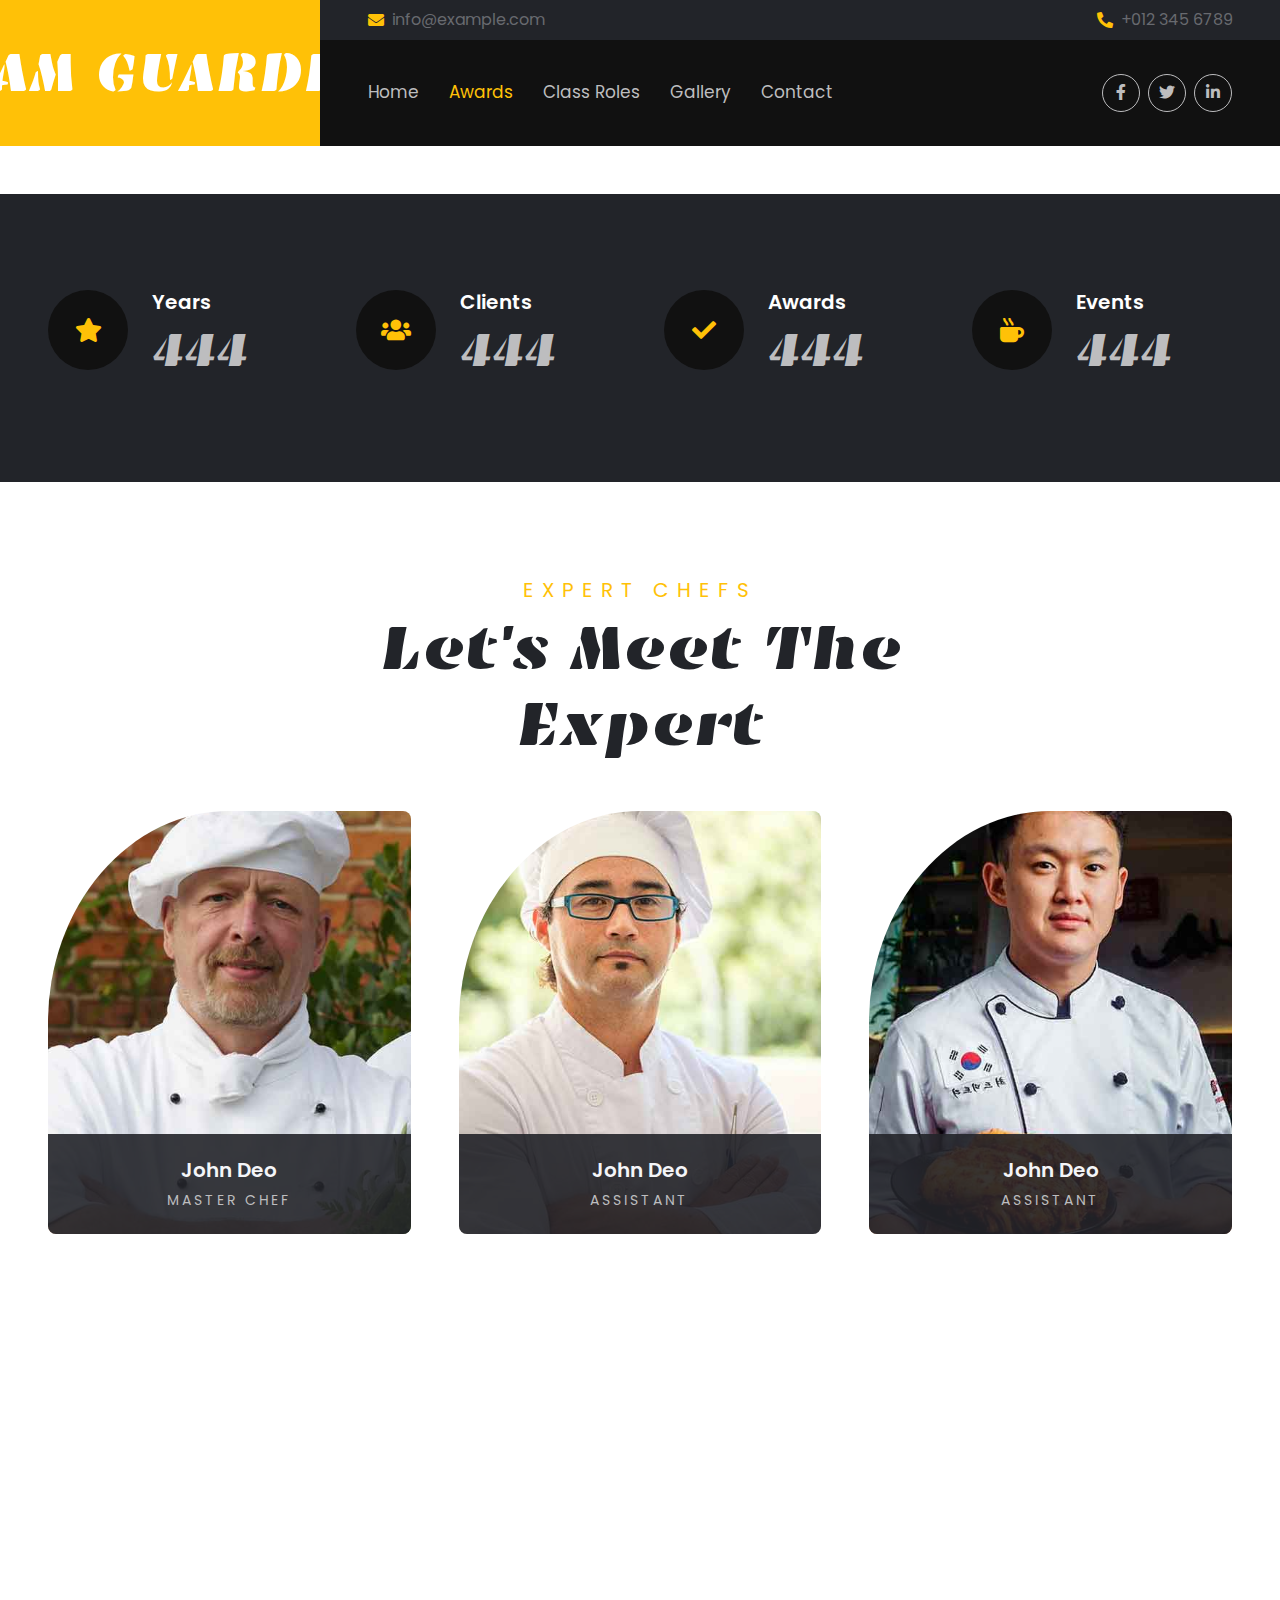
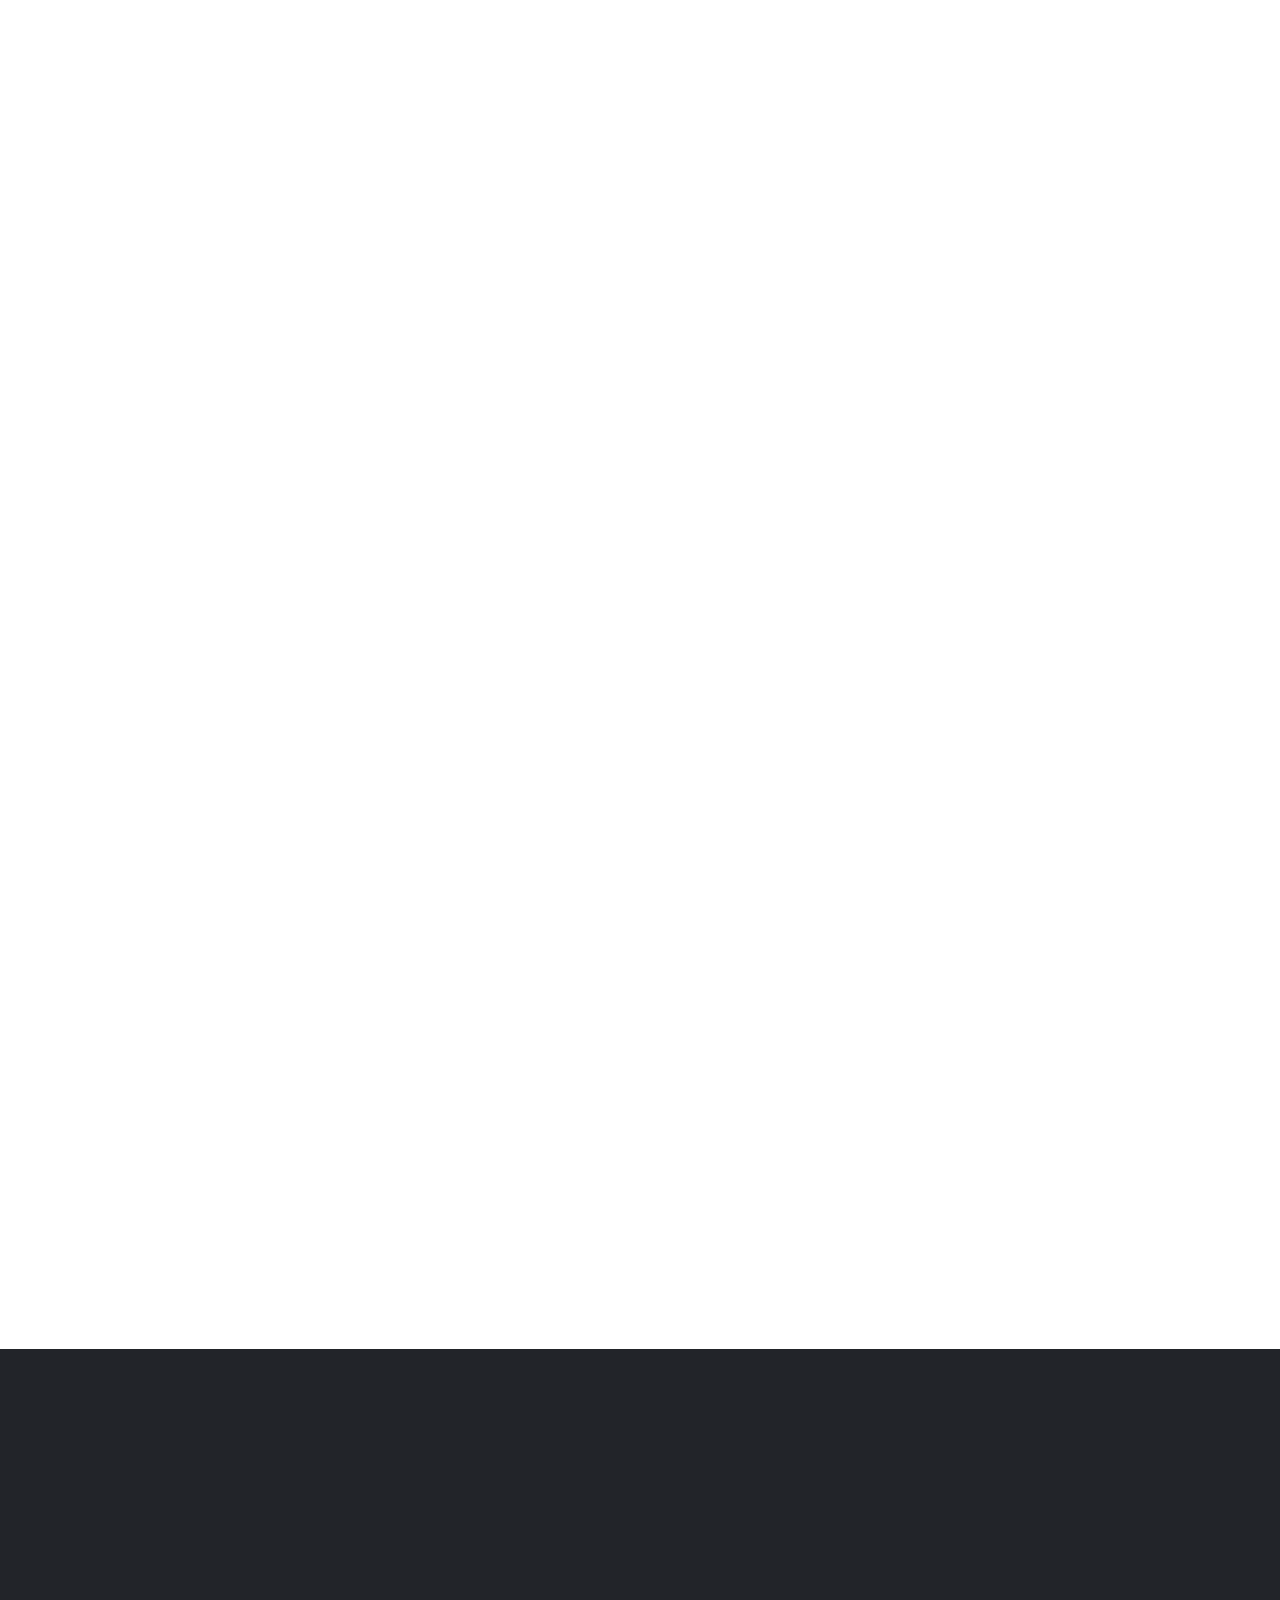
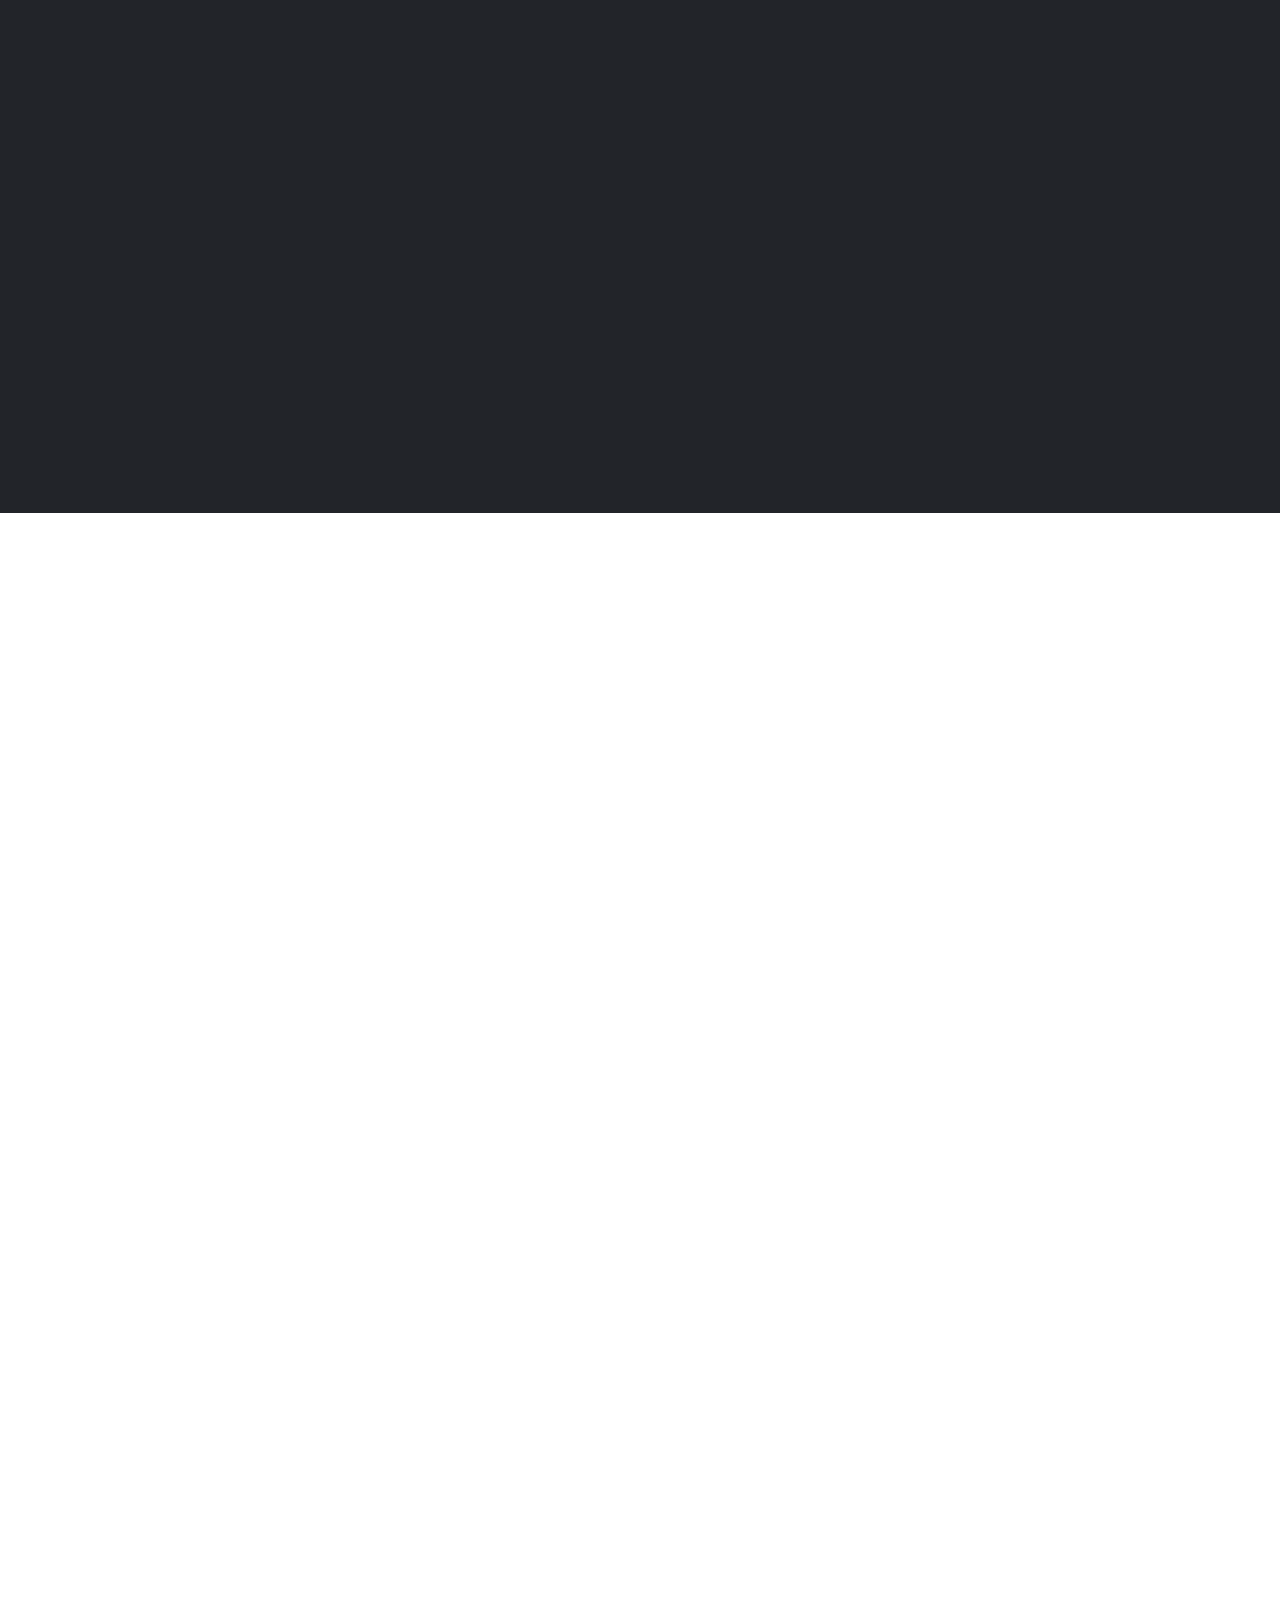
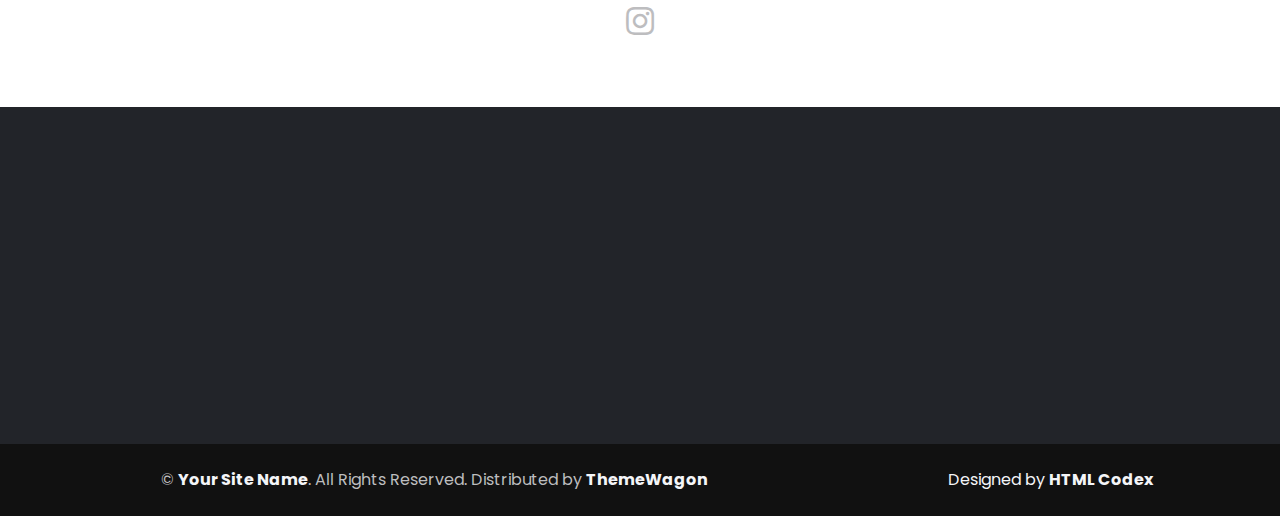
<file: awards.html>
<!DOCTYPE html>
<html lang="en">

<head>
    <meta charset="utf-8">
    <title>CHEFER - Chef Website Template</title>
    <meta content="width=device-width, initial-scale=1.0" name="viewport">
    <meta content="Free HTML Templates" name="keywords">
    <meta content="Free HTML Templates" name="description">

    <!-- Google Web Fonts -->
    <link rel="preconnect" href="https://fonts.googleapis.com">
    <link rel="preconnect" href="https://fonts.gstatic.com" crossorigin>
    <link href="https://fonts.googleapis.com/css2?family=Emblema+One&family=Poppins:wght@400;600&display=swap"
        rel="stylesheet">

    <!-- Icon Font Stylesheet -->
    <link href="https://cdnjs.cloudflare.com/ajax/libs/font-awesome/5.15.0/css/all.min.css" rel="stylesheet">
    <link href="https://cdn.jsdelivr.net/npm/bootstrap-icons@1.4.1/font/bootstrap-icons.css" rel="stylesheet">

    <!-- Libraries Stylesheet -->
    <link href="lib/animate/animate.min.css" rel="stylesheet">
    <link href="lib/owlcarousel/assets/owl.carousel.min.css" rel="stylesheet">

    <!-- Customized Bootstrap Stylesheet -->
    <link href="css/bootstrap.min.css" rel="stylesheet">

    <!-- Template Stylesheet -->
    <link href="css/style.css" rel="stylesheet">
</head>

<body>
    <!-- Spinner Start -->
    <div id="spinner" class="show bg-dark position-fixed translate-middle w-100 vh-100 top-50 start-50 d-flex align-items-center justify-content-center">
        <div class="spinner-border text-warning" role="status" style="width: 3rem; height: 3rem;"></div>
    </div>
    <!-- Spinner End -->


    <!-- Header Start -->
    <div class="container-fluid bg-dark px-0">
        <div class="row gx-0 wow fadeIn" data-wow-delay="0.1s">
            <div class="col-lg-3 bg-warning d-none d-lg-block">
                <a href="index.html"
                    class="navbar-brand w-100 h-100 m-0 p-0 d-flex align-items-center justify-content-center">
                    <h1 class="m-0 display-4 text-white text-uppercase">Team Guardian</h1>
                </a>
            </div>
            <div class="col-lg-9">
                <div class="row gx-0 d-none d-lg-flex bg-dark">
                    <div class="col-6 px-5 text-start">
                        <div class="h-100 d-inline-flex align-items-center py-2 me-4">
                            <i class="fa fa-envelope text-warning me-2"></i>
                            <p class="mb-0">info@example.com</p>
                        </div>
                    </div>
                    <div class="col-6 px-5 text-end">    
                        <div class="h-100 d-inline-flex align-items-center py-2">
                            <i class="fa fa-phone-alt text-warning me-2"></i>
                            <p class="mb-0">+012 345 6789</p>
                        </div>
                    </div>
                </div>
                <nav class="navbar navbar-expand-lg navbar-dark p-3 p-lg-0 px-lg-5" style="background: #111111;">
                    <a href="index.html" class="navbar-brand d-block d-lg-none">
                        <h1 class="m-0 display-4 text-warning text-uppercase">Team Guardian</h1>
                    </a>
                    <button type="button" class="navbar-toggler" data-bs-toggle="collapse"
                        data-bs-target="#navbarCollapse">
                        <span class="navbar-toggler-icon"></span>
                    </button>
                    <div class="collapse navbar-collapse justify-content-between" id="navbarCollapse">
                        <div class="navbar-nav mr-auto py-0">
                            <a href="index.html" class="nav-item nav-link">Home</a>
                            <a href="awards.html" class="nav-item nav-link active">Awards</a>
                            <a href="roles.html" class="nav-item nav-link">Class Roles</a>
                            <a href="gallery.html" class="nav-item nav-link">Gallery</a>
                            <a href="contact.html" class="nav-item nav-link">Contact</a>
                        </div>
                        <div class="d-none d-lg-flex align-items-center py-2">
                            <a class="btn btn-outline-secondary btn-square rounded-circle ms-2" href="">
                                <i class="fab fa-facebook-f"></i>
                            </a>
                            <a class="btn btn-outline-secondary btn-square rounded-circle ms-2" href="">
                                <i class="fab fa-twitter"></i>
                            </a>
                            <a class="btn btn-outline-secondary btn-square rounded-circle ms-2" href="">
                                <i class="fab fa-linkedin-in"></i>
                            </a>
                        </div>
                    </div>
                </nav>
            </div>
        </div>
    </div>
    <!-- Header End -->

     <!-- Facts Start -->
    <div class="container-fluid bg-dark facts p-5 my-5">
        <div class="row gx-5 gy-4 py-5">
            <div class="col-lg-3 col-md-6 wow fadeIn" data-wow-delay="0.1s">
                <div class="d-flex">
                    <div class="rounded-circle d-flex align-items-center justify-content-center mb-3"
                        style="width: 80px; height: 80px; background: #111111;">
                        <i class="fa fa-star fs-4 text-warning"></i>
                    </div>
                    <div class="ps-4">
                        <h5 class="text-white">Years</h5>
                        <h1 class="display-5 text-secondary mb-0" data-toggle="counter-up">1234</h1>
                    </div>
                </div>
            </div>
            <div class="col-lg-3 col-md-6 wow fadeIn" data-wow-delay="0.2s">
                <div class="d-flex">
                    <div class="rounded-circle d-flex align-items-center justify-content-center mb-3"
                        style="width: 80px; height: 80px; background: #111111;">
                        <i class="fa fa-users fs-4 text-warning"></i>
                    </div>
                    <div class="ps-4">
                        <h5 class="text-white">Clients</h5>
                        <h1 class="display-5 text-secondary mb-0" data-toggle="counter-up">1234</h1>
                    </div>
                </div>
            </div>
            <div class="col-lg-3 col-md-6 wow fadeIn" data-wow-delay="0.3s">
                <div class="d-flex">
                    <div class="rounded-circle d-flex align-items-center justify-content-center mb-3"
                        style="width: 80px; height: 80px; background: #111111;">
                        <i class="fa fa-check fs-4 text-warning"></i>
                    </div>
                    <div class="ps-4">
                        <h5 class="text-white">Awards</h5>
                        <h1 class="display-5 text-secondary mb-0" data-toggle="counter-up">1234</h1>
                    </div>
                </div>
            </div>
            <div class="col-lg-3 col-md-6 wow fadeIn" data-wow-delay="0.4s">
                <div class="d-flex">
                    <div class="rounded-circle d-flex align-items-center justify-content-center mb-3"
                        style="width: 80px; height: 80px; background: #111111;">
                        <i class="fa fa-mug-hot fs-4 text-warning"></i>
                    </div>
                    <div class="ps-4">
                        <h5 class="text-white">Events</h5>
                        <h1 class="display-5 text-secondary mb-0" data-toggle="counter-up">1234</h1>
                    </div>
                </div>
            </div>
        </div>
    </div>
    <!-- Facts End -->

    <!-- Team Start -->
    <div class="container-fluid p-5">
        <div class="mb-5 text-center wow fadeIn" data-wow-delay="0.1s" style="max-width: 700px; margin: auto;">
            <h5 class="section-title">Expert Chefs</h5>
            <h1 class="display-3 mb-0">Let's Meet The Expert</h1>
        </div>
        <div class="row g-5">
            <div class="col-lg-4 col-md-6 wow fadeIn" data-wow-delay="0.1s">
                <div class="team-item position-relative">
                    <div class="position-relative overflow-hidden rounded-circle rounded-bottom rounded-end">
                        <img class="img-fluid w-100" src="img/team-1.jpg" alt="">
                        <div class="team-overlay">
                            <div class="d-flex align-items-center justify-content-start">
                                <a class="btn btn-light btn-square rounded-circle mx-1" href="#"><i
                                        class="fab fa-twitter"></i></a>
                                <a class="btn btn-light btn-square rounded-circle mx-1" href="#"><i
                                        class="fab fa-facebook-f"></i></a>
                                <a class="btn btn-light btn-square rounded-circle mx-1" href="#"><i
                                        class="fab fa-linkedin-in"></i></a>
                            </div>
                        </div>
                    </div>
                    <div class="position-absolute start-0 bottom-0 d-flex flex-column justify-content-center w-100 rounded-bottom text-center"
                        style="height: 100px; background: rgba(34, 36, 41, .9);">
                        <h5 class="text-light">John Deo</h5>
                        <p class="small text-uppercase text-secondary m-0" style="letter-spacing: 3px;">Master Chef</p>
                    </div>
                </div>
            </div>
            <div class="col-lg-4 col-md-6 wow fadeIn" data-wow-delay="0.3s">
                <div class="team-item position-relative">
                    <div class="position-relative overflow-hidden rounded-circle rounded-bottom rounded-end">
                        <img class="img-fluid w-100" src="img/team-2.jpg" alt="">
                        <div class="team-overlay">
                            <div class="d-flex align-items-center justify-content-start">
                                <a class="btn btn-light btn-square rounded-circle mx-1" href="#"><i
                                        class="fab fa-twitter"></i></a>
                                <a class="btn btn-light btn-square rounded-circle mx-1" href="#"><i
                                        class="fab fa-facebook-f"></i></a>
                                <a class="btn btn-light btn-square rounded-circle mx-1" href="#"><i
                                        class="fab fa-linkedin-in"></i></a>
                            </div>
                        </div>
                    </div>
                    <div class="position-absolute start-0 bottom-0 d-flex flex-column justify-content-center w-100 rounded-bottom text-center"
                        style="height: 100px; background: rgba(34, 36, 41, .9);">
                        <h5 class="text-light">John Deo</h5>
                        <p class="small text-uppercase text-secondary m-0" style="letter-spacing: 3px;">Assistant</p>
                    </div>
                </div>
            </div>
            <div class="col-lg-4 col-md-6 wow fadeIn" data-wow-delay="0.5s">
                <div class="team-item position-relative">
                    <div class="position-relative overflow-hidden rounded-circle rounded-bottom rounded-end">
                        <img class="img-fluid w-100" src="img/team-3.jpg" alt="">
                        <div class="team-overlay">
                            <div class="d-flex align-items-center justify-content-start">
                                <a class="btn btn-light btn-square rounded-circle mx-1" href="#"><i
                                        class="fab fa-twitter"></i></a>
                                <a class="btn btn-light btn-square rounded-circle mx-1" href="#"><i
                                        class="fab fa-facebook-f"></i></a>
                                <a class="btn btn-light btn-square rounded-circle mx-1" href="#"><i
                                        class="fab fa-linkedin-in"></i></a>
                            </div>
                        </div>
                    </div>
                    <div class="position-absolute start-0 bottom-0 d-flex flex-column justify-content-center w-100 rounded-bottom text-center"
                        style="height: 100px; background: rgba(34, 36, 41, .9);">
                        <h5 class="text-light">John Deo</h5>
                        <p class="small text-uppercase text-secondary m-0" style="letter-spacing: 3px;">Assistant</p>
                    </div>
                </div>
            </div>
        </div>
    </div>
    <!-- Team End -->
     
    <!-- Blog Start -->
    <div class="container-fluid p-5">
        <div class="mb-5 text-center wow fadeIn" data-wow-delay="0.1s" style="max-width: 700px; margin: auto;">
            <h5 class="section-title">Our Blog</h5>
            <h1 class="display-3 mb-0">Latest Articles From Food Blog</h1>
        </div>
        <div class="row g-5">
            <div class="col-lg-4 col-md-6 wow fadeIn" data-wow-delay="0.1s">
                <div class="blog-item">
                    <div class="position-relative overflow-hidden rounded-top">
                        <img class="img-fluid" src="img/menu-3.jpg" alt="">
                    </div>
                    <div class="bg-dark d-flex align-items-center rounded-bottom p-4">
                        <div class="flex-shrink-0 text-center text-secondary border-end border-secondary pe-3 me-3">
                            <span>01</span>
                            <h6 class="text-warning text-uppercase mb-0">January</h6>
                            <span>2045</span>
                        </div>
                        <a class="h5 lh-base text-light" href="">Sed amet tempor amet sit kasd sea lorem</h4></a>
                    </div>
                </div>
            </div>
            <div class="col-lg-4 col-md-6 wow fadeIn" data-wow-delay="0.3s">
                <div class="blog-item">
                    <div class="position-relative overflow-hidden rounded-top">
                        <img class="img-fluid" src="img/menu-5.jpg" alt="">
                    </div>
                    <div class="bg-dark d-flex align-items-center rounded-bottom p-4">
                        <div class="flex-shrink-0 text-center text-secondary border-end border-secondary pe-3 me-3">
                            <span>01</span>
                            <h6 class="text-warning text-uppercase mb-0">January</h6>
                            <span>2045</span>
                        </div>
                        <a class="h5 lh-base text-light" href="">Sed amet tempor amet sit kasd sea lorem</h4></a>
                    </div>
                </div>
            </div>
            <div class="col-lg-4 col-md-6 wow fadeIn" data-wow-delay="0.5s">
                <div class="blog-item">
                    <div class="position-relative overflow-hidden rounded-top">
                        <img class="img-fluid" src="img/menu-7.jpg" alt="">
                    </div>
                    <div class="bg-dark d-flex align-items-center rounded-bottom p-4">
                        <div class="flex-shrink-0 text-center text-secondary border-end border-secondary pe-3 me-3">
                            <span>01</span>
                            <h6 class="text-warning text-uppercase mb-0">January</h6>
                            <span>2045</span>
                        </div>
                        <a class="h5 lh-base text-light" href="">Sed amet tempor amet sit kasd sea lorem</h4></a>
                    </div>
                </div>
            </div>
        </div>
    </div>
    <!-- Blog End -->


    <!-- Testimonial Start -->
    <div class="container-fluid p-0 py-5">
        <div class="row g-0">
            <div class="col-lg-6 wow fadeIn" data-wow-delay="0.1s" style="min-height: 500px;">
                <div class="h-100 position-relative overflow-hidden" style="border-top-left-radius: 50%;">
                    <img class="position-absolute w-100 h-100" src="img/testimonial.jpg" style="object-fit: cover;">
                </div>
            </div>
            <div class="col-lg-6 bg-dark p-5 overflow-hidden wow fadeIn" data-wow-delay="0.3s" style="border-bottom-right-radius: 50%;">
                <div class="mb-5">
                    <h5 class="section-title">Testimonial</h5>
                    <h1 class="display-3 text-secondary mb-0">Our Client Say</h1>
                </div>
                <div class="owl-carousel testimonial-carousel">
                    <div class="testimonial-item">
                        <p class="fs-4 fw-normal text-light mb-4"><i
                                class="fa fa-quote-left text-warning me-3"></i>Dolores sed duo clita tempor justo dolor
                            et stet lorem kasd labore dolore lorem ipsum. At lorem lorem magna ut et, nonumy et labore
                            et tempor diam tempor erat dolor rebum sit ipsum.</p>
                        <div class="d-flex align-items-center">
                            <img class="img-fluid rounded-circle" src="img/testimonial-1.jpg" alt="">
                            <div class="ps-4">
                                <h5 class="text-secondary">Client Name</h5>
                                <span class="small text-uppercase text-secondary"
                                    style="letter-spacing: 3px;">Profession</span>
                            </div>
                        </div>
                    </div>
                    <div class="testimonial-item">
                        <p class="fs-4 fw-normal text-light mb-4"><i
                                class="fa fa-quote-left text-warning me-3"></i>Dolores sed duo clita tempor justo dolor
                            et stet lorem kasd labore dolore lorem ipsum. At lorem lorem magna ut et, nonumy et labore
                            et tempor diam tempor erat dolor rebum sit ipsum.</p>
                        <div class="d-flex align-items-center">
                            <img class="img-fluid rounded-circle" src="img/testimonial-2.jpg" alt="">
                            <div class="ps-4">
                                <h5 class="text-secondary">Client Name</h5>
                                <span class="small text-uppercase text-secondary"
                                    style="letter-spacing: 3px;">Profession</span>
                            </div>
                        </div>
                    </div>
                </div>
            </div>
        </div>
    </div>
    <!-- Testimonial End -->


    <!-- Feature Start -->
    <div class="container-fluid feature position-relative p-5 pb-0 mt-5">
        <div class="row g-5 gb-5">
            <div class="col-lg-4 col-md-6 wow fadeIn" data-wow-delay="0.1s">
                <div class="feature-item rounded text-center p-5">
                    <img class="img-fluid bg-white rounded-circle" src="img/feature-1.png" style="width: 150px; height: 150px;">
                    <h3 class="my-4">Best Chef</h3>
                    <p class="text-light">Sed amet tempor amet sit kasd sea lorem dolor ipsum elitr dolor amet kasd
                        elitr duo vero amet amet stet</p>
                    <a class="font-body" style="letter-spacing: 1px;" href="">Read More <i
                            class="bi bi-arrow-right"></i></a>
                </div>
            </div>
            <div class="col-lg-4 col-md-6 wow fadeIn" data-wow-delay="0.3s">
                <div class="feature-item rounded text-center p-5">
                    <img class="img-fluid bg-white rounded-circle" src="img/feature-2.png" style="width: 150px; height: 150px;">
                    <h3 class="my-4">Menu Variations</h3>
                    <p class="text-light">Sed amet tempor amet sit kasd sea lorem dolor ipsum elitr dolor amet kasd
                        elitr duo vero amet amet stet</p>
                    <a class="font-body" style="letter-spacing: 1px;" href="">Read More <i
                            class="bi bi-arrow-right"></i></a>
                </div>
            </div>
            <div class="col-lg-4 col-md-6 wow fadeIn" data-wow-delay="0.5s">
                <div class="feature-item rounded text-center p-5">
                    <img class="img-fluid bg-white rounded-circle" src="img/feature-3.png" style="width: 150px; height: 150px;">
                    <h3 class="my-4">Healthy Food</h3>
                    <p class="text-light">Sed amet tempor amet sit kasd sea lorem dolor ipsum elitr dolor amet kasd
                        elitr duo vero amet amet stet</p>
                    <a class="font-body" style="letter-spacing: 1px;" href="">Read More <i
                            class="bi bi-arrow-right"></i></a>
                </div>
            </div>
            <div class="col-lg-12 col-md-6 text-center wow fadeIn" data-wow-delay="0.1s">
                <h1 class="display-4 text-secondary mb-4"><span class="text-warning">30% Discount</span><br> For This Summer</h1>
                <a href="" class="btn btn-warning py-3 px-5">Order Now</a>
            </div>
        </div>
    </div>
    <!-- Feature End -->


    <!-- Menu Start -->
    <div class="container-fluid menu py-5 px-0">
        <div class="mb-5 text-center wow fadeIn" data-wow-delay="0.1s" style="max-width: 700px; margin: auto;">
            <h5 class="section-title">Our Menu</h5>
            <h1 class="display-3 mb-0">Hands Craft More Than Meals</h1>
        </div>
        <div class="tab-class text-center">
            <ul class="nav nav-pills d-inline-flex justify-content-center bg-dark text-uppercase rounded-pill mb-5 wow fadeIn" data-wow-delay="0.2s">
                <li class="nav-item">
                    <a class="nav-link rounded-pill text-white active" data-bs-toggle="pill" href="#tab-1">Breakfast</a>
                </li>
                <li class="nav-item">
                    <a class="nav-link rounded-pill text-white" data-bs-toggle="pill" href="#tab-2">Launch</a>
                </li>
                <li class="nav-item">
                    <a class="nav-link rounded-pill text-white" data-bs-toggle="pill" href="#tab-3">Dinner</a>
                </li>
            </ul>
            <div class="tab-content">
                <div id="tab-1" class="tab-pane fade show p-0 active">
                    <div class="row g-0">
                        <div class="col-lg-3 col-md-4 col-sm-6 wow fadeIn" data-wow-delay="0.1s">
                            <div class="position-relative">
                                <img class="img-fluid" src="img/menu-1.jpg" alt="">
                                <div
                                    class="position-absolute bottom-0 end-0 mb-4 me-4 py-1 px-3 bg-dark rounded-pill text-warning">
                                    BBQ Chicken</div>
                            </div>
                        </div>
                        <div class="col-lg-3 col-md-4 col-sm-6 wow fadeIn" data-wow-delay="0.2s">
                            <div class="position-relative">
                                <img class="img-fluid" src="img/menu-2.jpg" alt="">
                                <div
                                    class="position-absolute bottom-0 end-0 mb-4 me-4 py-1 px-3 bg-dark rounded-pill text-warning">
                                    BBQ Chicken</div>
                            </div>
                        </div>
                        <div class="col-lg-3 col-md-4 col-sm-6 wow fadeIn" data-wow-delay="0.3s">
                            <div class="position-relative">
                                <img class="img-fluid" src="img/menu-3.jpg" alt="">
                                <div
                                    class="position-absolute bottom-0 end-0 mb-4 me-4 py-1 px-3 bg-dark rounded-pill text-warning">
                                    BBQ Chicken</div>
                            </div>
                        </div>
                        <div class="col-lg-3 col-md-4 col-sm-6 wow fadeIn" data-wow-delay="0.4s">
                            <div class="position-relative">
                                <img class="img-fluid" src="img/menu-4.jpg" alt="">
                                <div
                                    class="position-absolute bottom-0 end-0 mb-4 me-4 py-1 px-3 bg-dark rounded-pill text-warning">
                                    BBQ Chicken</div>
                            </div>
                        </div>
                        <div class="col-lg-3 col-md-4 col-sm-6 wow fadeIn" data-wow-delay="0.5s">
                            <div class="position-relative">
                                <img class="img-fluid" src="img/menu-5.jpg" alt="">
                                <div
                                    class="position-absolute bottom-0 end-0 mb-4 me-4 py-1 px-3 bg-dark rounded-pill text-warning">
                                    BBQ Chicken</div>
                            </div>
                        </div>
                        <div class="col-lg-3 col-md-4 col-sm-6 wow fadeIn" data-wow-delay="0.6s">
                            <div class="position-relative">
                                <img class="img-fluid" src="img/menu-6.jpg" alt="">
                                <div
                                    class="position-absolute bottom-0 end-0 mb-4 me-4 py-1 px-3 bg-dark rounded-pill text-warning">
                                    BBQ Chicken</div>
                            </div>
                        </div>
                        <div class="col-lg-3 col-md-4 col-sm-6 wow fadeIn" data-wow-delay="0.7s">
                            <div class="position-relative">
                                <img class="img-fluid" src="img/menu-7.jpg" alt="">
                                <div
                                    class="position-absolute bottom-0 end-0 mb-4 me-4 py-1 px-3 bg-dark rounded-pill text-warning">
                                    BBQ Chicken</div>
                            </div>
                        </div>
                        <div class="col-lg-3 col-md-4 col-sm-6 wow fadeIn" data-wow-delay="0.8s">
                            <div class="position-relative">
                                <img class="img-fluid" src="img/menu-8.jpg" alt="">
                                <div
                                    class="position-absolute bottom-0 end-0 mb-4 me-4 py-1 px-3 bg-dark rounded-pill text-warning">
                                    BBQ Chicken</div>
                            </div>
                        </div>
                    </div>
                </div>
                <div id="tab-2" class="tab-pane fade p-0">
                    <div class="row g-0">
                        <div class="col-lg-3 col-md-4 col-sm-6">
                            <div class="position-relative">
                                <img class="img-fluid" src="img/menu-2.jpg" alt="">
                                <div
                                    class="position-absolute bottom-0 end-0 mb-4 me-4 py-1 px-3 bg-dark rounded-pill text-warning">
                                    BBQ Chicken</div>
                            </div>
                        </div>
                        <div class="col-lg-3 col-md-4 col-sm-6">
                            <div class="position-relative">
                                <img class="img-fluid" src="img/menu-3.jpg" alt="">
                                <div
                                    class="position-absolute bottom-0 end-0 mb-4 me-4 py-1 px-3 bg-dark rounded-pill text-warning">
                                    BBQ Chicken</div>
                            </div>
                        </div>
                        <div class="col-lg-3 col-md-4 col-sm-6">
                            <div class="position-relative">
                                <img class="img-fluid" src="img/menu-4.jpg" alt="">
                                <div
                                    class="position-absolute bottom-0 end-0 mb-4 me-4 py-1 px-3 bg-dark rounded-pill text-warning">
                                    BBQ Chicken</div>
                            </div>
                        </div>
                        <div class="col-lg-3 col-md-4 col-sm-6">
                            <div class="position-relative">
                                <img class="img-fluid" src="img/menu-5.jpg" alt="">
                                <div
                                    class="position-absolute bottom-0 end-0 mb-4 me-4 py-1 px-3 bg-dark rounded-pill text-warning">
                                    BBQ Chicken</div>
                            </div>
                        </div>
                        <div class="col-lg-3 col-md-4 col-sm-6">
                            <div class="position-relative">
                                <img class="img-fluid" src="img/menu-6.jpg" alt="">
                                <div
                                    class="position-absolute bottom-0 end-0 mb-4 me-4 py-1 px-3 bg-dark rounded-pill text-warning">
                                    BBQ Chicken</div>
                            </div>
                        </div>
                        <div class="col-lg-3 col-md-4 col-sm-6">
                            <div class="position-relative">
                                <img class="img-fluid" src="img/menu-7.jpg" alt="">
                                <div
                                    class="position-absolute bottom-0 end-0 mb-4 me-4 py-1 px-3 bg-dark rounded-pill text-warning">
                                    BBQ Chicken</div>
                            </div>
                        </div>
                        <div class="col-lg-3 col-md-4 col-sm-6">
                            <div class="position-relative">
                                <img class="img-fluid" src="img/menu-8.jpg" alt="">
                                <div
                                    class="position-absolute bottom-0 end-0 mb-4 me-4 py-1 px-3 bg-dark rounded-pill text-warning">
                                    BBQ Chicken</div>
                            </div>
                        </div>
                        <div class="col-lg-3 col-md-4 col-sm-6">
                            <div class="position-relative">
                                <img class="img-fluid" src="img/menu-1.jpg" alt="">
                                <div
                                    class="position-absolute bottom-0 end-0 mb-4 me-4 py-1 px-3 bg-dark rounded-pill text-warning">
                                    BBQ Chicken</div>
                            </div>
                        </div>
                    </div>
                </div>
                <div id="tab-3" class="tab-pane fade p-0">
                    <div class="row g-0">
                        <div class="col-lg-3 col-md-4 col-sm-6">
                            <div class="position-relative">
                                <img class="img-fluid" src="img/menu-3.jpg" alt="">
                                <div
                                    class="position-absolute bottom-0 end-0 mb-4 me-4 py-1 px-3 bg-dark rounded-pill text-warning">
                                    BBQ Chicken</div>
                            </div>
                        </div>
                        <div class="col-lg-3 col-md-4 col-sm-6">
                            <div class="position-relative">
                                <img class="img-fluid" src="img/menu-4.jpg" alt="">
                                <div
                                    class="position-absolute bottom-0 end-0 mb-4 me-4 py-1 px-3 bg-dark rounded-pill text-warning">
                                    BBQ Chicken</div>
                            </div>
                        </div>
                        <div class="col-lg-3 col-md-4 col-sm-6">
                            <div class="position-relative">
                                <img class="img-fluid" src="img/menu-5.jpg" alt="">
                                <div
                                    class="position-absolute bottom-0 end-0 mb-4 me-4 py-1 px-3 bg-dark rounded-pill text-warning">
                                    BBQ Chicken</div>
                            </div>
                        </div>
                        <div class="col-lg-3 col-md-4 col-sm-6">
                            <div class="position-relative">
                                <img class="img-fluid" src="img/menu-6.jpg" alt="">
                                <div
                                    class="position-absolute bottom-0 end-0 mb-4 me-4 py-1 px-3 bg-dark rounded-pill text-warning">
                                    BBQ Chicken</div>
                            </div>
                        </div>
                        <div class="col-lg-3 col-md-4 col-sm-6">
                            <div class="position-relative">
                                <img class="img-fluid" src="img/menu-7.jpg" alt="">
                                <div
                                    class="position-absolute bottom-0 end-0 mb-4 me-4 py-1 px-3 bg-dark rounded-pill text-warning">
                                    BBQ Chicken</div>
                            </div>
                        </div>
                        <div class="col-lg-3 col-md-4 col-sm-6">
                            <div class="position-relative">
                                <img class="img-fluid" src="img/menu-8.jpg" alt="">
                                <div
                                    class="position-absolute bottom-0 end-0 mb-4 me-4 py-1 px-3 bg-dark rounded-pill text-warning">
                                    BBQ Chicken</div>
                            </div>
                        </div>
                        <div class="col-lg-3 col-md-4 col-sm-6">
                            <div class="position-relative">
                                <img class="img-fluid" src="img/menu-1.jpg" alt="">
                                <div
                                    class="position-absolute bottom-0 end-0 mb-4 me-4 py-1 px-3 bg-dark rounded-pill text-warning">
                                    BBQ Chicken</div>
                            </div>
                        </div>
                        <div class="col-lg-3 col-md-4 col-sm-6">
                            <div class="position-relative">
                                <img class="img-fluid" src="img/menu-2.jpg" alt="">
                                <div
                                    class="position-absolute bottom-0 end-0 mb-4 me-4 py-1 px-3 bg-dark rounded-pill text-warning">
                                    BBQ Chicken</div>
                            </div>
                        </div>
                    </div>
                </div>
            </div>
        </div>
    </div>
    <!-- Menu End -->


    <!-- Instagram Start -->
    <div class="container-fluid position-relative instagram p-0 mt-5">
        <a href="" class="d-flex align-items-center justify-content-center position-absolute top-50 start-50 translate-middle bg-white rounded-circle" style="width: 100px; height: 100px; z-index: 1;">
            <i class="fab fa-instagram fa-2x text-secondary"></i>
        </a>
        <div class="row g-0">
            <div class="col-lg-2 col-md-3 col-sm-4 wow fadeIn" data-wow-delay="0.1s">
                <img class="img-fluid" src="img/menu-2.jpg" alt="">
            </div>
            <div class="col-lg-2 col-md-3 col-sm-4 wow fadeIn" data-wow-delay="0.2s">
                <img class="img-fluid" src="img/menu-3.jpg" alt="">
            </div>
            <div class="col-lg-2 col-md-3 col-sm-4 wow fadeIn" data-wow-delay="0.3s">
                <img class="img-fluid" src="img/menu-4.jpg" alt="">
            </div>
            <div class="col-lg-2 col-md-3 col-sm-4 wow fadeIn" data-wow-delay="0.4s">
                <img class="img-fluid" src="img/menu-5.jpg" alt="">
            </div>
            <div class="col-lg-2 col-md-3 col-sm-4 wow fadeIn" data-wow-delay="0.5s">
                <img class="img-fluid" src="img/menu-6.jpg" alt="">
            </div>
            <div class="col-lg-2 col-md-3 col-sm-4 wow fadeIn" data-wow-delay="0.6s">
                <img class="img-fluid" src="img/menu-7.jpg" alt="">
            </div>
        </div>
    </div>
    <!-- Instagram End -->


    <!-- Footer Start -->
    <div class="container-fluid bg-dark text-secondary px-5">
        <div class="row gx-5 wow fadeIn" data-wow-delay="0.1s">
            <div class="col-lg-8 col-md-6">
                <div class="row gx-5">
                    <div class="col-lg-4 col-md-12 pt-5 mb-5">
                        <h3 class="text-light mb-4">Get In Touch</h3>
                        <div class="d-flex mb-2">
                            <i class="bi bi-geo-alt text-warning me-2"></i>
                            <p class="mb-0">123 Street, New York, USA</p>
                        </div>
                        <div class="d-flex mb-2">
                            <i class="bi bi-envelope-open text-warning me-2"></i>
                            <p class="mb-0">info@example.com</p>
                        </div>
                        <div class="d-flex mb-2">
                            <i class="bi bi-telephone text-warning me-2"></i>
                            <p class="mb-0">+012 345 67890</p>
                        </div>
                        <div class="d-flex mt-4">
                            <a class="btn btn-warning btn-square rounded-circle me-2" href="#"><i
                                    class="fab fa-twitter"></i></a>
                            <a class="btn btn-warning btn-square rounded-circle me-2" href="#"><i
                                    class="fab fa-facebook-f"></i></a>
                            <a class="btn btn-warning btn-square rounded-circle me-2" href="#"><i
                                    class="fab fa-linkedin-in"></i></a>
                            <a class="btn btn-warning btn-square rounded-circle" href="#"><i
                                    class="fab fa-instagram"></i></a>
                        </div>
                    </div>
                    <div class="col-lg-4 col-md-12 pt-0 pt-lg-5 mb-5">
                        <h3 class="text-light mb-4">Quick Links</h3>
                        <div class="d-flex flex-column justify-content-start">
                            <a class="text-secondary mb-2" href="#"><i
                                    class="bi bi-arrow-right text-warning me-2"></i>Home</a>
                            <a class="text-secondary mb-2" href="#"><i
                                    class="bi bi-arrow-right text-warning me-2"></i>About Us</a>
                            <a class="text-secondary mb-2" href="#"><i
                                    class="bi bi-arrow-right text-warning me-2"></i>Food Menu</a>
                            <a class="text-secondary mb-2" href="#"><i
                                    class="bi bi-arrow-right text-warning me-2"></i>Our Chefs</a>
                            <a class="text-secondary mb-2" href="#"><i
                                    class="bi bi-arrow-right text-warning me-2"></i>Latest Blog</a>
                            <a class="text-secondary" href="#"><i
                                    class="bi bi-arrow-right text-warning me-2"></i>Contact Us</a>
                        </div>
                    </div>
                    <div class="col-lg-4 col-md-12 pt-0 pt-lg-5 mb-5">
                        <h3 class="text-light mb-4">More Links</h3>
                        <div class="d-flex flex-column justify-content-start">
                            <a class="text-secondary mb-2" href="#"><i
                                    class="bi bi-arrow-right text-warning me-2"></i>Home</a>
                            <a class="text-secondary mb-2" href="#"><i
                                    class="bi bi-arrow-right text-warning me-2"></i>About Us</a>
                            <a class="text-secondary mb-2" href="#"><i
                                    class="bi bi-arrow-right text-warning me-2"></i>Food Menu</a>
                            <a class="text-secondary mb-2" href="#"><i
                                    class="bi bi-arrow-right text-warning me-2"></i>Our Chefs</a>
                            <a class="text-secondary mb-2" href="#"><i
                                    class="bi bi-arrow-right text-warning me-2"></i>Latest Blog</a>
                            <a class="text-secondary" href="#"><i
                                    class="bi bi-arrow-right text-warning me-2"></i>Contact Us</a>
                        </div>
                    </div>
                </div>
            </div>
            <div class="col-lg-4 col-md-6">
                <div class="d-flex flex-column align-items-center justify-content-center text-center h-100 p-5"
                    style="background: #111111;">
                    <h3 class="text-white mb-4">Newsletter</h3>
                    <h6 class="text-uppercase text-light mb-2">Subscribe Our Newsletter</h6>
                    <p class="small text-secondary">Amet justo diam dolor rebum lorem sit stet sea justo kasd</p>
                    <form action="">
                        <div class="input-group">
                            <input type="text" class="form-control border-white p-3" placeholder="Your Email">
                            <button class="btn btn-warning">Sign Up</button>
                        </div>
                    </form>
                </div>
            </div>
        </div>
    </div>
    <div class="container-fluid py-4 py-lg-0 px-5" style="background: #111111;">
        <div class="row gx-5">
            <div class="col-lg-8">
                <div class="py-lg-4 text-center">
                    <p class="text-secondary mb-0">&copy; <a class="text-light fw-bold" href="#">Your Site Name</a>. All
                        Rights Reserved. Distributed by <a class="text-light fw-bold"
                        href="https://themewagon.com">ThemeWagon</a></p>
                </div>
            </div>
            <div class="col-lg-4">
                <div class="py-lg-4 text-center credit">
                    <!--/*** This template is free as long as you keep the below author’s credit link/attribution link/backlink. ***/-->
                    <!--/*** If you'd like to use the template without the below author’s credit link/attribution link/backlink, ***/-->
                    <!--/*** you can purchase the Credit Removal License from "https://htmlcodex.com/credit-removal". ***/-->
                    <p class="text-light mb-0">Designed by <a class="text-light fw-bold"
                            href="https://htmlcodex.com">HTML Codex</a></p>
                </div>
            </div>
        </div>
    </div>
    <!-- Footer End -->


    <!-- Back to Top -->
    <a href="#" class="btn btn-dark py-3 fs-4 back-to-top"><i class="bi bi-arrow-up"></i></a>


    <!-- JavaScript Libraries -->
    <script src="https://ajax.googleapis.com/ajax/libs/jquery/3.6.4/jquery.min.js"></script>
    <script src="https://cdn.jsdelivr.net/npm/bootstrap@5.0.0/dist/js/bootstrap.bundle.min.js"></script>
    <script src="lib/wow/wow.min.js"></script>
    <script src="lib/easing/easing.min.js"></script>
    <script src="lib/waypoints/waypoints.min.js"></script>
    <script src="lib/counterup/counterup.min.js"></script>
    <script src="lib/owlcarousel/owl.carousel.min.js"></script>

    <!-- Template Javascript -->
    <script src="js/main.js"></script>
</body>

</html>
</file>
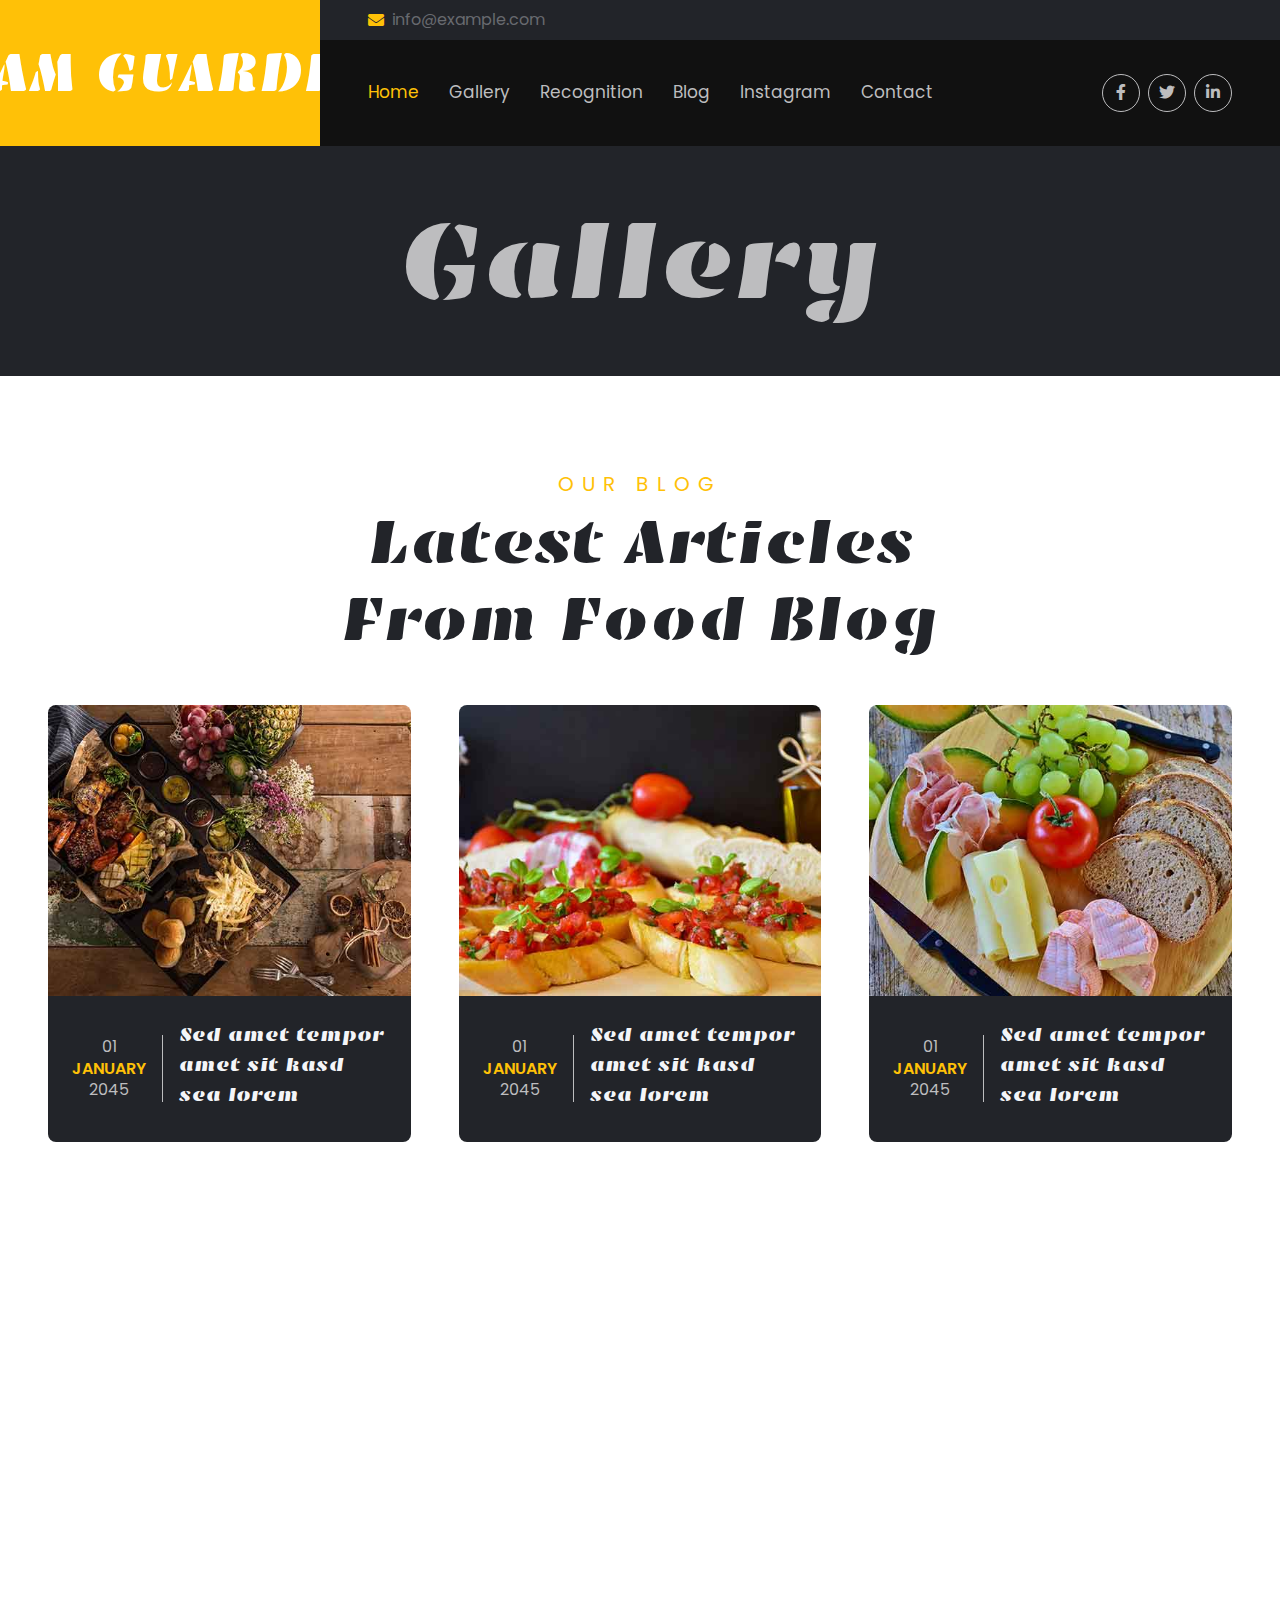
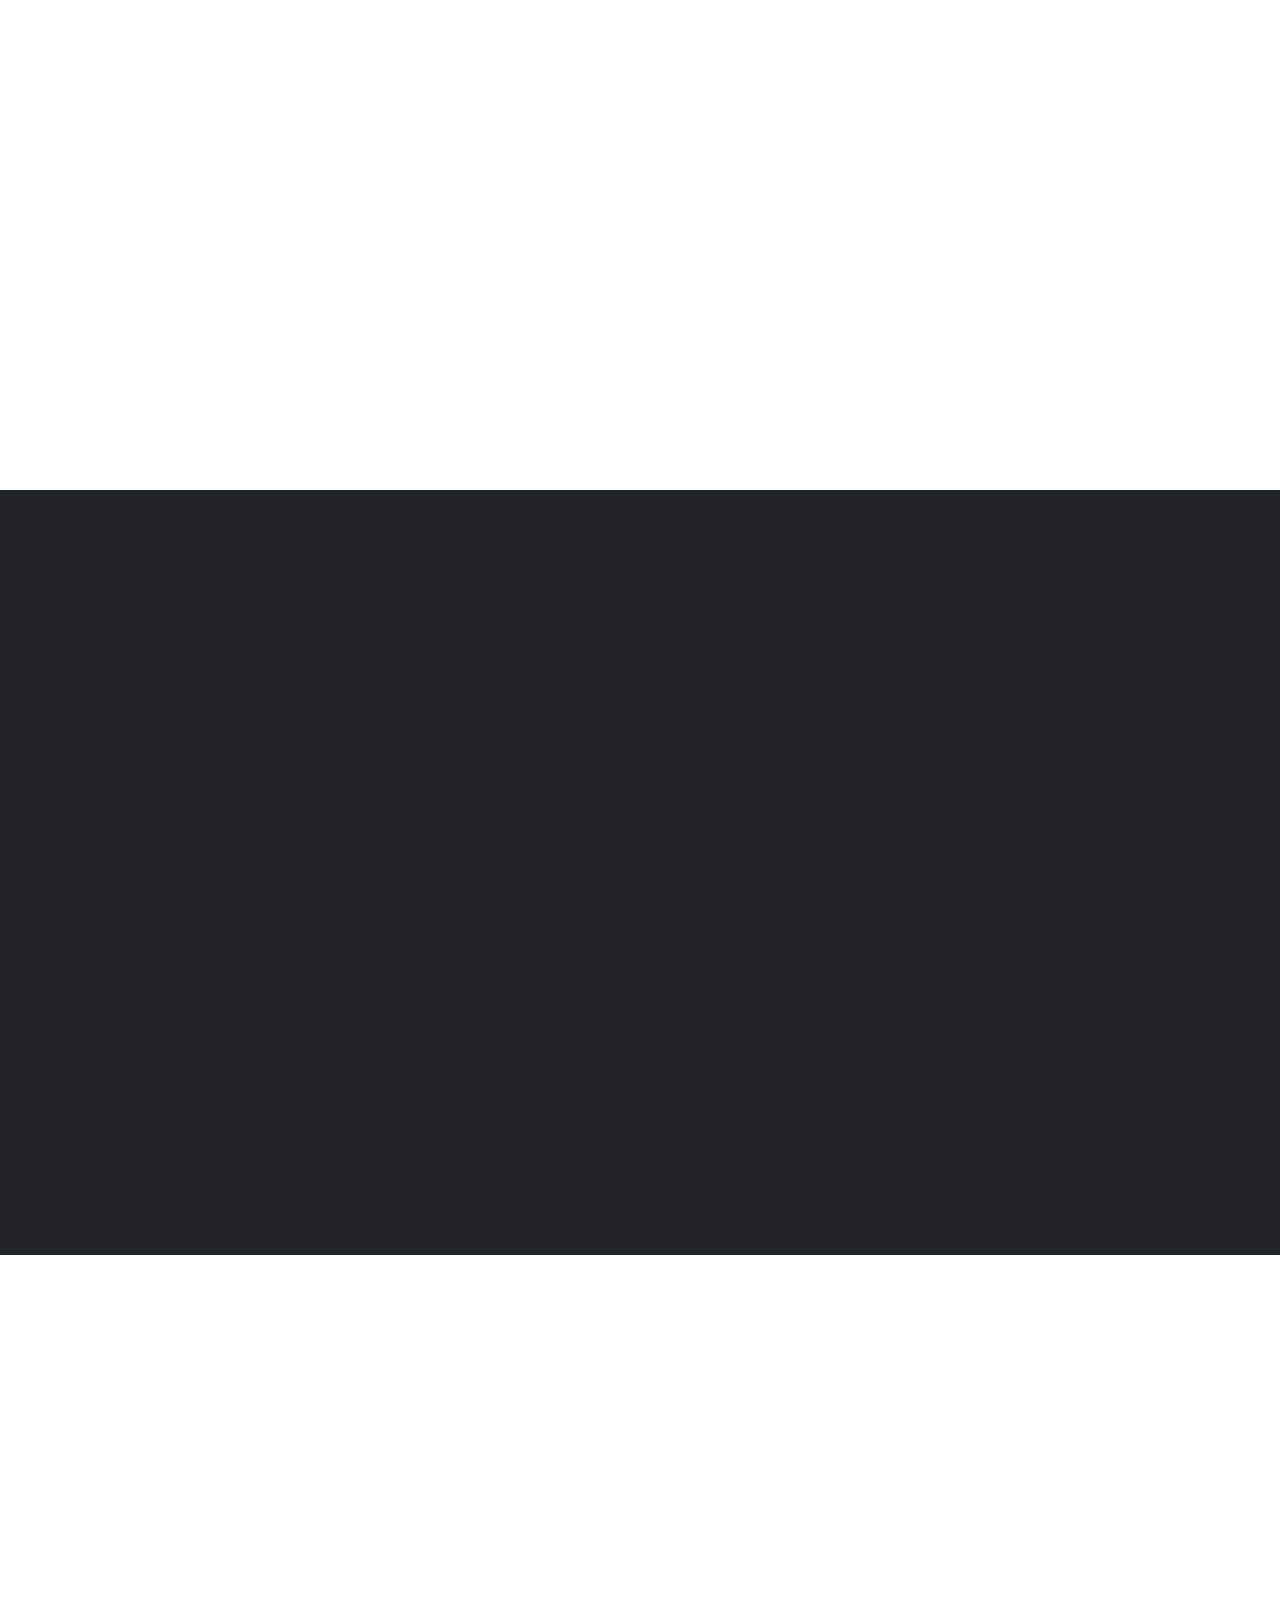
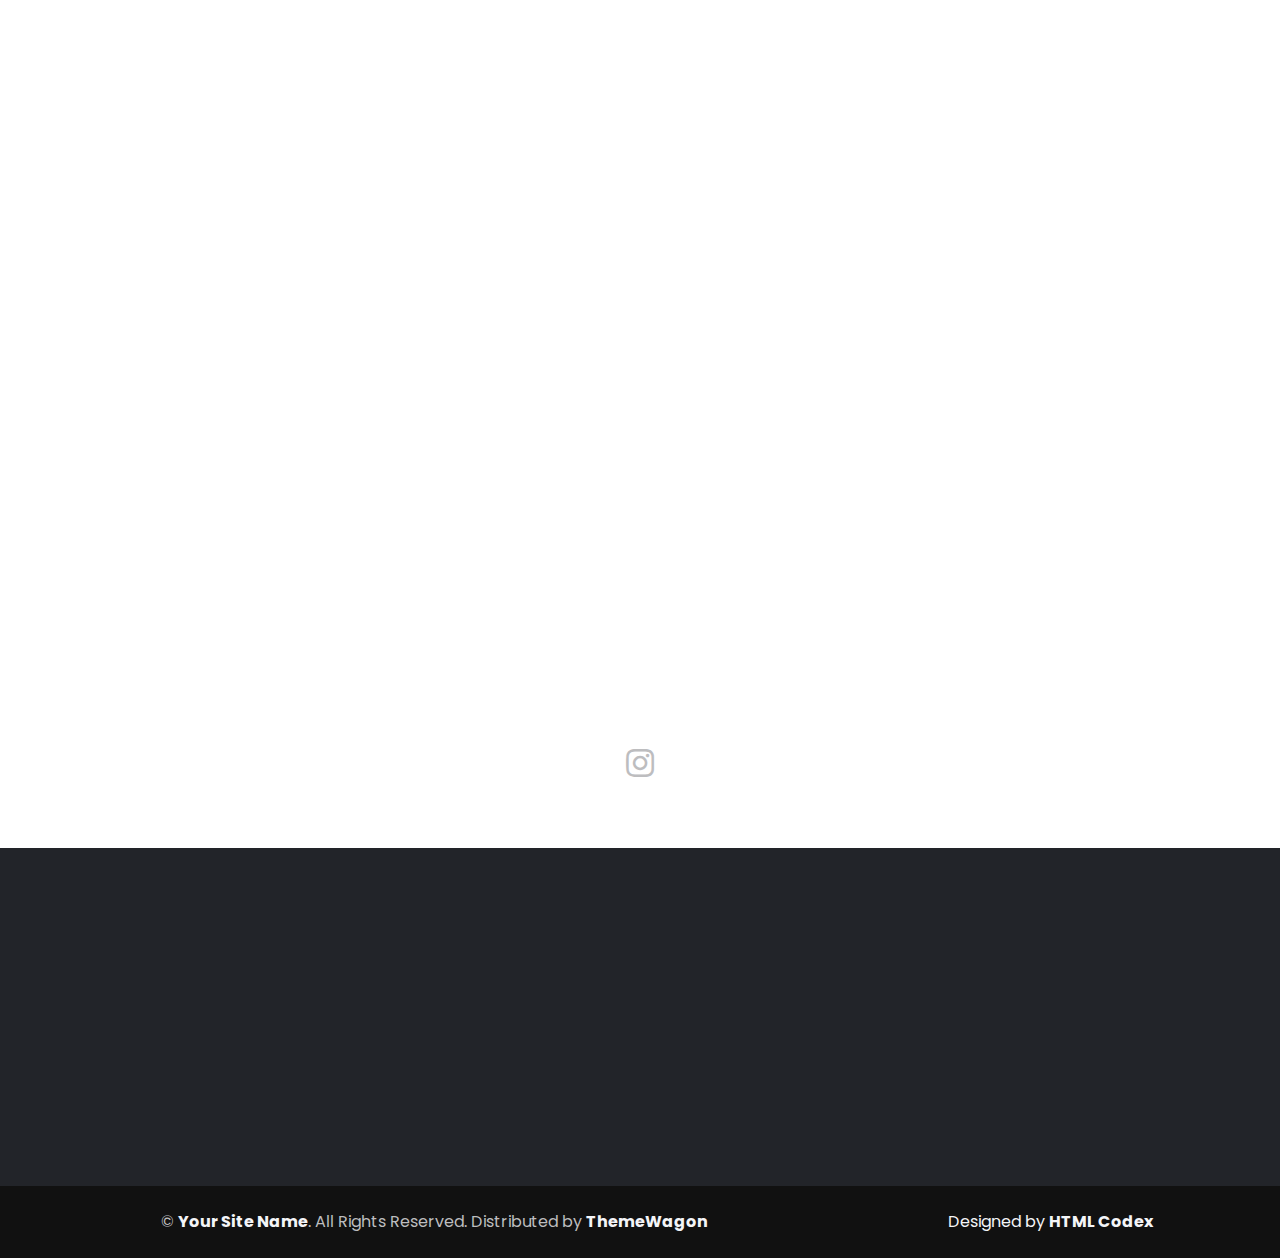
<file: blog.html>
<!DOCTYPE html>
<html lang="en">

<head>
    <meta charset="utf-8">
    <title>CHEFER - Chef Website Template</title>
    <meta content="width=device-width, initial-scale=1.0" name="viewport">
    <meta content="Free HTML Templates" name="keywords">
    <meta content="Free HTML Templates" name="description">

    <!-- Google Web Fonts -->
    <link rel="preconnect" href="https://fonts.googleapis.com">
    <link rel="preconnect" href="https://fonts.gstatic.com" crossorigin>
    <link href="https://fonts.googleapis.com/css2?family=Emblema+One&family=Poppins:wght@400;600&display=swap"
        rel="stylesheet">

    <!-- Icon Font Stylesheet -->
    <link href="https://cdnjs.cloudflare.com/ajax/libs/font-awesome/5.15.0/css/all.min.css" rel="stylesheet">
    <link href="https://cdn.jsdelivr.net/npm/bootstrap-icons@1.4.1/font/bootstrap-icons.css" rel="stylesheet">

    <!-- Libraries Stylesheet -->
    <link href="lib/animate/animate.min.css" rel="stylesheet">
    <link href="lib/owlcarousel/assets/owl.carousel.min.css" rel="stylesheet">

    <!-- Customized Bootstrap Stylesheet -->
    <link href="css/bootstrap.min.css" rel="stylesheet">

    <!-- Template Stylesheet -->
    <link href="css/style.css" rel="stylesheet">
</head>

<body>
    <!-- Spinner Start -->
    <div id="spinner" class="show bg-dark position-fixed translate-middle w-100 vh-100 top-50 start-50 d-flex align-items-center justify-content-center">
        <div class="spinner-border text-warning" role="status" style="width: 3rem; height: 3rem;"></div>
    </div>
    <!-- Spinner End -->


    <!-- Header Start -->
    <div class="container-fluid bg-dark px-0">
        <div class="row gx-0 wow fadeIn" data-wow-delay="0.1s">
            <div class="col-lg-3 bg-warning d-none d-lg-block">
                <a href="index.html"
                    class="navbar-brand w-100 h-100 m-0 p-0 d-flex align-items-center justify-content-center">
                    <h1 class="m-0 display-4 text-white text-uppercase">Team Guardian</h1>
                </a>
            </div>
            <div class="col-lg-9">
                <div class="row gx-0 d-none d-lg-flex bg-dark">
                    <div class="col-6 px-5 text-start">
                        <div class="h-100 d-inline-flex align-items-center py-2 me-4">
                            <i class="fa fa-envelope text-warning me-2"></i>
                            <p class="mb-0">info@example.com</p>
                        </div>
                    </div>
                </div>
                <nav class="navbar navbar-expand-lg navbar-dark p-3 p-lg-0 px-lg-5" style="background: #111111;">
                    <a href="index.html" class="navbar-brand d-block d-lg-none">
                        <h1 class="m-0 display-4 text-warning text-uppercase">Team Guardian</h1>
                    </a>
                    <button type="button" class="navbar-toggler" data-bs-toggle="collapse"
                        data-bs-target="#navbarCollapse">
                        <span class="navbar-toggler-icon"></span>
                    </button>
                    <div class="collapse navbar-collapse justify-content-between" id="navbarCollapse">
                        <div class="navbar-nav mr-auto py-0">
                            <a href="index.html" class="nav-item nav-link active">Home</a>
                            <a href="gallery.html" class="nav-item nav-link">Gallery</a>
                            <a href="recognition.html" class="nav-item nav-link">Recognition</a>
                            <a href="blog.html" class="nav-item nav-link">Blog</a>
                            <a href="instagram.html" class="nav-item nav-link">Instagram</a>
                            <a href="contact.html" class="nav-item nav-link">Contact</a>
                        </div>
                        <div class="d-none d-lg-flex align-items-center py-2">
                            <a class="btn btn-outline-secondary btn-square rounded-circle ms-2" href="">
                                <i class="fab fa-facebook-f"></i>
                            </a>
                            <a class="btn btn-outline-secondary btn-square rounded-circle ms-2" href="">
                                <i class="fab fa-twitter"></i>
                            </a>
                            <a class="btn btn-outline-secondary btn-square rounded-circle ms-2" href="">
                                <i class="fab fa-linkedin-in"></i>
                            </a>
                        </div>
                    </div>
                </nav>
            </div>
        </div>
    </div>
    <!-- Header End -->

       <!-- Hero Start -->
       <div class="container-fluid p-5 mb-5 bg-dark text-secondary">
        <div class="container wow fadeIn" data-wow-delay="0.1s">
            <h1 class="display-1 text-secondary text-center mb-0">Gallery</h1>
        </div>
    </div>
    <!-- Hero End -->


    <!-- Blog Start -->
    <div class="container-fluid p-5">
        <div class="mb-5 text-center wow fadeIn" data-wow-delay="0.1s" style="max-width: 700px; margin: auto;">
            <h5 class="section-title">Our Blog</h5>
            <h1 class="display-3 mb-0">Latest Articles From Food Blog</h1>
        </div>
        <div class="row g-5">
            <div class="col-lg-4 col-md-6 wow fadeIn" data-wow-delay="0.1s">
                <div class="blog-item">
                    <div class="position-relative overflow-hidden rounded-top">
                        <img class="img-fluid" src="img/menu-3.jpg" alt="">
                    </div>
                    <div class="bg-dark d-flex align-items-center rounded-bottom p-4">
                        <div class="flex-shrink-0 text-center text-secondary border-end border-secondary pe-3 me-3">
                            <span>01</span>
                            <h6 class="text-warning text-uppercase mb-0">January</h6>
                            <span>2045</span>
                        </div>
                        <a class="h5 lh-base text-light" href="">Sed amet tempor amet sit kasd sea lorem</h4></a>
                    </div>
                </div>
            </div>
            <div class="col-lg-4 col-md-6 wow fadeIn" data-wow-delay="0.3s">
                <div class="blog-item">
                    <div class="position-relative overflow-hidden rounded-top">
                        <img class="img-fluid" src="img/menu-5.jpg" alt="">
                    </div>
                    <div class="bg-dark d-flex align-items-center rounded-bottom p-4">
                        <div class="flex-shrink-0 text-center text-secondary border-end border-secondary pe-3 me-3">
                            <span>01</span>
                            <h6 class="text-warning text-uppercase mb-0">January</h6>
                            <span>2045</span>
                        </div>
                        <a class="h5 lh-base text-light" href="">Sed amet tempor amet sit kasd sea lorem</h4></a>
                    </div>
                </div>
            </div>
            <div class="col-lg-4 col-md-6 wow fadeIn" data-wow-delay="0.5s">
                <div class="blog-item">
                    <div class="position-relative overflow-hidden rounded-top">
                        <img class="img-fluid" src="img/menu-7.jpg" alt="">
                    </div>
                    <div class="bg-dark d-flex align-items-center rounded-bottom p-4">
                        <div class="flex-shrink-0 text-center text-secondary border-end border-secondary pe-3 me-3">
                            <span>01</span>
                            <h6 class="text-warning text-uppercase mb-0">January</h6>
                            <span>2045</span>
                        </div>
                        <a class="h5 lh-base text-light" href="">Sed amet tempor amet sit kasd sea lorem</h4></a>
                    </div>
                </div>
            </div>
        </div>
    </div>
    <!-- Blog End -->


    <!-- Testimonial Start -->
    <div class="container-fluid p-0 py-5">
        <div class="row g-0">
            <div class="col-lg-6 wow fadeIn" data-wow-delay="0.1s" style="min-height: 500px;">
                <div class="h-100 position-relative overflow-hidden" style="border-top-left-radius: 50%;">
                    <img class="position-absolute w-100 h-100" src="img/testimonial.jpg" style="object-fit: cover;">
                </div>
            </div>
            <div class="col-lg-6 bg-dark p-5 overflow-hidden wow fadeIn" data-wow-delay="0.3s" style="border-bottom-right-radius: 50%;">
                <div class="mb-5">
                    <h5 class="section-title">Testimonial</h5>
                    <h1 class="display-3 text-secondary mb-0">Our Client Say</h1>
                </div>
                <div class="owl-carousel testimonial-carousel">
                    <div class="testimonial-item">
                        <p class="fs-4 fw-normal text-light mb-4"><i
                                class="fa fa-quote-left text-warning me-3"></i>Dolores sed duo clita tempor justo dolor
                            et stet lorem kasd labore dolore lorem ipsum. At lorem lorem magna ut et, nonumy et labore
                            et tempor diam tempor erat dolor rebum sit ipsum.</p>
                        <div class="d-flex align-items-center">
                            <img class="img-fluid rounded-circle" src="img/testimonial-1.jpg" alt="">
                            <div class="ps-4">
                                <h5 class="text-secondary">Client Name</h5>
                                <span class="small text-uppercase text-secondary"
                                    style="letter-spacing: 3px;">Profession</span>
                            </div>
                        </div>
                    </div>
                    <div class="testimonial-item">
                        <p class="fs-4 fw-normal text-light mb-4"><i
                                class="fa fa-quote-left text-warning me-3"></i>Dolores sed duo clita tempor justo dolor
                            et stet lorem kasd labore dolore lorem ipsum. At lorem lorem magna ut et, nonumy et labore
                            et tempor diam tempor erat dolor rebum sit ipsum.</p>
                        <div class="d-flex align-items-center">
                            <img class="img-fluid rounded-circle" src="img/testimonial-2.jpg" alt="">
                            <div class="ps-4">
                                <h5 class="text-secondary">Client Name</h5>
                                <span class="small text-uppercase text-secondary"
                                    style="letter-spacing: 3px;">Profession</span>
                            </div>
                        </div>
                    </div>
                </div>
            </div>
        </div>
    </div>
    <!-- Testimonial End -->


    <!-- Feature Start -->
    <div class="container-fluid feature position-relative p-5 pb-0 mt-5">
        <div class="row g-5 gb-5">
            <div class="col-lg-4 col-md-6 wow fadeIn" data-wow-delay="0.1s">
                <div class="feature-item rounded text-center p-5">
                    <img class="img-fluid bg-white rounded-circle" src="img/feature-1.png" style="width: 150px; height: 150px;">
                    <h3 class="my-4">Best Chef</h3>
                    <p class="text-light">Sed amet tempor amet sit kasd sea lorem dolor ipsum elitr dolor amet kasd
                        elitr duo vero amet amet stet</p>
                    <a class="font-body" style="letter-spacing: 1px;" href="">Read More <i
                            class="bi bi-arrow-right"></i></a>
                </div>
            </div>
            <div class="col-lg-4 col-md-6 wow fadeIn" data-wow-delay="0.3s">
                <div class="feature-item rounded text-center p-5">
                    <img class="img-fluid bg-white rounded-circle" src="img/feature-2.png" style="width: 150px; height: 150px;">
                    <h3 class="my-4">Menu Variations</h3>
                    <p class="text-light">Sed amet tempor amet sit kasd sea lorem dolor ipsum elitr dolor amet kasd
                        elitr duo vero amet amet stet</p>
                    <a class="font-body" style="letter-spacing: 1px;" href="">Read More <i
                            class="bi bi-arrow-right"></i></a>
                </div>
            </div>
            <div class="col-lg-4 col-md-6 wow fadeIn" data-wow-delay="0.5s">
                <div class="feature-item rounded text-center p-5">
                    <img class="img-fluid bg-white rounded-circle" src="img/feature-3.png" style="width: 150px; height: 150px;">
                    <h3 class="my-4">Healthy Food</h3>
                    <p class="text-light">Sed amet tempor amet sit kasd sea lorem dolor ipsum elitr dolor amet kasd
                        elitr duo vero amet amet stet</p>
                    <a class="font-body" style="letter-spacing: 1px;" href="">Read More <i
                            class="bi bi-arrow-right"></i></a>
                </div>
            </div>
            <div class="col-lg-12 col-md-6 text-center wow fadeIn" data-wow-delay="0.1s">
                <h1 class="display-4 text-secondary mb-4"><span class="text-warning">30% Discount</span><br> For This Summer</h1>
                <a href="" class="btn btn-warning py-3 px-5">Order Now</a>
            </div>
        </div>
    </div>
    <!-- Feature End -->


    <!-- Menu Start -->
    <div class="container-fluid menu py-5 px-0">
        <div class="mb-5 text-center wow fadeIn" data-wow-delay="0.1s" style="max-width: 700px; margin: auto;">
            <h5 class="section-title">Our Menu</h5>
            <h1 class="display-3 mb-0">Hands Craft More Than Meals</h1>
        </div>
        <div class="tab-class text-center">
            <ul class="nav nav-pills d-inline-flex justify-content-center bg-dark text-uppercase rounded-pill mb-5 wow fadeIn" data-wow-delay="0.2s">
                <li class="nav-item">
                    <a class="nav-link rounded-pill text-white active" data-bs-toggle="pill" href="#tab-1">Breakfast</a>
                </li>
                <li class="nav-item">
                    <a class="nav-link rounded-pill text-white" data-bs-toggle="pill" href="#tab-2">Launch</a>
                </li>
                <li class="nav-item">
                    <a class="nav-link rounded-pill text-white" data-bs-toggle="pill" href="#tab-3">Dinner</a>
                </li>
            </ul>
            <div class="tab-content">
                <div id="tab-1" class="tab-pane fade show p-0 active">
                    <div class="row g-0">
                        <div class="col-lg-3 col-md-4 col-sm-6 wow fadeIn" data-wow-delay="0.1s">
                            <div class="position-relative">
                                <img class="img-fluid" src="img/menu-1.jpg" alt="">
                                <div
                                    class="position-absolute bottom-0 end-0 mb-4 me-4 py-1 px-3 bg-dark rounded-pill text-warning">
                                    BBQ Chicken</div>
                            </div>
                        </div>
                        <div class="col-lg-3 col-md-4 col-sm-6 wow fadeIn" data-wow-delay="0.2s">
                            <div class="position-relative">
                                <img class="img-fluid" src="img/menu-2.jpg" alt="">
                                <div
                                    class="position-absolute bottom-0 end-0 mb-4 me-4 py-1 px-3 bg-dark rounded-pill text-warning">
                                    BBQ Chicken</div>
                            </div>
                        </div>
                        <div class="col-lg-3 col-md-4 col-sm-6 wow fadeIn" data-wow-delay="0.3s">
                            <div class="position-relative">
                                <img class="img-fluid" src="img/menu-3.jpg" alt="">
                                <div
                                    class="position-absolute bottom-0 end-0 mb-4 me-4 py-1 px-3 bg-dark rounded-pill text-warning">
                                    BBQ Chicken</div>
                            </div>
                        </div>
                        <div class="col-lg-3 col-md-4 col-sm-6 wow fadeIn" data-wow-delay="0.4s">
                            <div class="position-relative">
                                <img class="img-fluid" src="img/menu-4.jpg" alt="">
                                <div
                                    class="position-absolute bottom-0 end-0 mb-4 me-4 py-1 px-3 bg-dark rounded-pill text-warning">
                                    BBQ Chicken</div>
                            </div>
                        </div>
                        <div class="col-lg-3 col-md-4 col-sm-6 wow fadeIn" data-wow-delay="0.5s">
                            <div class="position-relative">
                                <img class="img-fluid" src="img/menu-5.jpg" alt="">
                                <div
                                    class="position-absolute bottom-0 end-0 mb-4 me-4 py-1 px-3 bg-dark rounded-pill text-warning">
                                    BBQ Chicken</div>
                            </div>
                        </div>
                        <div class="col-lg-3 col-md-4 col-sm-6 wow fadeIn" data-wow-delay="0.6s">
                            <div class="position-relative">
                                <img class="img-fluid" src="img/menu-6.jpg" alt="">
                                <div
                                    class="position-absolute bottom-0 end-0 mb-4 me-4 py-1 px-3 bg-dark rounded-pill text-warning">
                                    BBQ Chicken</div>
                            </div>
                        </div>
                        <div class="col-lg-3 col-md-4 col-sm-6 wow fadeIn" data-wow-delay="0.7s">
                            <div class="position-relative">
                                <img class="img-fluid" src="img/menu-7.jpg" alt="">
                                <div
                                    class="position-absolute bottom-0 end-0 mb-4 me-4 py-1 px-3 bg-dark rounded-pill text-warning">
                                    BBQ Chicken</div>
                            </div>
                        </div>
                        <div class="col-lg-3 col-md-4 col-sm-6 wow fadeIn" data-wow-delay="0.8s">
                            <div class="position-relative">
                                <img class="img-fluid" src="img/menu-8.jpg" alt="">
                                <div
                                    class="position-absolute bottom-0 end-0 mb-4 me-4 py-1 px-3 bg-dark rounded-pill text-warning">
                                    BBQ Chicken</div>
                            </div>
                        </div>
                    </div>
                </div>
                <div id="tab-2" class="tab-pane fade p-0">
                    <div class="row g-0">
                        <div class="col-lg-3 col-md-4 col-sm-6">
                            <div class="position-relative">
                                <img class="img-fluid" src="img/menu-2.jpg" alt="">
                                <div
                                    class="position-absolute bottom-0 end-0 mb-4 me-4 py-1 px-3 bg-dark rounded-pill text-warning">
                                    BBQ Chicken</div>
                            </div>
                        </div>
                        <div class="col-lg-3 col-md-4 col-sm-6">
                            <div class="position-relative">
                                <img class="img-fluid" src="img/menu-3.jpg" alt="">
                                <div
                                    class="position-absolute bottom-0 end-0 mb-4 me-4 py-1 px-3 bg-dark rounded-pill text-warning">
                                    BBQ Chicken</div>
                            </div>
                        </div>
                        <div class="col-lg-3 col-md-4 col-sm-6">
                            <div class="position-relative">
                                <img class="img-fluid" src="img/menu-4.jpg" alt="">
                                <div
                                    class="position-absolute bottom-0 end-0 mb-4 me-4 py-1 px-3 bg-dark rounded-pill text-warning">
                                    BBQ Chicken</div>
                            </div>
                        </div>
                        <div class="col-lg-3 col-md-4 col-sm-6">
                            <div class="position-relative">
                                <img class="img-fluid" src="img/menu-5.jpg" alt="">
                                <div
                                    class="position-absolute bottom-0 end-0 mb-4 me-4 py-1 px-3 bg-dark rounded-pill text-warning">
                                    BBQ Chicken</div>
                            </div>
                        </div>
                        <div class="col-lg-3 col-md-4 col-sm-6">
                            <div class="position-relative">
                                <img class="img-fluid" src="img/menu-6.jpg" alt="">
                                <div
                                    class="position-absolute bottom-0 end-0 mb-4 me-4 py-1 px-3 bg-dark rounded-pill text-warning">
                                    BBQ Chicken</div>
                            </div>
                        </div>
                        <div class="col-lg-3 col-md-4 col-sm-6">
                            <div class="position-relative">
                                <img class="img-fluid" src="img/menu-7.jpg" alt="">
                                <div
                                    class="position-absolute bottom-0 end-0 mb-4 me-4 py-1 px-3 bg-dark rounded-pill text-warning">
                                    BBQ Chicken</div>
                            </div>
                        </div>
                        <div class="col-lg-3 col-md-4 col-sm-6">
                            <div class="position-relative">
                                <img class="img-fluid" src="img/menu-8.jpg" alt="">
                                <div
                                    class="position-absolute bottom-0 end-0 mb-4 me-4 py-1 px-3 bg-dark rounded-pill text-warning">
                                    BBQ Chicken</div>
                            </div>
                        </div>
                        <div class="col-lg-3 col-md-4 col-sm-6">
                            <div class="position-relative">
                                <img class="img-fluid" src="img/menu-1.jpg" alt="">
                                <div
                                    class="position-absolute bottom-0 end-0 mb-4 me-4 py-1 px-3 bg-dark rounded-pill text-warning">
                                    BBQ Chicken</div>
                            </div>
                        </div>
                    </div>
                </div>
                <div id="tab-3" class="tab-pane fade p-0">
                    <div class="row g-0">
                        <div class="col-lg-3 col-md-4 col-sm-6">
                            <div class="position-relative">
                                <img class="img-fluid" src="img/menu-3.jpg" alt="">
                                <div
                                    class="position-absolute bottom-0 end-0 mb-4 me-4 py-1 px-3 bg-dark rounded-pill text-warning">
                                    BBQ Chicken</div>
                            </div>
                        </div>
                        <div class="col-lg-3 col-md-4 col-sm-6">
                            <div class="position-relative">
                                <img class="img-fluid" src="img/menu-4.jpg" alt="">
                                <div
                                    class="position-absolute bottom-0 end-0 mb-4 me-4 py-1 px-3 bg-dark rounded-pill text-warning">
                                    BBQ Chicken</div>
                            </div>
                        </div>
                        <div class="col-lg-3 col-md-4 col-sm-6">
                            <div class="position-relative">
                                <img class="img-fluid" src="img/menu-5.jpg" alt="">
                                <div
                                    class="position-absolute bottom-0 end-0 mb-4 me-4 py-1 px-3 bg-dark rounded-pill text-warning">
                                    BBQ Chicken</div>
                            </div>
                        </div>
                        <div class="col-lg-3 col-md-4 col-sm-6">
                            <div class="position-relative">
                                <img class="img-fluid" src="img/menu-6.jpg" alt="">
                                <div
                                    class="position-absolute bottom-0 end-0 mb-4 me-4 py-1 px-3 bg-dark rounded-pill text-warning">
                                    BBQ Chicken</div>
                            </div>
                        </div>
                        <div class="col-lg-3 col-md-4 col-sm-6">
                            <div class="position-relative">
                                <img class="img-fluid" src="img/menu-7.jpg" alt="">
                                <div
                                    class="position-absolute bottom-0 end-0 mb-4 me-4 py-1 px-3 bg-dark rounded-pill text-warning">
                                    BBQ Chicken</div>
                            </div>
                        </div>
                        <div class="col-lg-3 col-md-4 col-sm-6">
                            <div class="position-relative">
                                <img class="img-fluid" src="img/menu-8.jpg" alt="">
                                <div
                                    class="position-absolute bottom-0 end-0 mb-4 me-4 py-1 px-3 bg-dark rounded-pill text-warning">
                                    BBQ Chicken</div>
                            </div>
                        </div>
                        <div class="col-lg-3 col-md-4 col-sm-6">
                            <div class="position-relative">
                                <img class="img-fluid" src="img/menu-1.jpg" alt="">
                                <div
                                    class="position-absolute bottom-0 end-0 mb-4 me-4 py-1 px-3 bg-dark rounded-pill text-warning">
                                    BBQ Chicken</div>
                            </div>
                        </div>
                        <div class="col-lg-3 col-md-4 col-sm-6">
                            <div class="position-relative">
                                <img class="img-fluid" src="img/menu-2.jpg" alt="">
                                <div
                                    class="position-absolute bottom-0 end-0 mb-4 me-4 py-1 px-3 bg-dark rounded-pill text-warning">
                                    BBQ Chicken</div>
                            </div>
                        </div>
                    </div>
                </div>
            </div>
        </div>
    </div>
    <!-- Menu End -->


    <!-- Instagram Start -->
    <div class="container-fluid position-relative instagram p-0 mt-5">
        <a href="" class="d-flex align-items-center justify-content-center position-absolute top-50 start-50 translate-middle bg-white rounded-circle" style="width: 100px; height: 100px; z-index: 1;">
            <i class="fab fa-instagram fa-2x text-secondary"></i>
        </a>
        <div class="row g-0">
            <div class="col-lg-2 col-md-3 col-sm-4 wow fadeIn" data-wow-delay="0.1s">
                <img class="img-fluid" src="img/menu-2.jpg" alt="">
            </div>
            <div class="col-lg-2 col-md-3 col-sm-4 wow fadeIn" data-wow-delay="0.2s">
                <img class="img-fluid" src="img/menu-3.jpg" alt="">
            </div>
            <div class="col-lg-2 col-md-3 col-sm-4 wow fadeIn" data-wow-delay="0.3s">
                <img class="img-fluid" src="img/menu-4.jpg" alt="">
            </div>
            <div class="col-lg-2 col-md-3 col-sm-4 wow fadeIn" data-wow-delay="0.4s">
                <img class="img-fluid" src="img/menu-5.jpg" alt="">
            </div>
            <div class="col-lg-2 col-md-3 col-sm-4 wow fadeIn" data-wow-delay="0.5s">
                <img class="img-fluid" src="img/menu-6.jpg" alt="">
            </div>
            <div class="col-lg-2 col-md-3 col-sm-4 wow fadeIn" data-wow-delay="0.6s">
                <img class="img-fluid" src="img/menu-7.jpg" alt="">
            </div>
        </div>
    </div>
    <!-- Instagram End -->


    <!-- Footer Start -->
    <div class="container-fluid bg-dark text-secondary px-5">
        <div class="row gx-5 wow fadeIn" data-wow-delay="0.1s">
            <div class="col-lg-8 col-md-6">
                <div class="row gx-5">
                    <div class="col-lg-4 col-md-12 pt-5 mb-5">
                        <h3 class="text-light mb-4">Get In Touch</h3>
                        <div class="d-flex mb-2">
                            <i class="bi bi-geo-alt text-warning me-2"></i>
                            <p class="mb-0">123 Street, New York, USA</p>
                        </div>
                        <div class="d-flex mb-2">
                            <i class="bi bi-envelope-open text-warning me-2"></i>
                            <p class="mb-0">info@example.com</p>
                        </div>
                        <div class="d-flex mb-2">
                            <i class="bi bi-telephone text-warning me-2"></i>
                            <p class="mb-0">+012 345 67890</p>
                        </div>
                        <div class="d-flex mt-4">
                            <a class="btn btn-warning btn-square rounded-circle me-2" href="#"><i
                                    class="fab fa-twitter"></i></a>
                            <a class="btn btn-warning btn-square rounded-circle me-2" href="#"><i
                                    class="fab fa-facebook-f"></i></a>
                            <a class="btn btn-warning btn-square rounded-circle me-2" href="#"><i
                                    class="fab fa-linkedin-in"></i></a>
                            <a class="btn btn-warning btn-square rounded-circle" href="#"><i
                                    class="fab fa-instagram"></i></a>
                        </div>
                    </div>
                    <div class="col-lg-4 col-md-12 pt-0 pt-lg-5 mb-5">
                        <h3 class="text-light mb-4">Quick Links</h3>
                        <div class="d-flex flex-column justify-content-start">
                            <a class="text-secondary mb-2" href="#"><i
                                    class="bi bi-arrow-right text-warning me-2"></i>Home</a>
                            <a class="text-secondary mb-2" href="#"><i
                                    class="bi bi-arrow-right text-warning me-2"></i>About Us</a>
                            <a class="text-secondary mb-2" href="#"><i
                                    class="bi bi-arrow-right text-warning me-2"></i>Food Menu</a>
                            <a class="text-secondary mb-2" href="#"><i
                                    class="bi bi-arrow-right text-warning me-2"></i>Our Chefs</a>
                            <a class="text-secondary mb-2" href="#"><i
                                    class="bi bi-arrow-right text-warning me-2"></i>Latest Blog</a>
                            <a class="text-secondary" href="#"><i
                                    class="bi bi-arrow-right text-warning me-2"></i>Contact Us</a>
                        </div>
                    </div>
                    <div class="col-lg-4 col-md-12 pt-0 pt-lg-5 mb-5">
                        <h3 class="text-light mb-4">More Links</h3>
                        <div class="d-flex flex-column justify-content-start">
                            <a class="text-secondary mb-2" href="#"><i
                                    class="bi bi-arrow-right text-warning me-2"></i>Home</a>
                            <a class="text-secondary mb-2" href="#"><i
                                    class="bi bi-arrow-right text-warning me-2"></i>About Us</a>
                            <a class="text-secondary mb-2" href="#"><i
                                    class="bi bi-arrow-right text-warning me-2"></i>Food Menu</a>
                            <a class="text-secondary mb-2" href="#"><i
                                    class="bi bi-arrow-right text-warning me-2"></i>Our Chefs</a>
                            <a class="text-secondary mb-2" href="#"><i
                                    class="bi bi-arrow-right text-warning me-2"></i>Latest Blog</a>
                            <a class="text-secondary" href="#"><i
                                    class="bi bi-arrow-right text-warning me-2"></i>Contact Us</a>
                        </div>
                    </div>
                </div>
            </div>
            <div class="col-lg-4 col-md-6">
                <div class="d-flex flex-column align-items-center justify-content-center text-center h-100 p-5"
                    style="background: #111111;">
                    <h3 class="text-white mb-4">Newsletter</h3>
                    <h6 class="text-uppercase text-light mb-2">Subscribe Our Newsletter</h6>
                    <p class="small text-secondary">Amet justo diam dolor rebum lorem sit stet sea justo kasd</p>
                    <form action="">
                        <div class="input-group">
                            <input type="text" class="form-control border-white p-3" placeholder="Your Email">
                            <button class="btn btn-warning">Sign Up</button>
                        </div>
                    </form>
                </div>
            </div>
        </div>
    </div>
    <div class="container-fluid py-4 py-lg-0 px-5" style="background: #111111;">
        <div class="row gx-5">
            <div class="col-lg-8">
                <div class="py-lg-4 text-center">
                    <p class="text-secondary mb-0">&copy; <a class="text-light fw-bold" href="#">Your Site Name</a>. All
                        Rights Reserved. Distributed by <a class="text-light fw-bold"
                        href="https://themewagon.com">ThemeWagon</a></p>
                </div>
            </div>
            <div class="col-lg-4">
                <div class="py-lg-4 text-center credit">
                    <!--/*** This template is free as long as you keep the below author’s credit link/attribution link/backlink. ***/-->
                    <!--/*** If you'd like to use the template without the below author’s credit link/attribution link/backlink, ***/-->
                    <!--/*** you can purchase the Credit Removal License from "https://htmlcodex.com/credit-removal". ***/-->
                    <p class="text-light mb-0">Designed by <a class="text-light fw-bold"
                            href="https://htmlcodex.com">HTML Codex</a></p>
                </div>
            </div>
        </div>
    </div>
    <!-- Footer End -->


    <!-- Back to Top -->
    <a href="#" class="btn btn-dark py-3 fs-4 back-to-top"><i class="bi bi-arrow-up"></i></a>


    <!-- JavaScript Libraries -->
    <script src="https://ajax.googleapis.com/ajax/libs/jquery/3.6.4/jquery.min.js"></script>
    <script src="https://cdn.jsdelivr.net/npm/bootstrap@5.0.0/dist/js/bootstrap.bundle.min.js"></script>
    <script src="lib/wow/wow.min.js"></script>
    <script src="lib/easing/easing.min.js"></script>
    <script src="lib/waypoints/waypoints.min.js"></script>
    <script src="lib/counterup/counterup.min.js"></script>
    <script src="lib/owlcarousel/owl.carousel.min.js"></script>

    <!-- Template Javascript -->
    <script src="js/main.js"></script>
</body>

</html>
</file>
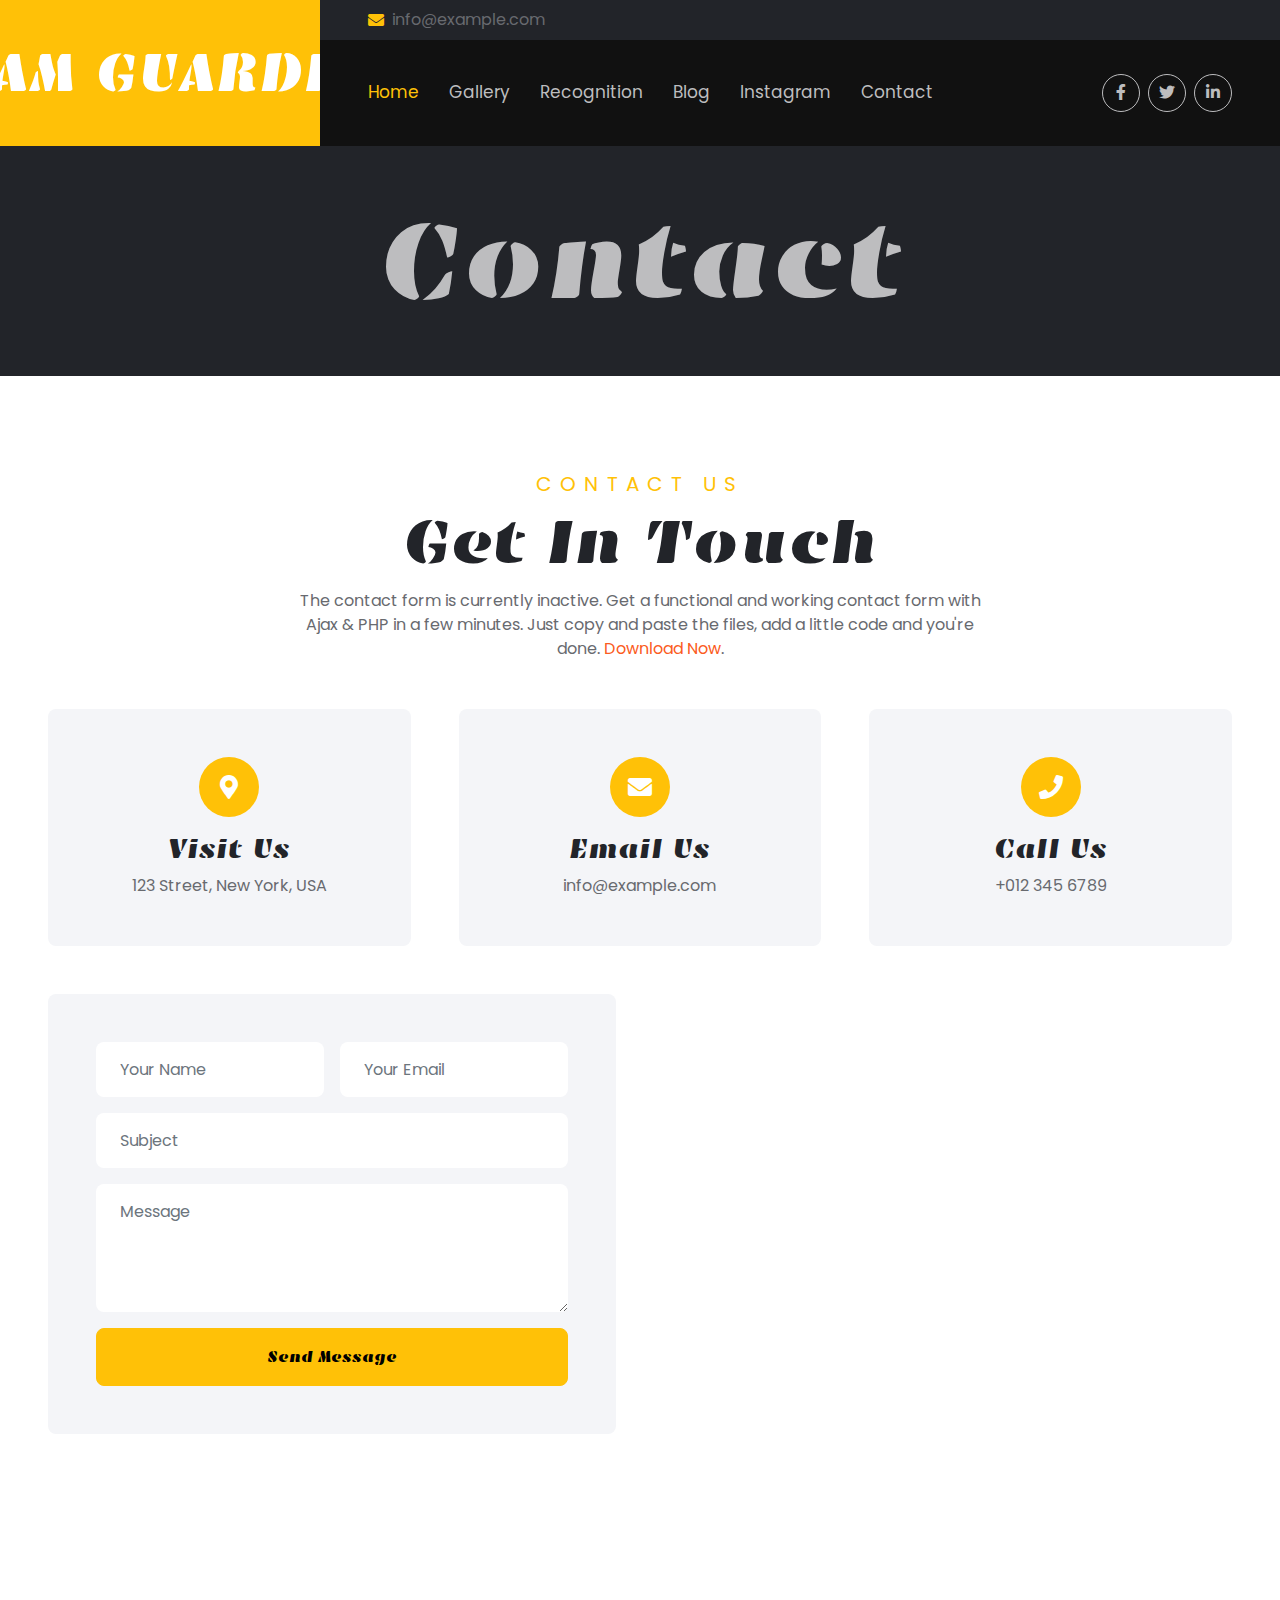
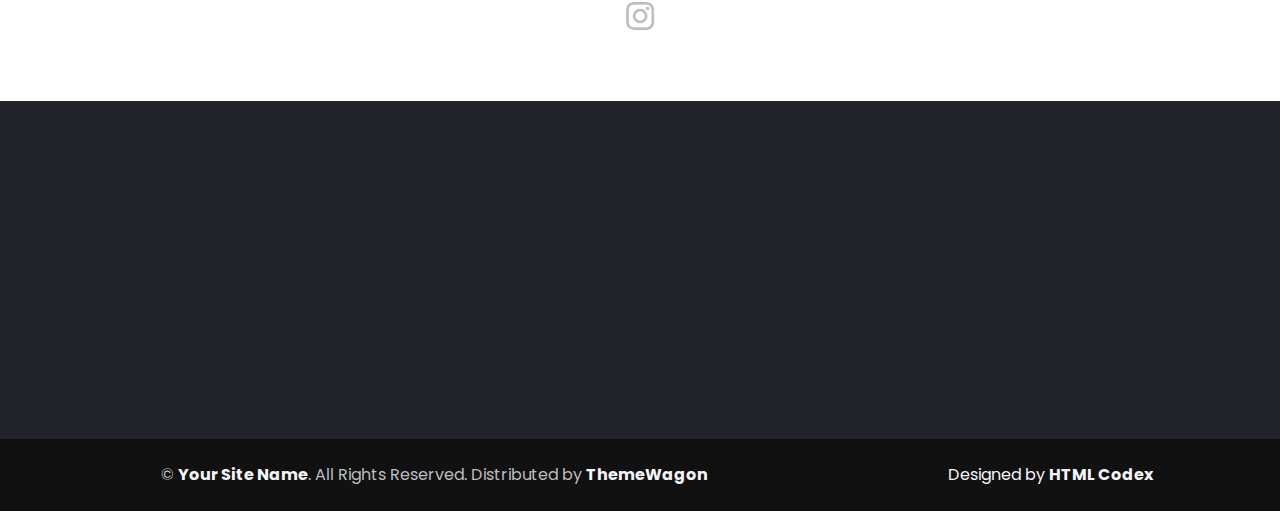
<file: contact.html>
<!DOCTYPE html>
<html lang="en">

<head>
    <meta charset="utf-8">
    <title>CHEFER - Chef Website Template</title>
    <meta content="width=device-width, initial-scale=1.0" name="viewport">
    <meta content="Free HTML Templates" name="keywords">
    <meta content="Free HTML Templates" name="description">

    <!-- Google Web Fonts -->
    <link rel="preconnect" href="https://fonts.googleapis.com">
    <link rel="preconnect" href="https://fonts.gstatic.com" crossorigin>
    <link href="https://fonts.googleapis.com/css2?family=Emblema+One&family=Poppins:wght@400;600&display=swap"
        rel="stylesheet">

    <!-- Icon Font Stylesheet -->
    <link href="https://cdnjs.cloudflare.com/ajax/libs/font-awesome/5.15.0/css/all.min.css" rel="stylesheet">
    <link href="https://cdn.jsdelivr.net/npm/bootstrap-icons@1.4.1/font/bootstrap-icons.css" rel="stylesheet">

    <!-- Libraries Stylesheet -->
    <link href="lib/animate/animate.min.css" rel="stylesheet">
    <link href="lib/owlcarousel/assets/owl.carousel.min.css" rel="stylesheet">

    <!-- Customized Bootstrap Stylesheet -->
    <link href="css/bootstrap.min.css" rel="stylesheet">

    <!-- Template Stylesheet -->
    <link href="css/style.css" rel="stylesheet">
</head>

<body>
    <!-- Spinner Start -->
    <div id="spinner" class="show bg-dark position-fixed translate-middle w-100 vh-100 top-50 start-50 d-flex align-items-center justify-content-center">
        <div class="spinner-border text-warning" role="status" style="width: 3rem; height: 3rem;"></div>
    </div>
    <!-- Spinner End -->


    <!-- Header Start -->
    <div class="container-fluid bg-dark px-0">
        <div class="row gx-0 wow fadeIn" data-wow-delay="0.1s">
            <div class="col-lg-3 bg-warning d-none d-lg-block">
                <a href="index.html"
                    class="navbar-brand w-100 h-100 m-0 p-0 d-flex align-items-center justify-content-center">
                    <h1 class="m-0 display-4 text-white text-uppercase">Team Guardian</h1>
                </a>
            </div>
            <div class="col-lg-9">
                <div class="row gx-0 d-none d-lg-flex bg-dark">
                    <div class="col-6 px-5 text-start">
                        <div class="h-100 d-inline-flex align-items-center py-2 me-4">
                            <i class="fa fa-envelope text-warning me-2"></i>
                            <p class="mb-0">info@example.com</p>
                        </div>
                    </div>
                </div>
                <nav class="navbar navbar-expand-lg navbar-dark p-3 p-lg-0 px-lg-5" style="background: #111111;">
                    <a href="index.html" class="navbar-brand d-block d-lg-none">
                        <h1 class="m-0 display-4 text-warning text-uppercase">Team Guardian</h1>
                    </a>
                    <button type="button" class="navbar-toggler" data-bs-toggle="collapse"
                        data-bs-target="#navbarCollapse">
                        <span class="navbar-toggler-icon"></span>
                    </button>
                    <div class="collapse navbar-collapse justify-content-between" id="navbarCollapse">
                        <div class="navbar-nav mr-auto py-0">
                            <a href="index.html" class="nav-item nav-link active">Home</a>
                            <a href="gallery.html" class="nav-item nav-link">Gallery</a>
                            <a href="recognition.html" class="nav-item nav-link">Recognition</a>
                            <a href="blog.html" class="nav-item nav-link">Blog</a>
                            <a href="instagram.html" class="nav-item nav-link">Instagram</a>
                            <a href="contact.html" class="nav-item nav-link">Contact</a>
                        </div>
                        <div class="d-none d-lg-flex align-items-center py-2">
                            <a class="btn btn-outline-secondary btn-square rounded-circle ms-2" href="">
                                <i class="fab fa-facebook-f"></i>
                            </a>
                            <a class="btn btn-outline-secondary btn-square rounded-circle ms-2" href="">
                                <i class="fab fa-twitter"></i>
                            </a>
                            <a class="btn btn-outline-secondary btn-square rounded-circle ms-2" href="">
                                <i class="fab fa-linkedin-in"></i>
                            </a>
                        </div>
                    </div>
                </nav>
            </div>
        </div>
    </div>
    <!-- Header End -->


    <!-- Hero Start -->
    <div class="container-fluid p-5 mb-5 bg-dark text-secondary">
        <div class="container wow fadeIn" data-wow-delay="0.1s">
            <h1 class="display-1 text-secondary text-center mb-0">Contact</h1>
        </div>
    </div>
    <!-- Hero End -->


    <!-- Contact Start -->
    <div class="container-fluid p-5">
        <div class="mb-5 text-center wow fadeIn" data-wow-delay="0.1s" style="max-width: 700px; margin: auto;">
            <h5 class="section-title">Contact Us</h5>
            <h1 class="display-3">Get In Touch</h1>
            <p class="mb-4">The contact form is currently inactive. Get a functional and working contact form with Ajax & PHP in a few minutes. Just copy and paste the files, add a little code and you're done. <a href="https://htmlcodex.com/contact-form">Download Now</a>.</p>               
        </div>
        <div class="row g-5 mb-5">
            <div class="col-lg-4">
                <div class="d-flex flex-column align-items-center bg-light rounded text-center py-5 px-3">
                    <div class="bg-warning rounded-circle d-flex align-items-center justify-content-center mb-3" style="width: 60px; height: 60px;">
                        <i class="fa fa-map-marker-alt fs-4 text-white"></i>
                    </div>
                    <h3>Visit Us</h3>
                    <p class="mb-0">123 Street, New York, USA</p>
                </div>
            </div>
            <div class="col-lg-4">
                <div class="d-flex flex-column align-items-center bg-light rounded text-center py-5 px-3">
                    <div class="bg-warning rounded-circle d-flex align-items-center justify-content-center mb-3" style="width: 60px; height: 60px;">
                        <i class="fa fa-envelope fs-4 text-white"></i>
                    </div>
                    <h3>Email Us</h3>
                    <p class="mb-0">info@example.com</p>
                </div>
            </div>
            <div class="col-lg-4">
                <div class="d-flex flex-column align-items-center bg-light rounded text-center py-5 px-3">
                    <div class="bg-warning rounded-circle d-flex align-items-center justify-content-center mb-3" style="width: 60px; height: 60px;">
                        <i class="fa fa-phone fs-4 text-white"></i>
                    </div>
                    <h3>Call Us</h3>
                    <p class="mb-0">+012 345 6789</p>
                </div>
            </div>
        </div>
        <div class="row g-5">
            <div class="col-lg-6">
                <div class="bg-light rounded h-100 p-5">
                    <form>
                        <div class="row g-3">
                            <div class="col-6">
                                <input type="text" class="form-control bg-white border-0 px-4" placeholder="Your Name" style="height: 55px;">
                            </div>
                            <div class="col-6">
                                <input type="email" class="form-control bg-white border-0 px-4" placeholder="Your Email" style="height: 55px;">
                            </div>
                            <div class="col-12">
                                <input type="text" class="form-control bg-white border-0 px-4" placeholder="Subject" style="height: 55px;">
                            </div>
                            <div class="col-12">
                                <textarea class="form-control bg-white border-0 px-4 py-3" rows="4" placeholder="Message"></textarea>
                            </div>
                            <div class="col-12">
                                <button class="btn btn-warning w-100 py-3" type="submit">Send Message</button>
                            </div>
                        </div>
                    </form>
                </div>
            </div>
            <div class="col-lg-6">
                <iframe class="w-100 rounded"
                    src="https://www.google.com/maps/embed?pb=!1m18!1m12!1m3!1d3001156.4288297426!2d-78.01371936852176!3d42.72876761954724!2m3!1f0!2f0!3f0!3m2!1i1024!2i768!4f13.1!3m3!1m2!1s0x4ccc4bf0f123a5a9%3A0xddcfc6c1de189567!2sNew%20York%2C%20USA!5e0!3m2!1sen!2sbd!4v1603794290143!5m2!1sen!2sbd"
                    frameborder="0" style="height: 100%; min-height: 300px; border:0;" allowfullscreen="" aria-hidden="false"
                    tabindex="0"></iframe>
            </div>
        </div>
    </div>
    <!-- Contact End -->


    <!-- Instagram Start -->
    <div class="container-fluid position-relative instagram p-0 mt-5">
        <a href="" class="d-flex align-items-center justify-content-center position-absolute top-50 start-50 translate-middle bg-white rounded-circle" style="width: 100px; height: 100px; z-index: 1;">
            <i class="fab fa-instagram fa-2x text-secondary"></i>
        </a>
        <div class="row g-0">
            <div class="col-lg-2 col-md-3 col-sm-4 wow fadeIn" data-wow-delay="0.1s">
                <img class="img-fluid" src="img/menu-2.jpg" alt="">
            </div>
            <div class="col-lg-2 col-md-3 col-sm-4 wow fadeIn" data-wow-delay="0.2s">
                <img class="img-fluid" src="img/menu-3.jpg" alt="">
            </div>
            <div class="col-lg-2 col-md-3 col-sm-4 wow fadeIn" data-wow-delay="0.3s">
                <img class="img-fluid" src="img/menu-4.jpg" alt="">
            </div>
            <div class="col-lg-2 col-md-3 col-sm-4 wow fadeIn" data-wow-delay="0.4s">
                <img class="img-fluid" src="img/menu-5.jpg" alt="">
            </div>
            <div class="col-lg-2 col-md-3 col-sm-4 wow fadeIn" data-wow-delay="0.5s">
                <img class="img-fluid" src="img/menu-6.jpg" alt="">
            </div>
            <div class="col-lg-2 col-md-3 col-sm-4 wow fadeIn" data-wow-delay="0.6s">
                <img class="img-fluid" src="img/menu-7.jpg" alt="">
            </div>
        </div>
    </div>
    <!-- Instagram End -->


    <!-- Footer Start -->
    <div class="container-fluid bg-dark text-secondary px-5">
        <div class="row gx-5 wow fadeIn" data-wow-delay="0.1s">
            <div class="col-lg-8 col-md-6">
                <div class="row gx-5">
                    <div class="col-lg-4 col-md-12 pt-5 mb-5">
                        <h3 class="text-light mb-4">Get In Touch</h3>
                        <div class="d-flex mb-2">
                            <i class="bi bi-geo-alt text-warning me-2"></i>
                            <p class="mb-0">123 Street, New York, USA</p>
                        </div>
                        <div class="d-flex mb-2">
                            <i class="bi bi-envelope-open text-warning me-2"></i>
                            <p class="mb-0">info@example.com</p>
                        </div>
                        <div class="d-flex mb-2">
                            <i class="bi bi-telephone text-warning me-2"></i>
                            <p class="mb-0">+012 345 67890</p>
                        </div>
                        <div class="d-flex mt-4">
                            <a class="btn btn-warning btn-square rounded-circle me-2" href="#"><i
                                    class="fab fa-twitter"></i></a>
                            <a class="btn btn-warning btn-square rounded-circle me-2" href="#"><i
                                    class="fab fa-facebook-f"></i></a>
                            <a class="btn btn-warning btn-square rounded-circle me-2" href="#"><i
                                    class="fab fa-linkedin-in"></i></a>
                            <a class="btn btn-warning btn-square rounded-circle" href="#"><i
                                    class="fab fa-instagram"></i></a>
                        </div>
                    </div>
                    <div class="col-lg-4 col-md-12 pt-0 pt-lg-5 mb-5">
                        <h3 class="text-light mb-4">Quick Links</h3>
                        <div class="d-flex flex-column justify-content-start">
                            <a class="text-secondary mb-2" href="#"><i
                                    class="bi bi-arrow-right text-warning me-2"></i>Home</a>
                            <a class="text-secondary mb-2" href="#"><i
                                    class="bi bi-arrow-right text-warning me-2"></i>About Us</a>
                            <a class="text-secondary mb-2" href="#"><i
                                    class="bi bi-arrow-right text-warning me-2"></i>Food Menu</a>
                            <a class="text-secondary mb-2" href="#"><i
                                    class="bi bi-arrow-right text-warning me-2"></i>Our Chefs</a>
                            <a class="text-secondary mb-2" href="#"><i
                                    class="bi bi-arrow-right text-warning me-2"></i>Latest Blog</a>
                            <a class="text-secondary" href="#"><i
                                    class="bi bi-arrow-right text-warning me-2"></i>Contact Us</a>
                        </div>
                    </div>
                    <div class="col-lg-4 col-md-12 pt-0 pt-lg-5 mb-5">
                        <h3 class="text-light mb-4">More Links</h3>
                        <div class="d-flex flex-column justify-content-start">
                            <a class="text-secondary mb-2" href="#"><i
                                    class="bi bi-arrow-right text-warning me-2"></i>Home</a>
                            <a class="text-secondary mb-2" href="#"><i
                                    class="bi bi-arrow-right text-warning me-2"></i>About Us</a>
                            <a class="text-secondary mb-2" href="#"><i
                                    class="bi bi-arrow-right text-warning me-2"></i>Food Menu</a>
                            <a class="text-secondary mb-2" href="#"><i
                                    class="bi bi-arrow-right text-warning me-2"></i>Our Chefs</a>
                            <a class="text-secondary mb-2" href="#"><i
                                    class="bi bi-arrow-right text-warning me-2"></i>Latest Blog</a>
                            <a class="text-secondary" href="#"><i
                                    class="bi bi-arrow-right text-warning me-2"></i>Contact Us</a>
                        </div>
                    </div>
                </div>
            </div>
            <div class="col-lg-4 col-md-6">
                <div class="d-flex flex-column align-items-center justify-content-center text-center h-100 p-5"
                    style="background: #111111;">
                    <h3 class="text-white mb-4">Newsletter</h3>
                    <h6 class="text-uppercase text-light mb-2">Subscribe Our Newsletter</h6>
                    <p class="small text-secondary">Amet justo diam dolor rebum lorem sit stet sea justo kasd</p>
                    <form action="">
                        <div class="input-group">
                            <input type="text" class="form-control border-white p-3" placeholder="Your Email">
                            <button class="btn btn-warning">Sign Up</button>
                        </div>
                    </form>
                </div>
            </div>
        </div>
    </div>
    <div class="container-fluid py-4 py-lg-0 px-5" style="background: #111111;">
        <div class="row gx-5">
            <div class="col-lg-8">
                <div class="py-lg-4 text-center">
                    <p class="text-secondary mb-0">&copy; <a class="text-light fw-bold" href="#">Your Site Name</a>. All
                        Rights Reserved. Distributed by <a class="text-light fw-bold"
                        href="https://themewagon.com">ThemeWagon</a></p>
                </div>
            </div>
            <div class="col-lg-4">
                <div class="py-lg-4 text-center credit">
                    <!--/*** This template is free as long as you keep the below author’s credit link/attribution link/backlink. ***/-->
                    <!--/*** If you'd like to use the template without the below author’s credit link/attribution link/backlink, ***/-->
                    <!--/*** you can purchase the Credit Removal License from "https://htmlcodex.com/credit-removal". ***/-->
                    <p class="text-light mb-0">Designed by <a class="text-light fw-bold"
                            href="https://htmlcodex.com">HTML Codex</a></p>
                </div>
            </div>
        </div>
    </div>
    <!-- Footer End -->


    <!-- Back to Top -->
    <a href="#" class="btn btn-dark py-3 fs-4 back-to-top"><i class="bi bi-arrow-up"></i></a>


    <!-- JavaScript Libraries -->
    <script src="https://ajax.googleapis.com/ajax/libs/jquery/3.6.4/jquery.min.js"></script>
    <script src="https://cdn.jsdelivr.net/npm/bootstrap@5.0.0/dist/js/bootstrap.bundle.min.js"></script>
    <script src="lib/wow/wow.min.js"></script>
    <script src="lib/easing/easing.min.js"></script>
    <script src="lib/waypoints/waypoints.min.js"></script>
    <script src="lib/counterup/counterup.min.js"></script>
    <script src="lib/owlcarousel/owl.carousel.min.js"></script>

    <!-- Template Javascript -->
    <script src="js/main.js"></script>
</body>

</html>
</file>
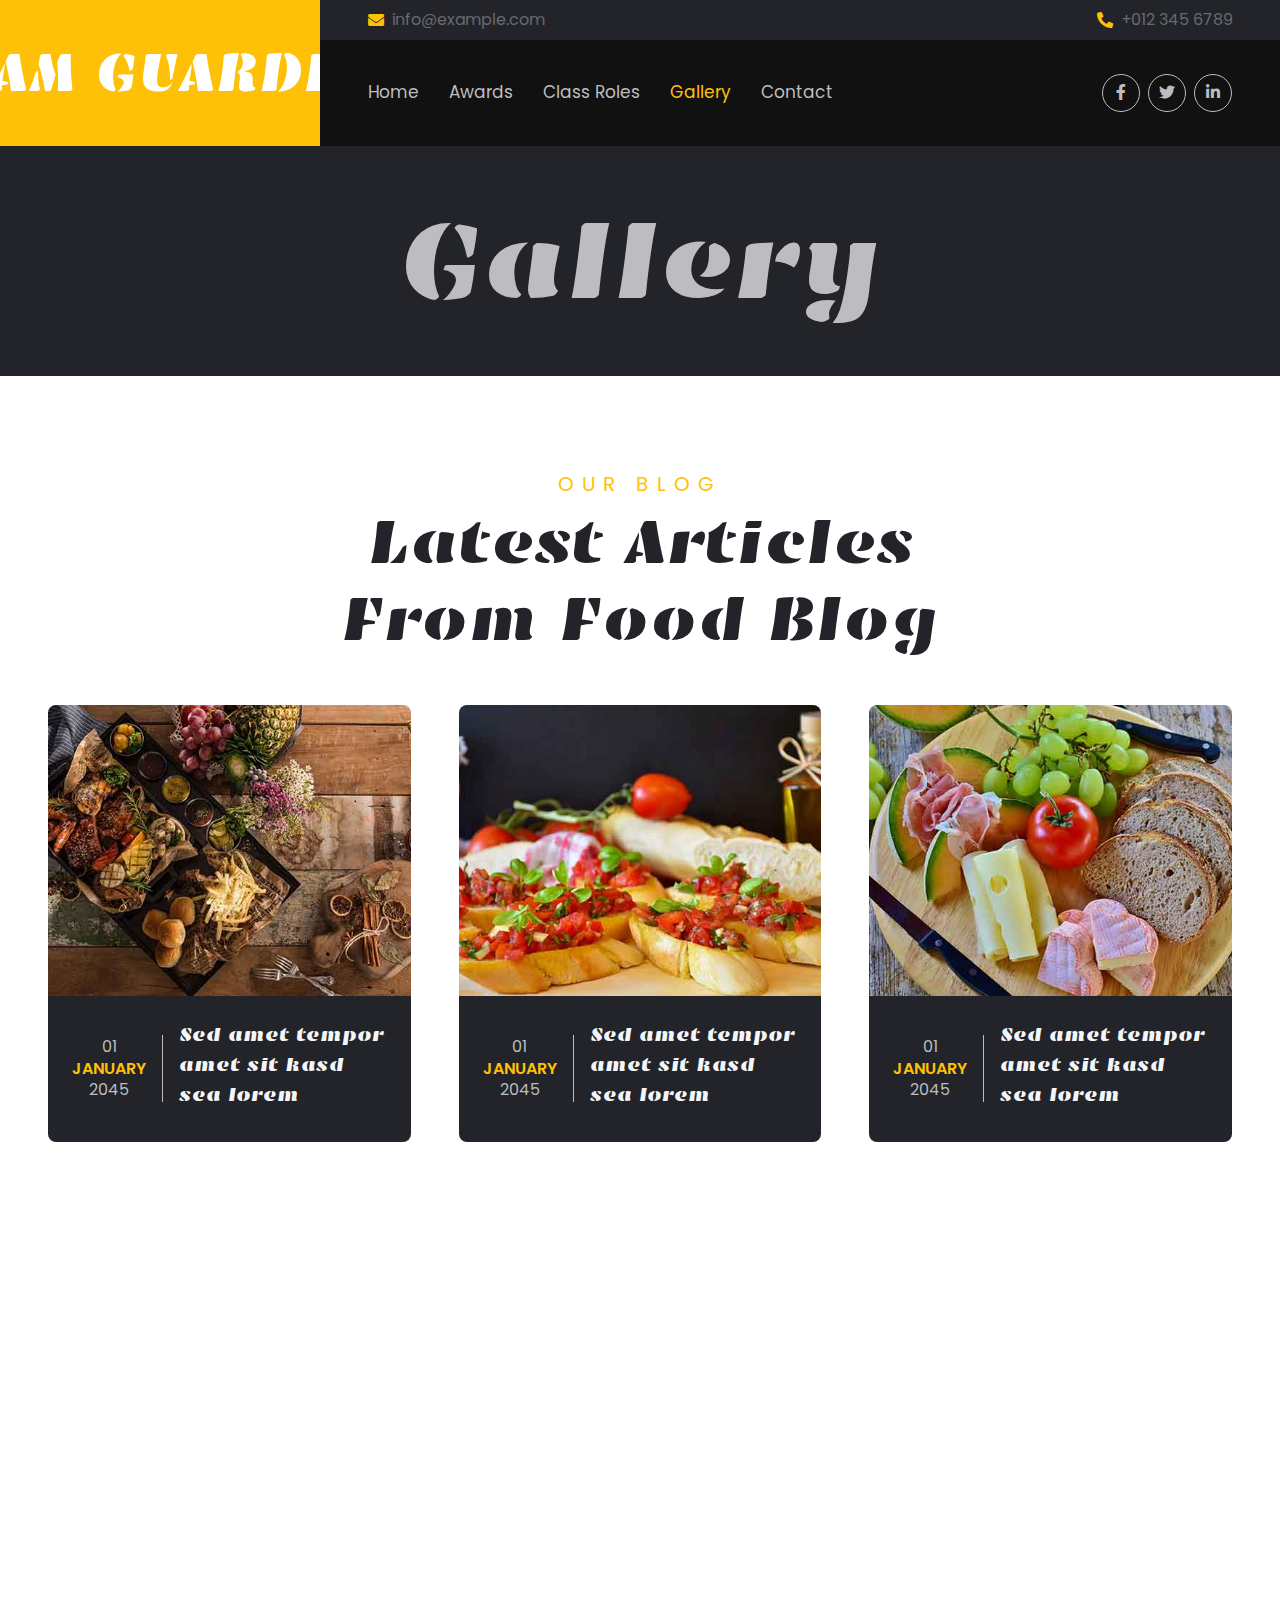
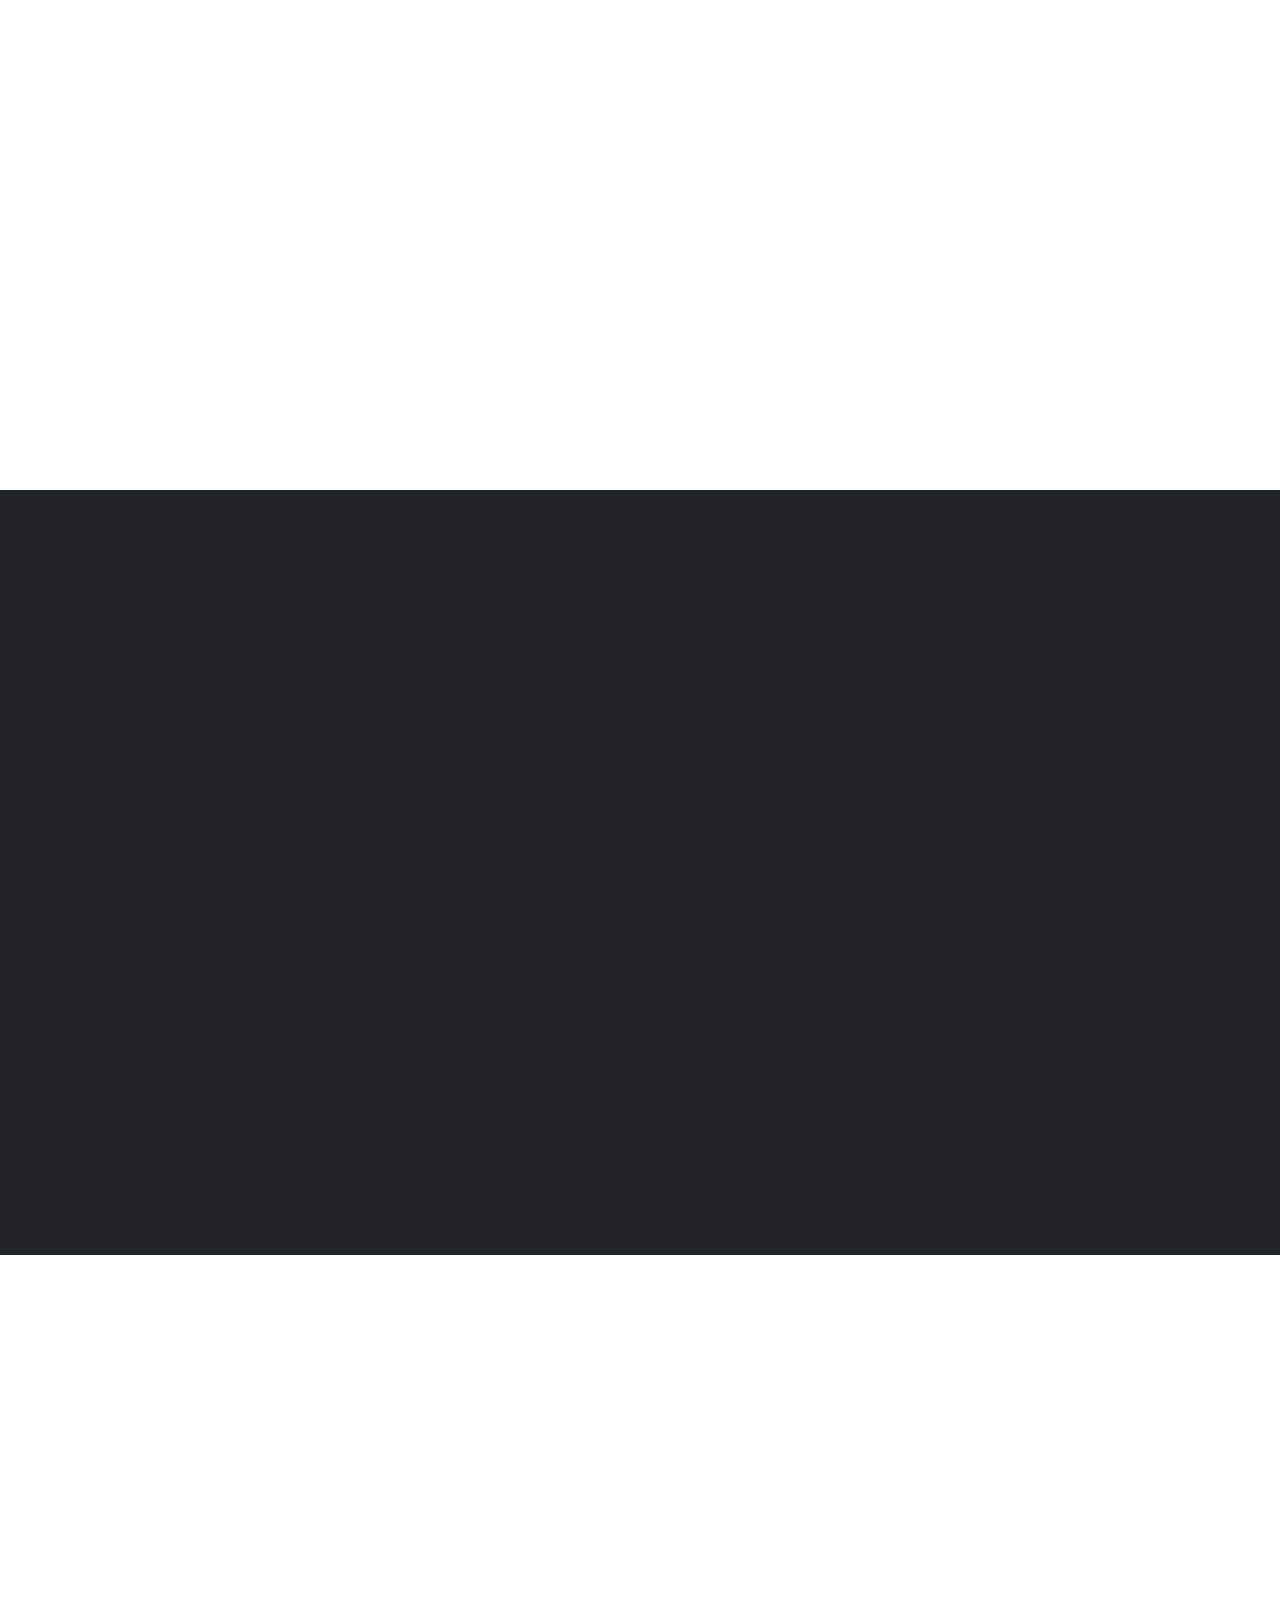
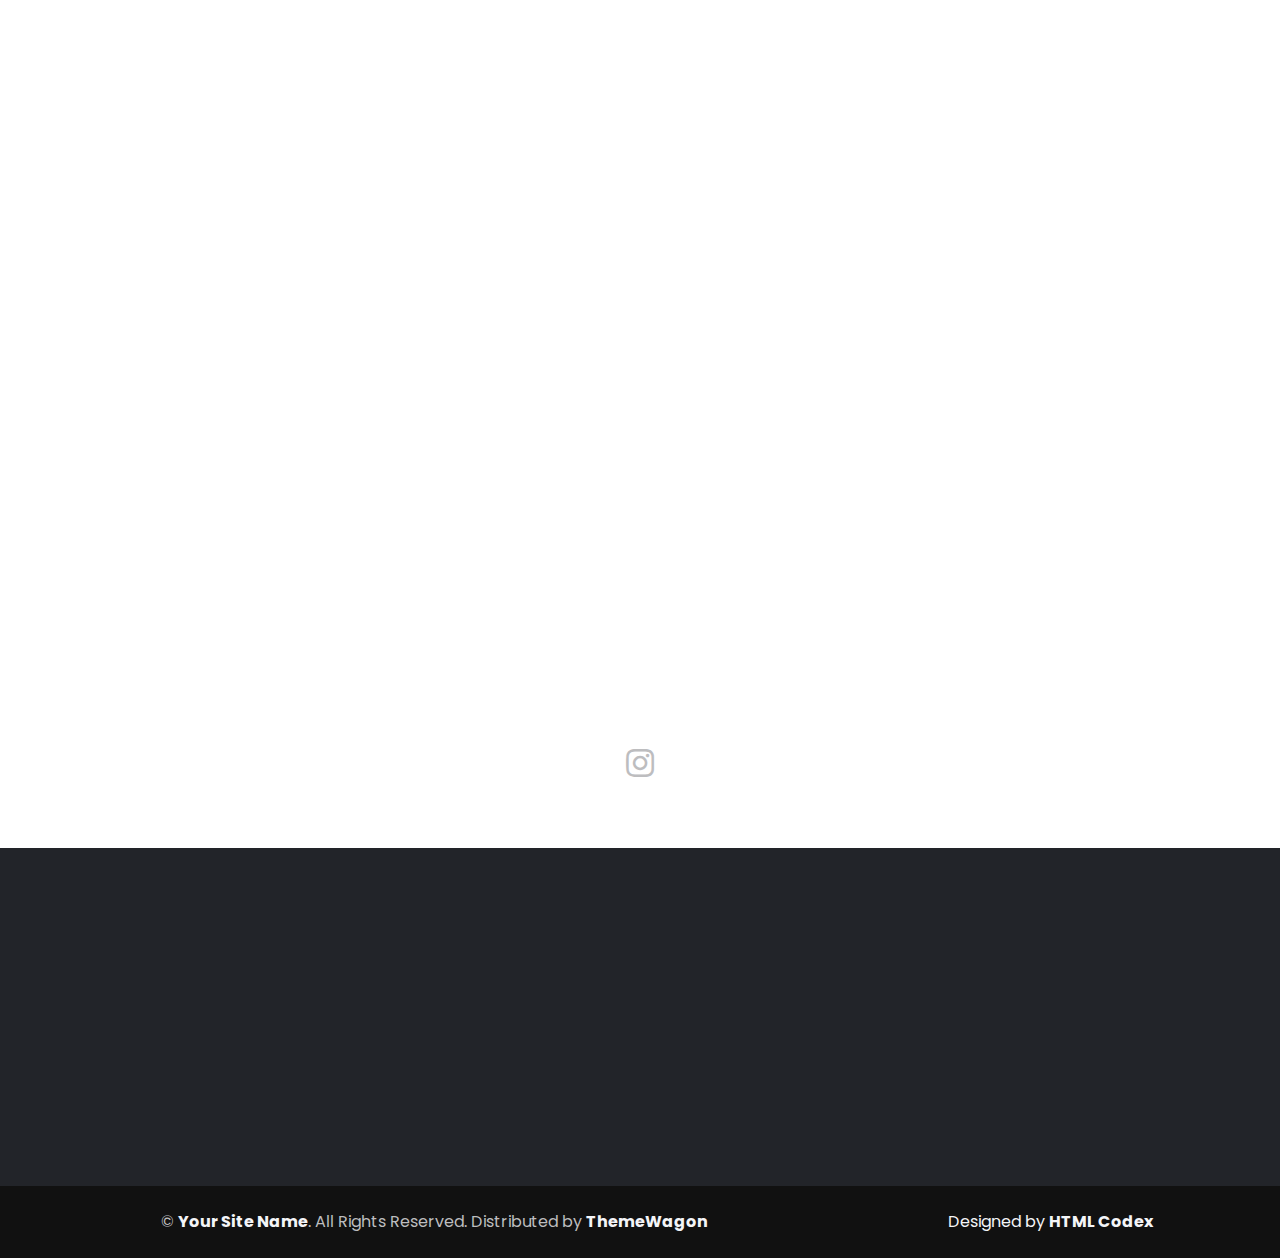
<file: gallery.html>
<!DOCTYPE html>
<html lang="en">

<head>
    <meta charset="utf-8">
    <title>CHEFER - Chef Website Template</title>
    <meta content="width=device-width, initial-scale=1.0" name="viewport">
    <meta content="Free HTML Templates" name="keywords">
    <meta content="Free HTML Templates" name="description">

    <!-- Google Web Fonts -->
    <link rel="preconnect" href="https://fonts.googleapis.com">
    <link rel="preconnect" href="https://fonts.gstatic.com" crossorigin>
    <link href="https://fonts.googleapis.com/css2?family=Emblema+One&family=Poppins:wght@400;600&display=swap"
        rel="stylesheet">

    <!-- Icon Font Stylesheet -->
    <link href="https://cdnjs.cloudflare.com/ajax/libs/font-awesome/5.15.0/css/all.min.css" rel="stylesheet">
    <link href="https://cdn.jsdelivr.net/npm/bootstrap-icons@1.4.1/font/bootstrap-icons.css" rel="stylesheet">

    <!-- Libraries Stylesheet -->
    <link href="lib/animate/animate.min.css" rel="stylesheet">
    <link href="lib/owlcarousel/assets/owl.carousel.min.css" rel="stylesheet">

    <!-- Customized Bootstrap Stylesheet -->
    <link href="css/bootstrap.min.css" rel="stylesheet">

    <!-- Template Stylesheet -->
    <link href="css/style.css" rel="stylesheet">
</head>

<body>
    <!-- Spinner Start -->
    <div id="spinner" class="show bg-dark position-fixed translate-middle w-100 vh-100 top-50 start-50 d-flex align-items-center justify-content-center">
        <div class="spinner-border text-warning" role="status" style="width: 3rem; height: 3rem;"></div>
    </div>
    <!-- Spinner End -->


    <!-- Header Start -->
    <div class="container-fluid bg-dark px-0">
        <div class="row gx-0 wow fadeIn" data-wow-delay="0.1s">
            <div class="col-lg-3 bg-warning d-none d-lg-block">
                <a href="index.html"
                    class="navbar-brand w-100 h-100 m-0 p-0 d-flex align-items-center justify-content-center">
                    <h1 class="m-0 display-4 text-white text-uppercase">Team Guardian</h1>
                </a>
            </div>
            <div class="col-lg-9">
                <div class="row gx-0 d-none d-lg-flex bg-dark">
                    <div class="col-6 px-5 text-start">
                        <div class="h-100 d-inline-flex align-items-center py-2 me-4">
                            <i class="fa fa-envelope text-warning me-2"></i>
                            <p class="mb-0">info@example.com</p>
                        </div>
                    </div>
                    <div class="col-6 px-5 text-end">    
                        <div class="h-100 d-inline-flex align-items-center py-2">
                            <i class="fa fa-phone-alt text-warning me-2"></i>
                            <p class="mb-0">+012 345 6789</p>
                        </div>
                    </div>
                </div>
                <nav class="navbar navbar-expand-lg navbar-dark p-3 p-lg-0 px-lg-5" style="background: #111111;">
                    <a href="index.html" class="navbar-brand d-block d-lg-none">
                        <h1 class="m-0 display-4 text-warning text-uppercase">Team Guardian</h1>
                    </a>
                    <button type="button" class="navbar-toggler" data-bs-toggle="collapse"
                        data-bs-target="#navbarCollapse">
                        <span class="navbar-toggler-icon"></span>
                    </button>
                    <div class="collapse navbar-collapse justify-content-between" id="navbarCollapse">
                        <div class="navbar-nav mr-auto py-0">
                            <a href="index.html" class="nav-item nav-link">Home</a>
                            <a href="awards.html" class="nav-item nav-link">Awards</a>
                            <a href="roles.html" class="nav-item nav-link">Class Roles</a>
                            <a href="gallery.html" class="nav-item nav-link active">Gallery</a>
                            <a href="contact.html" class="nav-item nav-link">Contact</a>
                        </div>
                        <div class="d-none d-lg-flex align-items-center py-2">
                            <a class="btn btn-outline-secondary btn-square rounded-circle ms-2" href="">
                                <i class="fab fa-facebook-f"></i>
                            </a>
                            <a class="btn btn-outline-secondary btn-square rounded-circle ms-2" href="">
                                <i class="fab fa-twitter"></i>
                            </a>
                            <a class="btn btn-outline-secondary btn-square rounded-circle ms-2" href="">
                                <i class="fab fa-linkedin-in"></i>
                            </a>
                        </div>
                    </div>
                </nav>
            </div>
        </div>
    </div>
    <!-- Header End -->

       <!-- Hero Start -->
       <div class="container-fluid p-5 mb-5 bg-dark text-secondary">
        <div class="container wow fadeIn" data-wow-delay="0.1s">
            <h1 class="display-1 text-secondary text-center mb-0">Gallery</h1>
        </div>
    </div>
    <!-- Hero End -->


    <!-- Blog Start -->
    <div class="container-fluid p-5">
        <div class="mb-5 text-center wow fadeIn" data-wow-delay="0.1s" style="max-width: 700px; margin: auto;">
            <h5 class="section-title">Our Blog</h5>
            <h1 class="display-3 mb-0">Latest Articles From Food Blog</h1>
        </div>
        <div class="row g-5">
            <div class="col-lg-4 col-md-6 wow fadeIn" data-wow-delay="0.1s">
                <div class="blog-item">
                    <div class="position-relative overflow-hidden rounded-top">
                        <img class="img-fluid" src="img/menu-3.jpg" alt="">
                    </div>
                    <div class="bg-dark d-flex align-items-center rounded-bottom p-4">
                        <div class="flex-shrink-0 text-center text-secondary border-end border-secondary pe-3 me-3">
                            <span>01</span>
                            <h6 class="text-warning text-uppercase mb-0">January</h6>
                            <span>2045</span>
                        </div>
                        <a class="h5 lh-base text-light" href="">Sed amet tempor amet sit kasd sea lorem</h4></a>
                    </div>
                </div>
            </div>
            <div class="col-lg-4 col-md-6 wow fadeIn" data-wow-delay="0.3s">
                <div class="blog-item">
                    <div class="position-relative overflow-hidden rounded-top">
                        <img class="img-fluid" src="img/menu-5.jpg" alt="">
                    </div>
                    <div class="bg-dark d-flex align-items-center rounded-bottom p-4">
                        <div class="flex-shrink-0 text-center text-secondary border-end border-secondary pe-3 me-3">
                            <span>01</span>
                            <h6 class="text-warning text-uppercase mb-0">January</h6>
                            <span>2045</span>
                        </div>
                        <a class="h5 lh-base text-light" href="">Sed amet tempor amet sit kasd sea lorem</h4></a>
                    </div>
                </div>
            </div>
            <div class="col-lg-4 col-md-6 wow fadeIn" data-wow-delay="0.5s">
                <div class="blog-item">
                    <div class="position-relative overflow-hidden rounded-top">
                        <img class="img-fluid" src="img/menu-7.jpg" alt="">
                    </div>
                    <div class="bg-dark d-flex align-items-center rounded-bottom p-4">
                        <div class="flex-shrink-0 text-center text-secondary border-end border-secondary pe-3 me-3">
                            <span>01</span>
                            <h6 class="text-warning text-uppercase mb-0">January</h6>
                            <span>2045</span>
                        </div>
                        <a class="h5 lh-base text-light" href="">Sed amet tempor amet sit kasd sea lorem</h4></a>
                    </div>
                </div>
            </div>
        </div>
    </div>
    <!-- Blog End -->


    <!-- Testimonial Start -->
    <div class="container-fluid p-0 py-5">
        <div class="row g-0">
            <div class="col-lg-6 wow fadeIn" data-wow-delay="0.1s" style="min-height: 500px;">
                <div class="h-100 position-relative overflow-hidden" style="border-top-left-radius: 50%;">
                    <img class="position-absolute w-100 h-100" src="img/testimonial.jpg" style="object-fit: cover;">
                </div>
            </div>
            <div class="col-lg-6 bg-dark p-5 overflow-hidden wow fadeIn" data-wow-delay="0.3s" style="border-bottom-right-radius: 50%;">
                <div class="mb-5">
                    <h5 class="section-title">Testimonial</h5>
                    <h1 class="display-3 text-secondary mb-0">Our Client Say</h1>
                </div>
                <div class="owl-carousel testimonial-carousel">
                    <div class="testimonial-item">
                        <p class="fs-4 fw-normal text-light mb-4"><i
                                class="fa fa-quote-left text-warning me-3"></i>Dolores sed duo clita tempor justo dolor
                            et stet lorem kasd labore dolore lorem ipsum. At lorem lorem magna ut et, nonumy et labore
                            et tempor diam tempor erat dolor rebum sit ipsum.</p>
                        <div class="d-flex align-items-center">
                            <img class="img-fluid rounded-circle" src="img/testimonial-1.jpg" alt="">
                            <div class="ps-4">
                                <h5 class="text-secondary">Client Name</h5>
                                <span class="small text-uppercase text-secondary"
                                    style="letter-spacing: 3px;">Profession</span>
                            </div>
                        </div>
                    </div>
                    <div class="testimonial-item">
                        <p class="fs-4 fw-normal text-light mb-4"><i
                                class="fa fa-quote-left text-warning me-3"></i>Dolores sed duo clita tempor justo dolor
                            et stet lorem kasd labore dolore lorem ipsum. At lorem lorem magna ut et, nonumy et labore
                            et tempor diam tempor erat dolor rebum sit ipsum.</p>
                        <div class="d-flex align-items-center">
                            <img class="img-fluid rounded-circle" src="img/testimonial-2.jpg" alt="">
                            <div class="ps-4">
                                <h5 class="text-secondary">Client Name</h5>
                                <span class="small text-uppercase text-secondary"
                                    style="letter-spacing: 3px;">Profession</span>
                            </div>
                        </div>
                    </div>
                </div>
            </div>
        </div>
    </div>
    <!-- Testimonial End -->


    <!-- Feature Start -->
    <div class="container-fluid feature position-relative p-5 pb-0 mt-5">
        <div class="row g-5 gb-5">
            <div class="col-lg-4 col-md-6 wow fadeIn" data-wow-delay="0.1s">
                <div class="feature-item rounded text-center p-5">
                    <img class="img-fluid bg-white rounded-circle" src="img/feature-1.png" style="width: 150px; height: 150px;">
                    <h3 class="my-4">Best Chef</h3>
                    <p class="text-light">Sed amet tempor amet sit kasd sea lorem dolor ipsum elitr dolor amet kasd
                        elitr duo vero amet amet stet</p>
                    <a class="font-body" style="letter-spacing: 1px;" href="">Read More <i
                            class="bi bi-arrow-right"></i></a>
                </div>
            </div>
            <div class="col-lg-4 col-md-6 wow fadeIn" data-wow-delay="0.3s">
                <div class="feature-item rounded text-center p-5">
                    <img class="img-fluid bg-white rounded-circle" src="img/feature-2.png" style="width: 150px; height: 150px;">
                    <h3 class="my-4">Menu Variations</h3>
                    <p class="text-light">Sed amet tempor amet sit kasd sea lorem dolor ipsum elitr dolor amet kasd
                        elitr duo vero amet amet stet</p>
                    <a class="font-body" style="letter-spacing: 1px;" href="">Read More <i
                            class="bi bi-arrow-right"></i></a>
                </div>
            </div>
            <div class="col-lg-4 col-md-6 wow fadeIn" data-wow-delay="0.5s">
                <div class="feature-item rounded text-center p-5">
                    <img class="img-fluid bg-white rounded-circle" src="img/feature-3.png" style="width: 150px; height: 150px;">
                    <h3 class="my-4">Healthy Food</h3>
                    <p class="text-light">Sed amet tempor amet sit kasd sea lorem dolor ipsum elitr dolor amet kasd
                        elitr duo vero amet amet stet</p>
                    <a class="font-body" style="letter-spacing: 1px;" href="">Read More <i
                            class="bi bi-arrow-right"></i></a>
                </div>
            </div>
            <div class="col-lg-12 col-md-6 text-center wow fadeIn" data-wow-delay="0.1s">
                <h1 class="display-4 text-secondary mb-4"><span class="text-warning">30% Discount</span><br> For This Summer</h1>
                <a href="" class="btn btn-warning py-3 px-5">Order Now</a>
            </div>
        </div>
    </div>
    <!-- Feature End -->


    <!-- Menu Start -->
    <div class="container-fluid menu py-5 px-0">
        <div class="mb-5 text-center wow fadeIn" data-wow-delay="0.1s" style="max-width: 700px; margin: auto;">
            <h5 class="section-title">Our Menu</h5>
            <h1 class="display-3 mb-0">Hands Craft More Than Meals</h1>
        </div>
        <div class="tab-class text-center">
            <ul class="nav nav-pills d-inline-flex justify-content-center bg-dark text-uppercase rounded-pill mb-5 wow fadeIn" data-wow-delay="0.2s">
                <li class="nav-item">
                    <a class="nav-link rounded-pill text-white active" data-bs-toggle="pill" href="#tab-1">Breakfast</a>
                </li>
                <li class="nav-item">
                    <a class="nav-link rounded-pill text-white" data-bs-toggle="pill" href="#tab-2">Launch</a>
                </li>
                <li class="nav-item">
                    <a class="nav-link rounded-pill text-white" data-bs-toggle="pill" href="#tab-3">Dinner</a>
                </li>
            </ul>
            <div class="tab-content">
                <div id="tab-1" class="tab-pane fade show p-0 active">
                    <div class="row g-0">
                        <div class="col-lg-3 col-md-4 col-sm-6 wow fadeIn" data-wow-delay="0.1s">
                            <div class="position-relative">
                                <img class="img-fluid" src="img/menu-1.jpg" alt="">
                                <div
                                    class="position-absolute bottom-0 end-0 mb-4 me-4 py-1 px-3 bg-dark rounded-pill text-warning">
                                    BBQ Chicken</div>
                            </div>
                        </div>
                        <div class="col-lg-3 col-md-4 col-sm-6 wow fadeIn" data-wow-delay="0.2s">
                            <div class="position-relative">
                                <img class="img-fluid" src="img/menu-2.jpg" alt="">
                                <div
                                    class="position-absolute bottom-0 end-0 mb-4 me-4 py-1 px-3 bg-dark rounded-pill text-warning">
                                    BBQ Chicken</div>
                            </div>
                        </div>
                        <div class="col-lg-3 col-md-4 col-sm-6 wow fadeIn" data-wow-delay="0.3s">
                            <div class="position-relative">
                                <img class="img-fluid" src="img/menu-3.jpg" alt="">
                                <div
                                    class="position-absolute bottom-0 end-0 mb-4 me-4 py-1 px-3 bg-dark rounded-pill text-warning">
                                    BBQ Chicken</div>
                            </div>
                        </div>
                        <div class="col-lg-3 col-md-4 col-sm-6 wow fadeIn" data-wow-delay="0.4s">
                            <div class="position-relative">
                                <img class="img-fluid" src="img/menu-4.jpg" alt="">
                                <div
                                    class="position-absolute bottom-0 end-0 mb-4 me-4 py-1 px-3 bg-dark rounded-pill text-warning">
                                    BBQ Chicken</div>
                            </div>
                        </div>
                        <div class="col-lg-3 col-md-4 col-sm-6 wow fadeIn" data-wow-delay="0.5s">
                            <div class="position-relative">
                                <img class="img-fluid" src="img/menu-5.jpg" alt="">
                                <div
                                    class="position-absolute bottom-0 end-0 mb-4 me-4 py-1 px-3 bg-dark rounded-pill text-warning">
                                    BBQ Chicken</div>
                            </div>
                        </div>
                        <div class="col-lg-3 col-md-4 col-sm-6 wow fadeIn" data-wow-delay="0.6s">
                            <div class="position-relative">
                                <img class="img-fluid" src="img/menu-6.jpg" alt="">
                                <div
                                    class="position-absolute bottom-0 end-0 mb-4 me-4 py-1 px-3 bg-dark rounded-pill text-warning">
                                    BBQ Chicken</div>
                            </div>
                        </div>
                        <div class="col-lg-3 col-md-4 col-sm-6 wow fadeIn" data-wow-delay="0.7s">
                            <div class="position-relative">
                                <img class="img-fluid" src="img/menu-7.jpg" alt="">
                                <div
                                    class="position-absolute bottom-0 end-0 mb-4 me-4 py-1 px-3 bg-dark rounded-pill text-warning">
                                    BBQ Chicken</div>
                            </div>
                        </div>
                        <div class="col-lg-3 col-md-4 col-sm-6 wow fadeIn" data-wow-delay="0.8s">
                            <div class="position-relative">
                                <img class="img-fluid" src="img/menu-8.jpg" alt="">
                                <div
                                    class="position-absolute bottom-0 end-0 mb-4 me-4 py-1 px-3 bg-dark rounded-pill text-warning">
                                    BBQ Chicken</div>
                            </div>
                        </div>
                    </div>
                </div>
                <div id="tab-2" class="tab-pane fade p-0">
                    <div class="row g-0">
                        <div class="col-lg-3 col-md-4 col-sm-6">
                            <div class="position-relative">
                                <img class="img-fluid" src="img/menu-2.jpg" alt="">
                                <div
                                    class="position-absolute bottom-0 end-0 mb-4 me-4 py-1 px-3 bg-dark rounded-pill text-warning">
                                    BBQ Chicken</div>
                            </div>
                        </div>
                        <div class="col-lg-3 col-md-4 col-sm-6">
                            <div class="position-relative">
                                <img class="img-fluid" src="img/menu-3.jpg" alt="">
                                <div
                                    class="position-absolute bottom-0 end-0 mb-4 me-4 py-1 px-3 bg-dark rounded-pill text-warning">
                                    BBQ Chicken</div>
                            </div>
                        </div>
                        <div class="col-lg-3 col-md-4 col-sm-6">
                            <div class="position-relative">
                                <img class="img-fluid" src="img/menu-4.jpg" alt="">
                                <div
                                    class="position-absolute bottom-0 end-0 mb-4 me-4 py-1 px-3 bg-dark rounded-pill text-warning">
                                    BBQ Chicken</div>
                            </div>
                        </div>
                        <div class="col-lg-3 col-md-4 col-sm-6">
                            <div class="position-relative">
                                <img class="img-fluid" src="img/menu-5.jpg" alt="">
                                <div
                                    class="position-absolute bottom-0 end-0 mb-4 me-4 py-1 px-3 bg-dark rounded-pill text-warning">
                                    BBQ Chicken</div>
                            </div>
                        </div>
                        <div class="col-lg-3 col-md-4 col-sm-6">
                            <div class="position-relative">
                                <img class="img-fluid" src="img/menu-6.jpg" alt="">
                                <div
                                    class="position-absolute bottom-0 end-0 mb-4 me-4 py-1 px-3 bg-dark rounded-pill text-warning">
                                    BBQ Chicken</div>
                            </div>
                        </div>
                        <div class="col-lg-3 col-md-4 col-sm-6">
                            <div class="position-relative">
                                <img class="img-fluid" src="img/menu-7.jpg" alt="">
                                <div
                                    class="position-absolute bottom-0 end-0 mb-4 me-4 py-1 px-3 bg-dark rounded-pill text-warning">
                                    BBQ Chicken</div>
                            </div>
                        </div>
                        <div class="col-lg-3 col-md-4 col-sm-6">
                            <div class="position-relative">
                                <img class="img-fluid" src="img/menu-8.jpg" alt="">
                                <div
                                    class="position-absolute bottom-0 end-0 mb-4 me-4 py-1 px-3 bg-dark rounded-pill text-warning">
                                    BBQ Chicken</div>
                            </div>
                        </div>
                        <div class="col-lg-3 col-md-4 col-sm-6">
                            <div class="position-relative">
                                <img class="img-fluid" src="img/menu-1.jpg" alt="">
                                <div
                                    class="position-absolute bottom-0 end-0 mb-4 me-4 py-1 px-3 bg-dark rounded-pill text-warning">
                                    BBQ Chicken</div>
                            </div>
                        </div>
                    </div>
                </div>
                <div id="tab-3" class="tab-pane fade p-0">
                    <div class="row g-0">
                        <div class="col-lg-3 col-md-4 col-sm-6">
                            <div class="position-relative">
                                <img class="img-fluid" src="img/menu-3.jpg" alt="">
                                <div
                                    class="position-absolute bottom-0 end-0 mb-4 me-4 py-1 px-3 bg-dark rounded-pill text-warning">
                                    BBQ Chicken</div>
                            </div>
                        </div>
                        <div class="col-lg-3 col-md-4 col-sm-6">
                            <div class="position-relative">
                                <img class="img-fluid" src="img/menu-4.jpg" alt="">
                                <div
                                    class="position-absolute bottom-0 end-0 mb-4 me-4 py-1 px-3 bg-dark rounded-pill text-warning">
                                    BBQ Chicken</div>
                            </div>
                        </div>
                        <div class="col-lg-3 col-md-4 col-sm-6">
                            <div class="position-relative">
                                <img class="img-fluid" src="img/menu-5.jpg" alt="">
                                <div
                                    class="position-absolute bottom-0 end-0 mb-4 me-4 py-1 px-3 bg-dark rounded-pill text-warning">
                                    BBQ Chicken</div>
                            </div>
                        </div>
                        <div class="col-lg-3 col-md-4 col-sm-6">
                            <div class="position-relative">
                                <img class="img-fluid" src="img/menu-6.jpg" alt="">
                                <div
                                    class="position-absolute bottom-0 end-0 mb-4 me-4 py-1 px-3 bg-dark rounded-pill text-warning">
                                    BBQ Chicken</div>
                            </div>
                        </div>
                        <div class="col-lg-3 col-md-4 col-sm-6">
                            <div class="position-relative">
                                <img class="img-fluid" src="img/menu-7.jpg" alt="">
                                <div
                                    class="position-absolute bottom-0 end-0 mb-4 me-4 py-1 px-3 bg-dark rounded-pill text-warning">
                                    BBQ Chicken</div>
                            </div>
                        </div>
                        <div class="col-lg-3 col-md-4 col-sm-6">
                            <div class="position-relative">
                                <img class="img-fluid" src="img/menu-8.jpg" alt="">
                                <div
                                    class="position-absolute bottom-0 end-0 mb-4 me-4 py-1 px-3 bg-dark rounded-pill text-warning">
                                    BBQ Chicken</div>
                            </div>
                        </div>
                        <div class="col-lg-3 col-md-4 col-sm-6">
                            <div class="position-relative">
                                <img class="img-fluid" src="img/menu-1.jpg" alt="">
                                <div
                                    class="position-absolute bottom-0 end-0 mb-4 me-4 py-1 px-3 bg-dark rounded-pill text-warning">
                                    BBQ Chicken</div>
                            </div>
                        </div>
                        <div class="col-lg-3 col-md-4 col-sm-6">
                            <div class="position-relative">
                                <img class="img-fluid" src="img/menu-2.jpg" alt="">
                                <div
                                    class="position-absolute bottom-0 end-0 mb-4 me-4 py-1 px-3 bg-dark rounded-pill text-warning">
                                    BBQ Chicken</div>
                            </div>
                        </div>
                    </div>
                </div>
            </div>
        </div>
    </div>
    <!-- Menu End -->


    <!-- Instagram Start -->
    <div class="container-fluid position-relative instagram p-0 mt-5">
        <a href="" class="d-flex align-items-center justify-content-center position-absolute top-50 start-50 translate-middle bg-white rounded-circle" style="width: 100px; height: 100px; z-index: 1;">
            <i class="fab fa-instagram fa-2x text-secondary"></i>
        </a>
        <div class="row g-0">
            <div class="col-lg-2 col-md-3 col-sm-4 wow fadeIn" data-wow-delay="0.1s">
                <img class="img-fluid" src="img/menu-2.jpg" alt="">
            </div>
            <div class="col-lg-2 col-md-3 col-sm-4 wow fadeIn" data-wow-delay="0.2s">
                <img class="img-fluid" src="img/menu-3.jpg" alt="">
            </div>
            <div class="col-lg-2 col-md-3 col-sm-4 wow fadeIn" data-wow-delay="0.3s">
                <img class="img-fluid" src="img/menu-4.jpg" alt="">
            </div>
            <div class="col-lg-2 col-md-3 col-sm-4 wow fadeIn" data-wow-delay="0.4s">
                <img class="img-fluid" src="img/menu-5.jpg" alt="">
            </div>
            <div class="col-lg-2 col-md-3 col-sm-4 wow fadeIn" data-wow-delay="0.5s">
                <img class="img-fluid" src="img/menu-6.jpg" alt="">
            </div>
            <div class="col-lg-2 col-md-3 col-sm-4 wow fadeIn" data-wow-delay="0.6s">
                <img class="img-fluid" src="img/menu-7.jpg" alt="">
            </div>
        </div>
    </div>
    <!-- Instagram End -->


    <!-- Footer Start -->
    <div class="container-fluid bg-dark text-secondary px-5">
        <div class="row gx-5 wow fadeIn" data-wow-delay="0.1s">
            <div class="col-lg-8 col-md-6">
                <div class="row gx-5">
                    <div class="col-lg-4 col-md-12 pt-5 mb-5">
                        <h3 class="text-light mb-4">Get In Touch</h3>
                        <div class="d-flex mb-2">
                            <i class="bi bi-geo-alt text-warning me-2"></i>
                            <p class="mb-0">123 Street, New York, USA</p>
                        </div>
                        <div class="d-flex mb-2">
                            <i class="bi bi-envelope-open text-warning me-2"></i>
                            <p class="mb-0">info@example.com</p>
                        </div>
                        <div class="d-flex mb-2">
                            <i class="bi bi-telephone text-warning me-2"></i>
                            <p class="mb-0">+012 345 67890</p>
                        </div>
                        <div class="d-flex mt-4">
                            <a class="btn btn-warning btn-square rounded-circle me-2" href="#"><i
                                    class="fab fa-twitter"></i></a>
                            <a class="btn btn-warning btn-square rounded-circle me-2" href="#"><i
                                    class="fab fa-facebook-f"></i></a>
                            <a class="btn btn-warning btn-square rounded-circle me-2" href="#"><i
                                    class="fab fa-linkedin-in"></i></a>
                            <a class="btn btn-warning btn-square rounded-circle" href="#"><i
                                    class="fab fa-instagram"></i></a>
                        </div>
                    </div>
                    <div class="col-lg-4 col-md-12 pt-0 pt-lg-5 mb-5">
                        <h3 class="text-light mb-4">Quick Links</h3>
                        <div class="d-flex flex-column justify-content-start">
                            <a class="text-secondary mb-2" href="#"><i
                                    class="bi bi-arrow-right text-warning me-2"></i>Home</a>
                            <a class="text-secondary mb-2" href="#"><i
                                    class="bi bi-arrow-right text-warning me-2"></i>About Us</a>
                            <a class="text-secondary mb-2" href="#"><i
                                    class="bi bi-arrow-right text-warning me-2"></i>Food Menu</a>
                            <a class="text-secondary mb-2" href="#"><i
                                    class="bi bi-arrow-right text-warning me-2"></i>Our Chefs</a>
                            <a class="text-secondary mb-2" href="#"><i
                                    class="bi bi-arrow-right text-warning me-2"></i>Latest Blog</a>
                            <a class="text-secondary" href="#"><i
                                    class="bi bi-arrow-right text-warning me-2"></i>Contact Us</a>
                        </div>
                    </div>
                    <div class="col-lg-4 col-md-12 pt-0 pt-lg-5 mb-5">
                        <h3 class="text-light mb-4">More Links</h3>
                        <div class="d-flex flex-column justify-content-start">
                            <a class="text-secondary mb-2" href="#"><i
                                    class="bi bi-arrow-right text-warning me-2"></i>Home</a>
                            <a class="text-secondary mb-2" href="#"><i
                                    class="bi bi-arrow-right text-warning me-2"></i>About Us</a>
                            <a class="text-secondary mb-2" href="#"><i
                                    class="bi bi-arrow-right text-warning me-2"></i>Food Menu</a>
                            <a class="text-secondary mb-2" href="#"><i
                                    class="bi bi-arrow-right text-warning me-2"></i>Our Chefs</a>
                            <a class="text-secondary mb-2" href="#"><i
                                    class="bi bi-arrow-right text-warning me-2"></i>Latest Blog</a>
                            <a class="text-secondary" href="#"><i
                                    class="bi bi-arrow-right text-warning me-2"></i>Contact Us</a>
                        </div>
                    </div>
                </div>
            </div>
            <div class="col-lg-4 col-md-6">
                <div class="d-flex flex-column align-items-center justify-content-center text-center h-100 p-5"
                    style="background: #111111;">
                    <h3 class="text-white mb-4">Newsletter</h3>
                    <h6 class="text-uppercase text-light mb-2">Subscribe Our Newsletter</h6>
                    <p class="small text-secondary">Amet justo diam dolor rebum lorem sit stet sea justo kasd</p>
                    <form action="">
                        <div class="input-group">
                            <input type="text" class="form-control border-white p-3" placeholder="Your Email">
                            <button class="btn btn-warning">Sign Up</button>
                        </div>
                    </form>
                </div>
            </div>
        </div>
    </div>
    <div class="container-fluid py-4 py-lg-0 px-5" style="background: #111111;">
        <div class="row gx-5">
            <div class="col-lg-8">
                <div class="py-lg-4 text-center">
                    <p class="text-secondary mb-0">&copy; <a class="text-light fw-bold" href="#">Your Site Name</a>. All
                        Rights Reserved. Distributed by <a class="text-light fw-bold"
                        href="https://themewagon.com">ThemeWagon</a></p>
                </div>
            </div>
            <div class="col-lg-4">
                <div class="py-lg-4 text-center credit">
                    <!--/*** This template is free as long as you keep the below author’s credit link/attribution link/backlink. ***/-->
                    <!--/*** If you'd like to use the template without the below author’s credit link/attribution link/backlink, ***/-->
                    <!--/*** you can purchase the Credit Removal License from "https://htmlcodex.com/credit-removal". ***/-->
                    <p class="text-light mb-0">Designed by <a class="text-light fw-bold"
                            href="https://htmlcodex.com">HTML Codex</a></p>
                </div>
            </div>
        </div>
    </div>
    <!-- Footer End -->


    <!-- Back to Top -->
    <a href="#" class="btn btn-dark py-3 fs-4 back-to-top"><i class="bi bi-arrow-up"></i></a>


    <!-- JavaScript Libraries -->
    <script src="https://ajax.googleapis.com/ajax/libs/jquery/3.6.4/jquery.min.js"></script>
    <script src="https://cdn.jsdelivr.net/npm/bootstrap@5.0.0/dist/js/bootstrap.bundle.min.js"></script>
    <script src="lib/wow/wow.min.js"></script>
    <script src="lib/easing/easing.min.js"></script>
    <script src="lib/waypoints/waypoints.min.js"></script>
    <script src="lib/counterup/counterup.min.js"></script>
    <script src="lib/owlcarousel/owl.carousel.min.js"></script>

    <!-- Template Javascript -->
    <script src="js/main.js"></script>
</body>

</html>
</file>
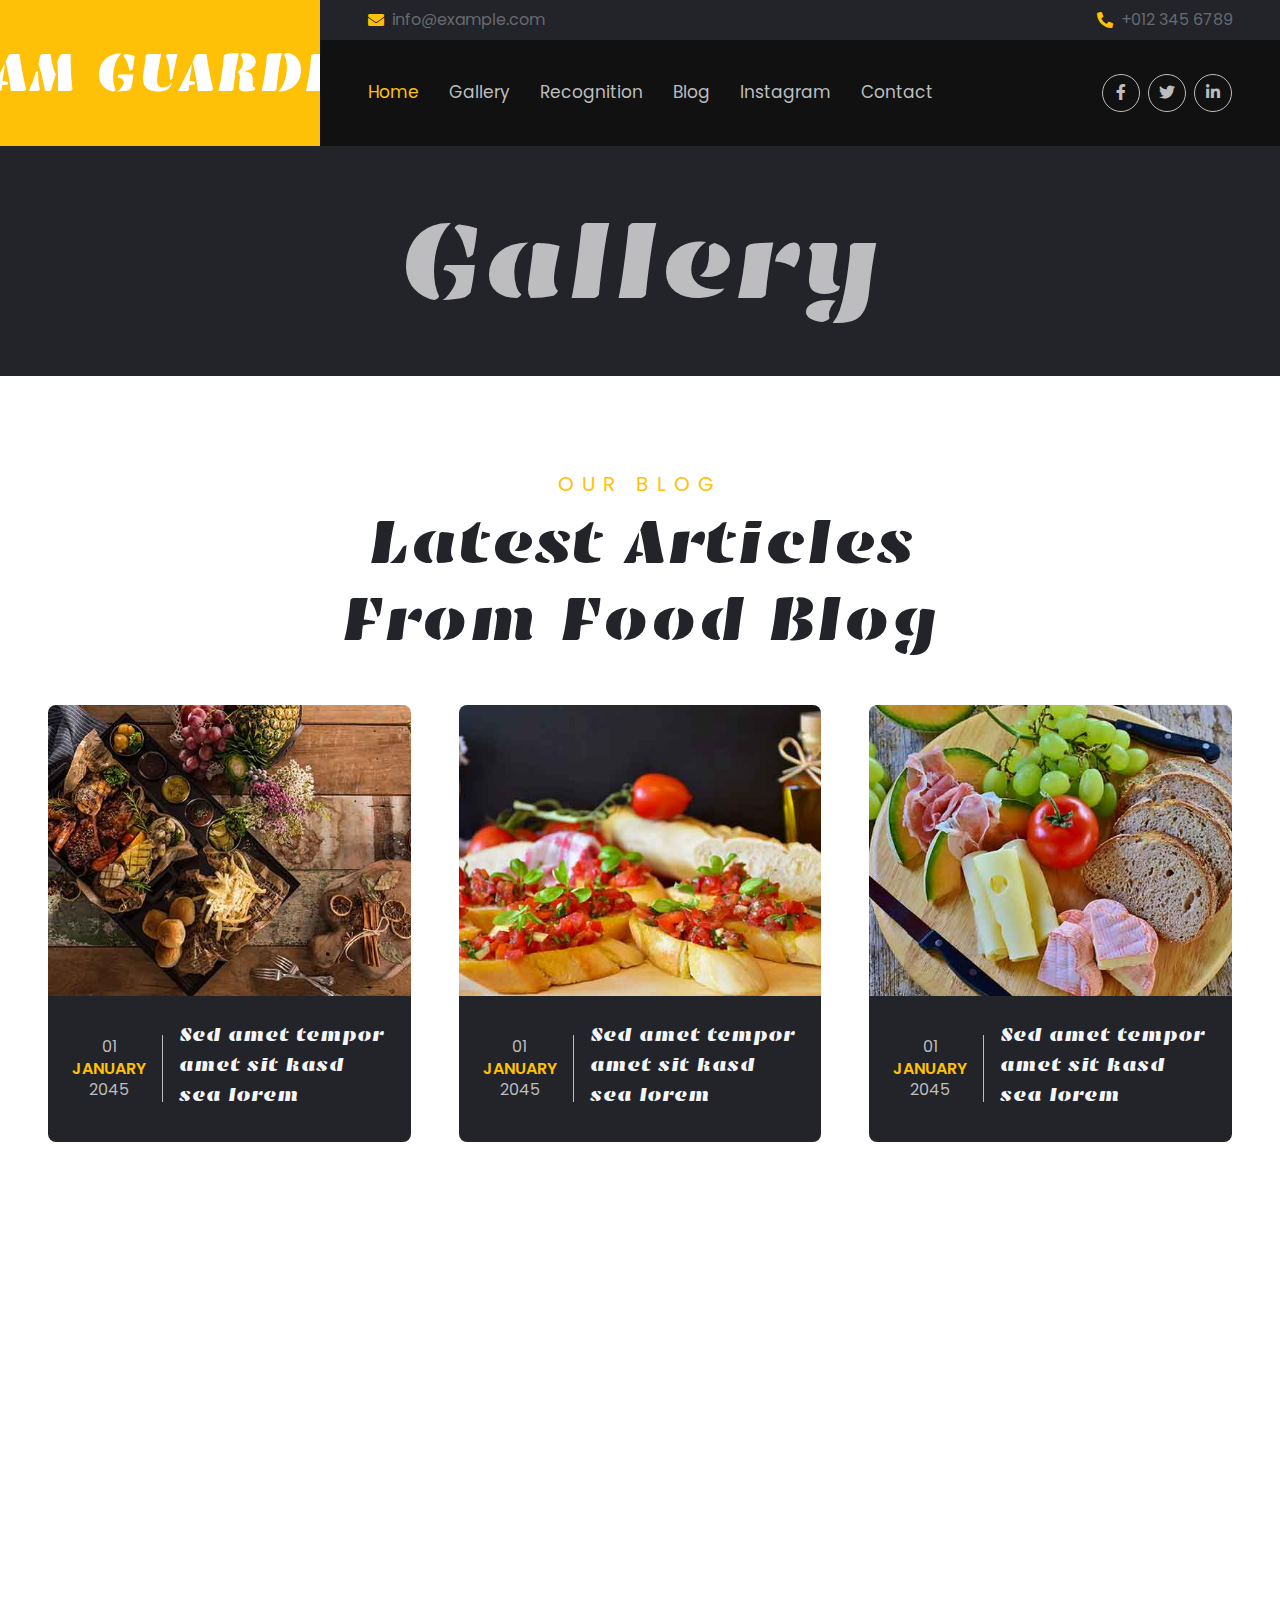
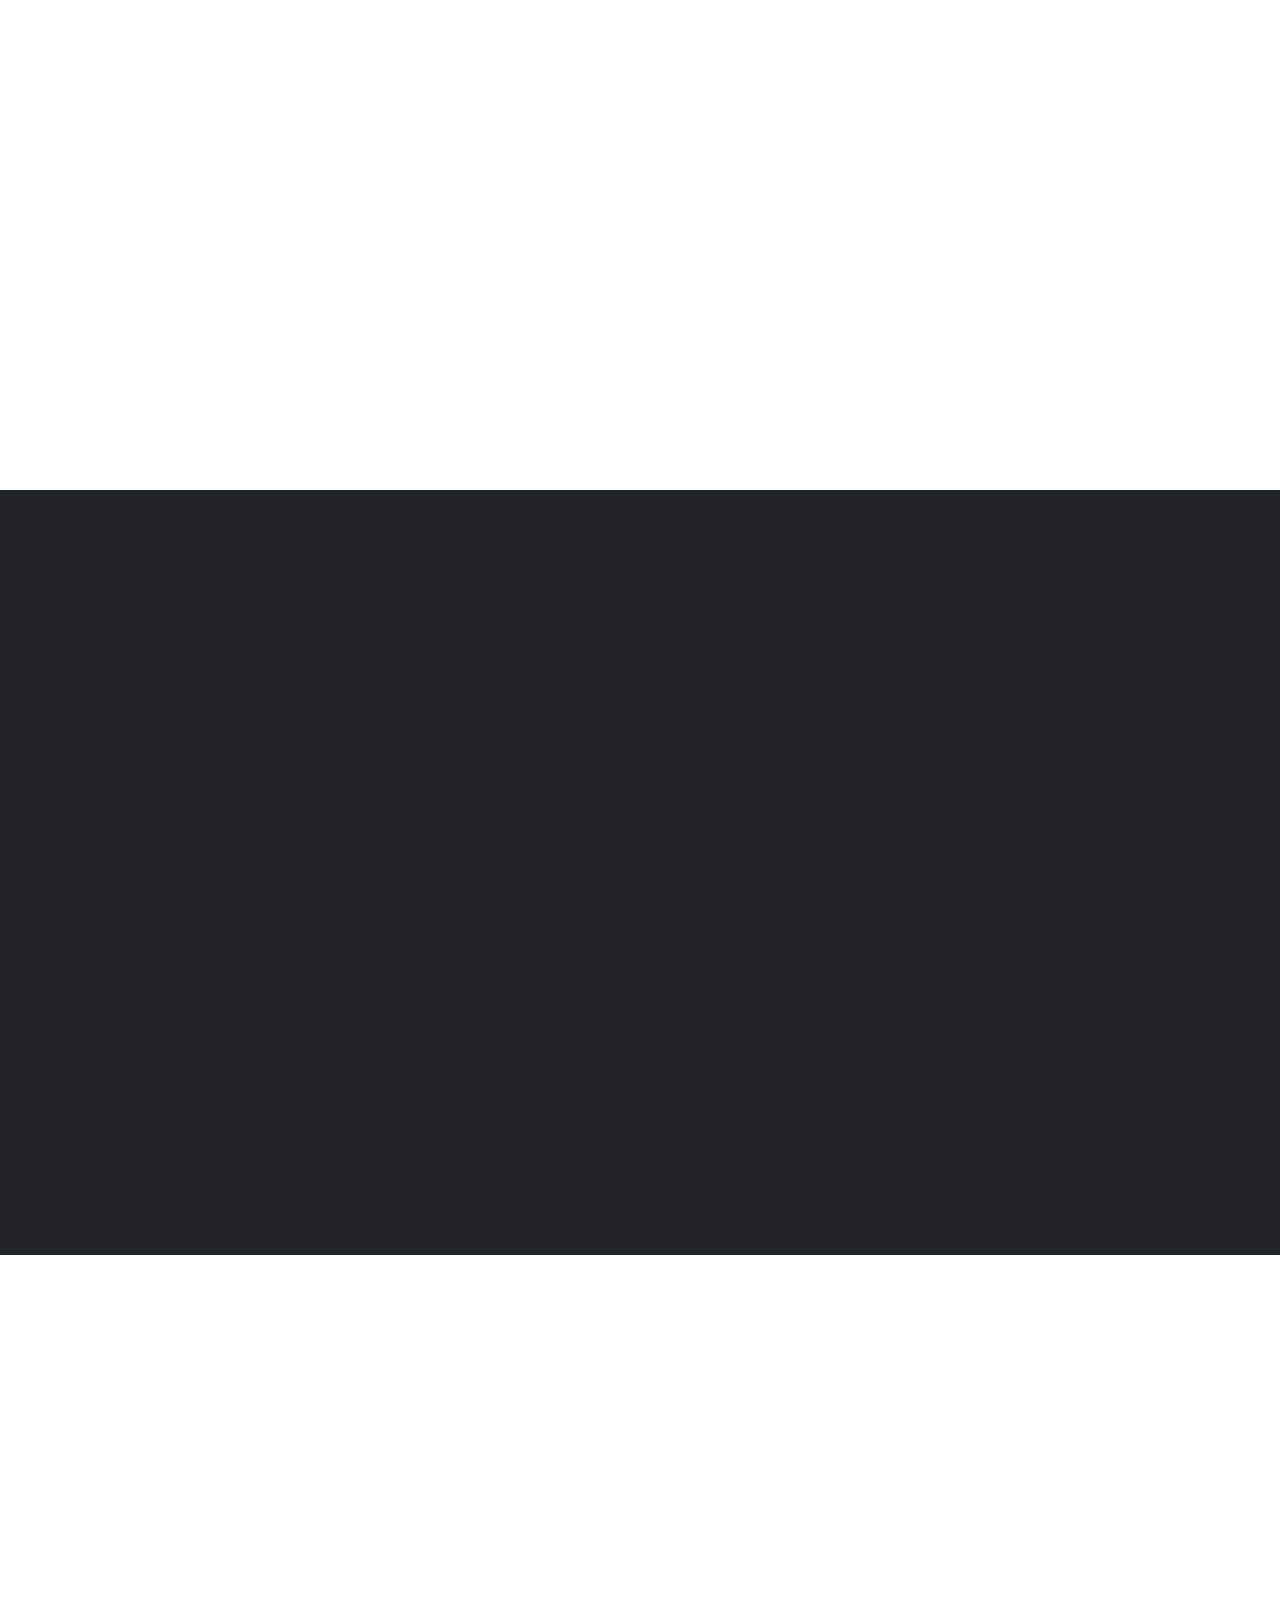
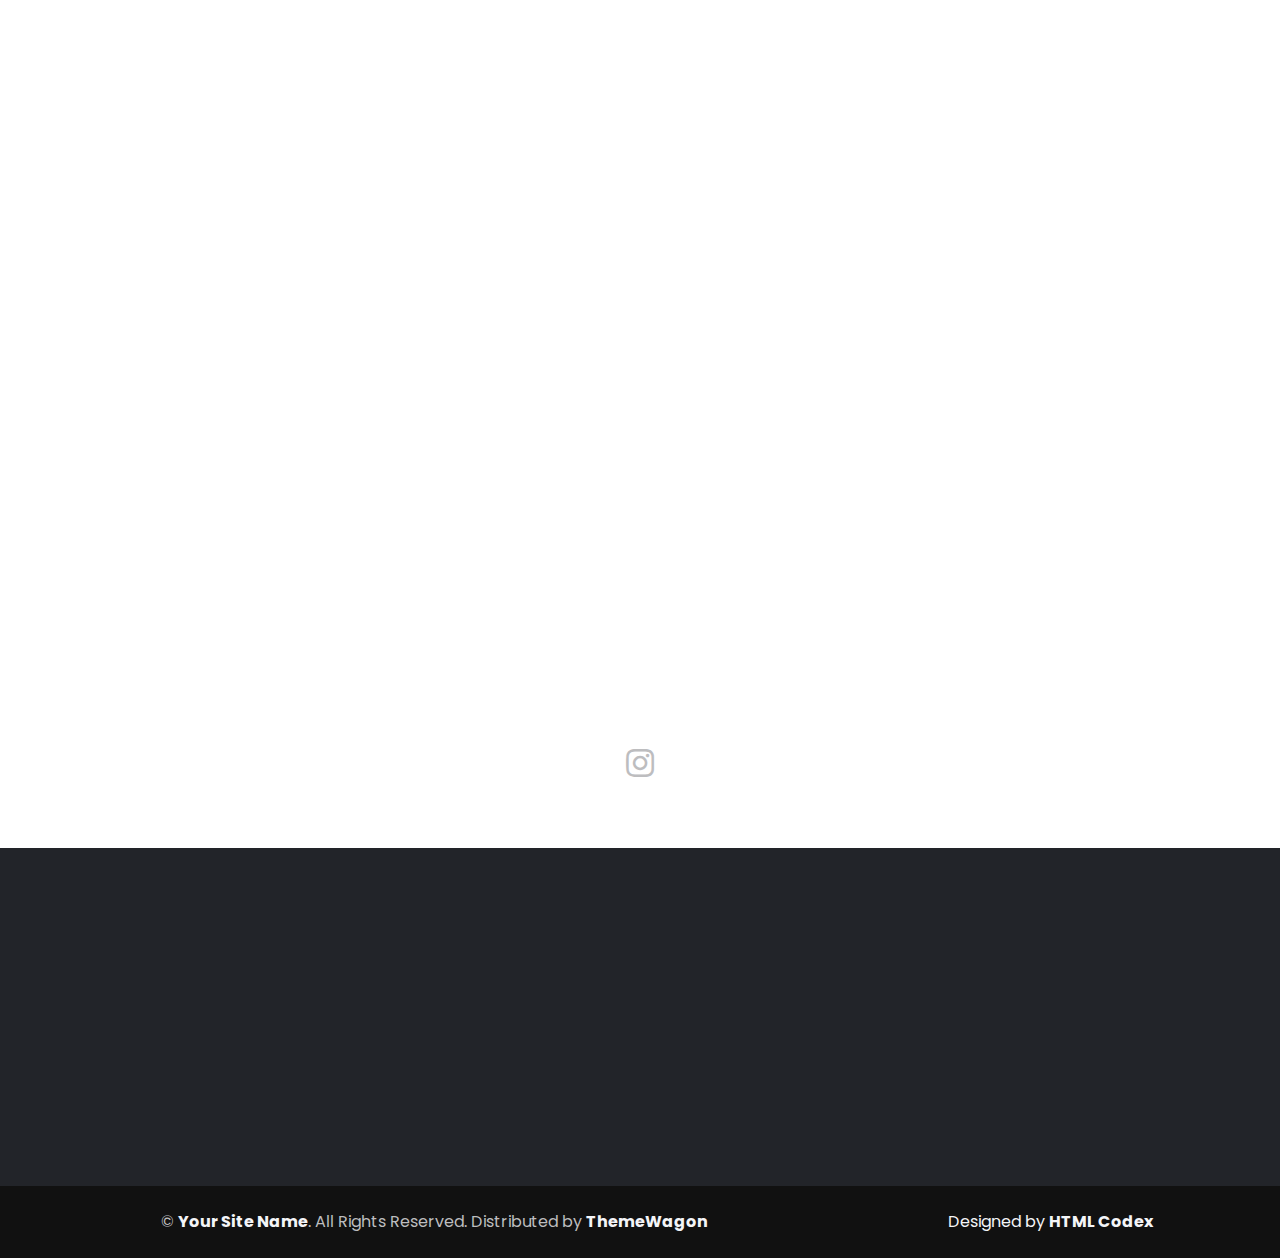
<file: instagram.html>
<!DOCTYPE html>
<html lang="en">

<head>
    <meta charset="utf-8">
    <title>CHEFER - Chef Website Template</title>
    <meta content="width=device-width, initial-scale=1.0" name="viewport">
    <meta content="Free HTML Templates" name="keywords">
    <meta content="Free HTML Templates" name="description">

    <!-- Google Web Fonts -->
    <link rel="preconnect" href="https://fonts.googleapis.com">
    <link rel="preconnect" href="https://fonts.gstatic.com" crossorigin>
    <link href="https://fonts.googleapis.com/css2?family=Emblema+One&family=Poppins:wght@400;600&display=swap"
        rel="stylesheet">

    <!-- Icon Font Stylesheet -->
    <link href="https://cdnjs.cloudflare.com/ajax/libs/font-awesome/5.15.0/css/all.min.css" rel="stylesheet">
    <link href="https://cdn.jsdelivr.net/npm/bootstrap-icons@1.4.1/font/bootstrap-icons.css" rel="stylesheet">

    <!-- Libraries Stylesheet -->
    <link href="lib/animate/animate.min.css" rel="stylesheet">
    <link href="lib/owlcarousel/assets/owl.carousel.min.css" rel="stylesheet">

    <!-- Customized Bootstrap Stylesheet -->
    <link href="css/bootstrap.min.css" rel="stylesheet">

    <!-- Template Stylesheet -->
    <link href="css/style.css" rel="stylesheet">
</head>

<body>
    <!-- Spinner Start -->
    <div id="spinner" class="show bg-dark position-fixed translate-middle w-100 vh-100 top-50 start-50 d-flex align-items-center justify-content-center">
        <div class="spinner-border text-warning" role="status" style="width: 3rem; height: 3rem;"></div>
    </div>
    <!-- Spinner End -->


    <!-- Header Start -->
    <div class="container-fluid bg-dark px-0">
        <div class="row gx-0 wow fadeIn" data-wow-delay="0.1s">
            <div class="col-lg-3 bg-warning d-none d-lg-block">
                <a href="index.html"
                    class="navbar-brand w-100 h-100 m-0 p-0 d-flex align-items-center justify-content-center">
                    <h1 class="m-0 display-4 text-white text-uppercase">Team Guardian</h1>
                </a>
            </div>
            <div class="col-lg-9">
                <div class="row gx-0 d-none d-lg-flex bg-dark">
                    <div class="col-6 px-5 text-start">
                        <div class="h-100 d-inline-flex align-items-center py-2 me-4">
                            <i class="fa fa-envelope text-warning me-2"></i>
                            <p class="mb-0">info@example.com</p>
                        </div>
                    </div>
                    <div class="col-6 px-5 text-end">    
                        <div class="h-100 d-inline-flex align-items-center py-2">
                            <i class="fa fa-phone-alt text-warning me-2"></i>
                            <p class="mb-0">+012 345 6789</p>
                        </div>
                    </div>
                </div>
                <nav class="navbar navbar-expand-lg navbar-dark p-3 p-lg-0 px-lg-5" style="background: #111111;">
                    <a href="index.html" class="navbar-brand d-block d-lg-none">
                        <h1 class="m-0 display-4 text-warning text-uppercase">Team Guardian</h1>
                    </a>
                    <button type="button" class="navbar-toggler" data-bs-toggle="collapse"
                        data-bs-target="#navbarCollapse">
                        <span class="navbar-toggler-icon"></span>
                    </button>
                    <div class="collapse navbar-collapse justify-content-between" id="navbarCollapse">
                        <div class="navbar-nav mr-auto py-0">
                            <a href="index.html" class="nav-item nav-link active">Home</a>
                            <a href="gallery.html" class="nav-item nav-link">Gallery</a>
                            <a href="recognition.html" class="nav-item nav-link">Recognition</a>
                            <a href="blog.html" class="nav-item nav-link">Blog</a>
                            <a href="instagram.html" class="nav-item nav-link">Instagram</a>
                            <a href="contact.html" class="nav-item nav-link">Contact</a>
                        </div>
                        <div class="d-none d-lg-flex align-items-center py-2">
                            <a class="btn btn-outline-secondary btn-square rounded-circle ms-2" href="">
                                <i class="fab fa-facebook-f"></i>
                            </a>
                            <a class="btn btn-outline-secondary btn-square rounded-circle ms-2" href="">
                                <i class="fab fa-twitter"></i>
                            </a>
                            <a class="btn btn-outline-secondary btn-square rounded-circle ms-2" href="">
                                <i class="fab fa-linkedin-in"></i>
                            </a>
                        </div>
                    </div>
                </nav>
            </div>
        </div>
    </div>
    <!-- Header End -->

       <!-- Hero Start -->
       <div class="container-fluid p-5 mb-5 bg-dark text-secondary">
        <div class="container wow fadeIn" data-wow-delay="0.1s">
            <h1 class="display-1 text-secondary text-center mb-0">Gallery</h1>
        </div>
    </div>
    <!-- Hero End -->


    <!-- Blog Start -->
    <div class="container-fluid p-5">
        <div class="mb-5 text-center wow fadeIn" data-wow-delay="0.1s" style="max-width: 700px; margin: auto;">
            <h5 class="section-title">Our Blog</h5>
            <h1 class="display-3 mb-0">Latest Articles From Food Blog</h1>
        </div>
        <div class="row g-5">
            <div class="col-lg-4 col-md-6 wow fadeIn" data-wow-delay="0.1s">
                <div class="blog-item">
                    <div class="position-relative overflow-hidden rounded-top">
                        <img class="img-fluid" src="img/menu-3.jpg" alt="">
                    </div>
                    <div class="bg-dark d-flex align-items-center rounded-bottom p-4">
                        <div class="flex-shrink-0 text-center text-secondary border-end border-secondary pe-3 me-3">
                            <span>01</span>
                            <h6 class="text-warning text-uppercase mb-0">January</h6>
                            <span>2045</span>
                        </div>
                        <a class="h5 lh-base text-light" href="">Sed amet tempor amet sit kasd sea lorem</h4></a>
                    </div>
                </div>
            </div>
            <div class="col-lg-4 col-md-6 wow fadeIn" data-wow-delay="0.3s">
                <div class="blog-item">
                    <div class="position-relative overflow-hidden rounded-top">
                        <img class="img-fluid" src="img/menu-5.jpg" alt="">
                    </div>
                    <div class="bg-dark d-flex align-items-center rounded-bottom p-4">
                        <div class="flex-shrink-0 text-center text-secondary border-end border-secondary pe-3 me-3">
                            <span>01</span>
                            <h6 class="text-warning text-uppercase mb-0">January</h6>
                            <span>2045</span>
                        </div>
                        <a class="h5 lh-base text-light" href="">Sed amet tempor amet sit kasd sea lorem</h4></a>
                    </div>
                </div>
            </div>
            <div class="col-lg-4 col-md-6 wow fadeIn" data-wow-delay="0.5s">
                <div class="blog-item">
                    <div class="position-relative overflow-hidden rounded-top">
                        <img class="img-fluid" src="img/menu-7.jpg" alt="">
                    </div>
                    <div class="bg-dark d-flex align-items-center rounded-bottom p-4">
                        <div class="flex-shrink-0 text-center text-secondary border-end border-secondary pe-3 me-3">
                            <span>01</span>
                            <h6 class="text-warning text-uppercase mb-0">January</h6>
                            <span>2045</span>
                        </div>
                        <a class="h5 lh-base text-light" href="">Sed amet tempor amet sit kasd sea lorem</h4></a>
                    </div>
                </div>
            </div>
        </div>
    </div>
    <!-- Blog End -->


    <!-- Testimonial Start -->
    <div class="container-fluid p-0 py-5">
        <div class="row g-0">
            <div class="col-lg-6 wow fadeIn" data-wow-delay="0.1s" style="min-height: 500px;">
                <div class="h-100 position-relative overflow-hidden" style="border-top-left-radius: 50%;">
                    <img class="position-absolute w-100 h-100" src="img/testimonial.jpg" style="object-fit: cover;">
                </div>
            </div>
            <div class="col-lg-6 bg-dark p-5 overflow-hidden wow fadeIn" data-wow-delay="0.3s" style="border-bottom-right-radius: 50%;">
                <div class="mb-5">
                    <h5 class="section-title">Testimonial</h5>
                    <h1 class="display-3 text-secondary mb-0">Our Client Say</h1>
                </div>
                <div class="owl-carousel testimonial-carousel">
                    <div class="testimonial-item">
                        <p class="fs-4 fw-normal text-light mb-4"><i
                                class="fa fa-quote-left text-warning me-3"></i>Dolores sed duo clita tempor justo dolor
                            et stet lorem kasd labore dolore lorem ipsum. At lorem lorem magna ut et, nonumy et labore
                            et tempor diam tempor erat dolor rebum sit ipsum.</p>
                        <div class="d-flex align-items-center">
                            <img class="img-fluid rounded-circle" src="img/testimonial-1.jpg" alt="">
                            <div class="ps-4">
                                <h5 class="text-secondary">Client Name</h5>
                                <span class="small text-uppercase text-secondary"
                                    style="letter-spacing: 3px;">Profession</span>
                            </div>
                        </div>
                    </div>
                    <div class="testimonial-item">
                        <p class="fs-4 fw-normal text-light mb-4"><i
                                class="fa fa-quote-left text-warning me-3"></i>Dolores sed duo clita tempor justo dolor
                            et stet lorem kasd labore dolore lorem ipsum. At lorem lorem magna ut et, nonumy et labore
                            et tempor diam tempor erat dolor rebum sit ipsum.</p>
                        <div class="d-flex align-items-center">
                            <img class="img-fluid rounded-circle" src="img/testimonial-2.jpg" alt="">
                            <div class="ps-4">
                                <h5 class="text-secondary">Client Name</h5>
                                <span class="small text-uppercase text-secondary"
                                    style="letter-spacing: 3px;">Profession</span>
                            </div>
                        </div>
                    </div>
                </div>
            </div>
        </div>
    </div>
    <!-- Testimonial End -->


    <!-- Feature Start -->
    <div class="container-fluid feature position-relative p-5 pb-0 mt-5">
        <div class="row g-5 gb-5">
            <div class="col-lg-4 col-md-6 wow fadeIn" data-wow-delay="0.1s">
                <div class="feature-item rounded text-center p-5">
                    <img class="img-fluid bg-white rounded-circle" src="img/feature-1.png" style="width: 150px; height: 150px;">
                    <h3 class="my-4">Best Chef</h3>
                    <p class="text-light">Sed amet tempor amet sit kasd sea lorem dolor ipsum elitr dolor amet kasd
                        elitr duo vero amet amet stet</p>
                    <a class="font-body" style="letter-spacing: 1px;" href="">Read More <i
                            class="bi bi-arrow-right"></i></a>
                </div>
            </div>
            <div class="col-lg-4 col-md-6 wow fadeIn" data-wow-delay="0.3s">
                <div class="feature-item rounded text-center p-5">
                    <img class="img-fluid bg-white rounded-circle" src="img/feature-2.png" style="width: 150px; height: 150px;">
                    <h3 class="my-4">Menu Variations</h3>
                    <p class="text-light">Sed amet tempor amet sit kasd sea lorem dolor ipsum elitr dolor amet kasd
                        elitr duo vero amet amet stet</p>
                    <a class="font-body" style="letter-spacing: 1px;" href="">Read More <i
                            class="bi bi-arrow-right"></i></a>
                </div>
            </div>
            <div class="col-lg-4 col-md-6 wow fadeIn" data-wow-delay="0.5s">
                <div class="feature-item rounded text-center p-5">
                    <img class="img-fluid bg-white rounded-circle" src="img/feature-3.png" style="width: 150px; height: 150px;">
                    <h3 class="my-4">Healthy Food</h3>
                    <p class="text-light">Sed amet tempor amet sit kasd sea lorem dolor ipsum elitr dolor amet kasd
                        elitr duo vero amet amet stet</p>
                    <a class="font-body" style="letter-spacing: 1px;" href="">Read More <i
                            class="bi bi-arrow-right"></i></a>
                </div>
            </div>
            <div class="col-lg-12 col-md-6 text-center wow fadeIn" data-wow-delay="0.1s">
                <h1 class="display-4 text-secondary mb-4"><span class="text-warning">30% Discount</span><br> For This Summer</h1>
                <a href="" class="btn btn-warning py-3 px-5">Order Now</a>
            </div>
        </div>
    </div>
    <!-- Feature End -->


    <!-- Menu Start -->
    <div class="container-fluid menu py-5 px-0">
        <div class="mb-5 text-center wow fadeIn" data-wow-delay="0.1s" style="max-width: 700px; margin: auto;">
            <h5 class="section-title">Our Menu</h5>
            <h1 class="display-3 mb-0">Hands Craft More Than Meals</h1>
        </div>
        <div class="tab-class text-center">
            <ul class="nav nav-pills d-inline-flex justify-content-center bg-dark text-uppercase rounded-pill mb-5 wow fadeIn" data-wow-delay="0.2s">
                <li class="nav-item">
                    <a class="nav-link rounded-pill text-white active" data-bs-toggle="pill" href="#tab-1">Breakfast</a>
                </li>
                <li class="nav-item">
                    <a class="nav-link rounded-pill text-white" data-bs-toggle="pill" href="#tab-2">Launch</a>
                </li>
                <li class="nav-item">
                    <a class="nav-link rounded-pill text-white" data-bs-toggle="pill" href="#tab-3">Dinner</a>
                </li>
            </ul>
            <div class="tab-content">
                <div id="tab-1" class="tab-pane fade show p-0 active">
                    <div class="row g-0">
                        <div class="col-lg-3 col-md-4 col-sm-6 wow fadeIn" data-wow-delay="0.1s">
                            <div class="position-relative">
                                <img class="img-fluid" src="img/menu-1.jpg" alt="">
                                <div
                                    class="position-absolute bottom-0 end-0 mb-4 me-4 py-1 px-3 bg-dark rounded-pill text-warning">
                                    BBQ Chicken</div>
                            </div>
                        </div>
                        <div class="col-lg-3 col-md-4 col-sm-6 wow fadeIn" data-wow-delay="0.2s">
                            <div class="position-relative">
                                <img class="img-fluid" src="img/menu-2.jpg" alt="">
                                <div
                                    class="position-absolute bottom-0 end-0 mb-4 me-4 py-1 px-3 bg-dark rounded-pill text-warning">
                                    BBQ Chicken</div>
                            </div>
                        </div>
                        <div class="col-lg-3 col-md-4 col-sm-6 wow fadeIn" data-wow-delay="0.3s">
                            <div class="position-relative">
                                <img class="img-fluid" src="img/menu-3.jpg" alt="">
                                <div
                                    class="position-absolute bottom-0 end-0 mb-4 me-4 py-1 px-3 bg-dark rounded-pill text-warning">
                                    BBQ Chicken</div>
                            </div>
                        </div>
                        <div class="col-lg-3 col-md-4 col-sm-6 wow fadeIn" data-wow-delay="0.4s">
                            <div class="position-relative">
                                <img class="img-fluid" src="img/menu-4.jpg" alt="">
                                <div
                                    class="position-absolute bottom-0 end-0 mb-4 me-4 py-1 px-3 bg-dark rounded-pill text-warning">
                                    BBQ Chicken</div>
                            </div>
                        </div>
                        <div class="col-lg-3 col-md-4 col-sm-6 wow fadeIn" data-wow-delay="0.5s">
                            <div class="position-relative">
                                <img class="img-fluid" src="img/menu-5.jpg" alt="">
                                <div
                                    class="position-absolute bottom-0 end-0 mb-4 me-4 py-1 px-3 bg-dark rounded-pill text-warning">
                                    BBQ Chicken</div>
                            </div>
                        </div>
                        <div class="col-lg-3 col-md-4 col-sm-6 wow fadeIn" data-wow-delay="0.6s">
                            <div class="position-relative">
                                <img class="img-fluid" src="img/menu-6.jpg" alt="">
                                <div
                                    class="position-absolute bottom-0 end-0 mb-4 me-4 py-1 px-3 bg-dark rounded-pill text-warning">
                                    BBQ Chicken</div>
                            </div>
                        </div>
                        <div class="col-lg-3 col-md-4 col-sm-6 wow fadeIn" data-wow-delay="0.7s">
                            <div class="position-relative">
                                <img class="img-fluid" src="img/menu-7.jpg" alt="">
                                <div
                                    class="position-absolute bottom-0 end-0 mb-4 me-4 py-1 px-3 bg-dark rounded-pill text-warning">
                                    BBQ Chicken</div>
                            </div>
                        </div>
                        <div class="col-lg-3 col-md-4 col-sm-6 wow fadeIn" data-wow-delay="0.8s">
                            <div class="position-relative">
                                <img class="img-fluid" src="img/menu-8.jpg" alt="">
                                <div
                                    class="position-absolute bottom-0 end-0 mb-4 me-4 py-1 px-3 bg-dark rounded-pill text-warning">
                                    BBQ Chicken</div>
                            </div>
                        </div>
                    </div>
                </div>
                <div id="tab-2" class="tab-pane fade p-0">
                    <div class="row g-0">
                        <div class="col-lg-3 col-md-4 col-sm-6">
                            <div class="position-relative">
                                <img class="img-fluid" src="img/menu-2.jpg" alt="">
                                <div
                                    class="position-absolute bottom-0 end-0 mb-4 me-4 py-1 px-3 bg-dark rounded-pill text-warning">
                                    BBQ Chicken</div>
                            </div>
                        </div>
                        <div class="col-lg-3 col-md-4 col-sm-6">
                            <div class="position-relative">
                                <img class="img-fluid" src="img/menu-3.jpg" alt="">
                                <div
                                    class="position-absolute bottom-0 end-0 mb-4 me-4 py-1 px-3 bg-dark rounded-pill text-warning">
                                    BBQ Chicken</div>
                            </div>
                        </div>
                        <div class="col-lg-3 col-md-4 col-sm-6">
                            <div class="position-relative">
                                <img class="img-fluid" src="img/menu-4.jpg" alt="">
                                <div
                                    class="position-absolute bottom-0 end-0 mb-4 me-4 py-1 px-3 bg-dark rounded-pill text-warning">
                                    BBQ Chicken</div>
                            </div>
                        </div>
                        <div class="col-lg-3 col-md-4 col-sm-6">
                            <div class="position-relative">
                                <img class="img-fluid" src="img/menu-5.jpg" alt="">
                                <div
                                    class="position-absolute bottom-0 end-0 mb-4 me-4 py-1 px-3 bg-dark rounded-pill text-warning">
                                    BBQ Chicken</div>
                            </div>
                        </div>
                        <div class="col-lg-3 col-md-4 col-sm-6">
                            <div class="position-relative">
                                <img class="img-fluid" src="img/menu-6.jpg" alt="">
                                <div
                                    class="position-absolute bottom-0 end-0 mb-4 me-4 py-1 px-3 bg-dark rounded-pill text-warning">
                                    BBQ Chicken</div>
                            </div>
                        </div>
                        <div class="col-lg-3 col-md-4 col-sm-6">
                            <div class="position-relative">
                                <img class="img-fluid" src="img/menu-7.jpg" alt="">
                                <div
                                    class="position-absolute bottom-0 end-0 mb-4 me-4 py-1 px-3 bg-dark rounded-pill text-warning">
                                    BBQ Chicken</div>
                            </div>
                        </div>
                        <div class="col-lg-3 col-md-4 col-sm-6">
                            <div class="position-relative">
                                <img class="img-fluid" src="img/menu-8.jpg" alt="">
                                <div
                                    class="position-absolute bottom-0 end-0 mb-4 me-4 py-1 px-3 bg-dark rounded-pill text-warning">
                                    BBQ Chicken</div>
                            </div>
                        </div>
                        <div class="col-lg-3 col-md-4 col-sm-6">
                            <div class="position-relative">
                                <img class="img-fluid" src="img/menu-1.jpg" alt="">
                                <div
                                    class="position-absolute bottom-0 end-0 mb-4 me-4 py-1 px-3 bg-dark rounded-pill text-warning">
                                    BBQ Chicken</div>
                            </div>
                        </div>
                    </div>
                </div>
                <div id="tab-3" class="tab-pane fade p-0">
                    <div class="row g-0">
                        <div class="col-lg-3 col-md-4 col-sm-6">
                            <div class="position-relative">
                                <img class="img-fluid" src="img/menu-3.jpg" alt="">
                                <div
                                    class="position-absolute bottom-0 end-0 mb-4 me-4 py-1 px-3 bg-dark rounded-pill text-warning">
                                    BBQ Chicken</div>
                            </div>
                        </div>
                        <div class="col-lg-3 col-md-4 col-sm-6">
                            <div class="position-relative">
                                <img class="img-fluid" src="img/menu-4.jpg" alt="">
                                <div
                                    class="position-absolute bottom-0 end-0 mb-4 me-4 py-1 px-3 bg-dark rounded-pill text-warning">
                                    BBQ Chicken</div>
                            </div>
                        </div>
                        <div class="col-lg-3 col-md-4 col-sm-6">
                            <div class="position-relative">
                                <img class="img-fluid" src="img/menu-5.jpg" alt="">
                                <div
                                    class="position-absolute bottom-0 end-0 mb-4 me-4 py-1 px-3 bg-dark rounded-pill text-warning">
                                    BBQ Chicken</div>
                            </div>
                        </div>
                        <div class="col-lg-3 col-md-4 col-sm-6">
                            <div class="position-relative">
                                <img class="img-fluid" src="img/menu-6.jpg" alt="">
                                <div
                                    class="position-absolute bottom-0 end-0 mb-4 me-4 py-1 px-3 bg-dark rounded-pill text-warning">
                                    BBQ Chicken</div>
                            </div>
                        </div>
                        <div class="col-lg-3 col-md-4 col-sm-6">
                            <div class="position-relative">
                                <img class="img-fluid" src="img/menu-7.jpg" alt="">
                                <div
                                    class="position-absolute bottom-0 end-0 mb-4 me-4 py-1 px-3 bg-dark rounded-pill text-warning">
                                    BBQ Chicken</div>
                            </div>
                        </div>
                        <div class="col-lg-3 col-md-4 col-sm-6">
                            <div class="position-relative">
                                <img class="img-fluid" src="img/menu-8.jpg" alt="">
                                <div
                                    class="position-absolute bottom-0 end-0 mb-4 me-4 py-1 px-3 bg-dark rounded-pill text-warning">
                                    BBQ Chicken</div>
                            </div>
                        </div>
                        <div class="col-lg-3 col-md-4 col-sm-6">
                            <div class="position-relative">
                                <img class="img-fluid" src="img/menu-1.jpg" alt="">
                                <div
                                    class="position-absolute bottom-0 end-0 mb-4 me-4 py-1 px-3 bg-dark rounded-pill text-warning">
                                    BBQ Chicken</div>
                            </div>
                        </div>
                        <div class="col-lg-3 col-md-4 col-sm-6">
                            <div class="position-relative">
                                <img class="img-fluid" src="img/menu-2.jpg" alt="">
                                <div
                                    class="position-absolute bottom-0 end-0 mb-4 me-4 py-1 px-3 bg-dark rounded-pill text-warning">
                                    BBQ Chicken</div>
                            </div>
                        </div>
                    </div>
                </div>
            </div>
        </div>
    </div>
    <!-- Menu End -->


    <!-- Instagram Start -->
    <div class="container-fluid position-relative instagram p-0 mt-5">
        <a href="" class="d-flex align-items-center justify-content-center position-absolute top-50 start-50 translate-middle bg-white rounded-circle" style="width: 100px; height: 100px; z-index: 1;">
            <i class="fab fa-instagram fa-2x text-secondary"></i>
        </a>
        <div class="row g-0">
            <div class="col-lg-2 col-md-3 col-sm-4 wow fadeIn" data-wow-delay="0.1s">
                <img class="img-fluid" src="img/menu-2.jpg" alt="">
            </div>
            <div class="col-lg-2 col-md-3 col-sm-4 wow fadeIn" data-wow-delay="0.2s">
                <img class="img-fluid" src="img/menu-3.jpg" alt="">
            </div>
            <div class="col-lg-2 col-md-3 col-sm-4 wow fadeIn" data-wow-delay="0.3s">
                <img class="img-fluid" src="img/menu-4.jpg" alt="">
            </div>
            <div class="col-lg-2 col-md-3 col-sm-4 wow fadeIn" data-wow-delay="0.4s">
                <img class="img-fluid" src="img/menu-5.jpg" alt="">
            </div>
            <div class="col-lg-2 col-md-3 col-sm-4 wow fadeIn" data-wow-delay="0.5s">
                <img class="img-fluid" src="img/menu-6.jpg" alt="">
            </div>
            <div class="col-lg-2 col-md-3 col-sm-4 wow fadeIn" data-wow-delay="0.6s">
                <img class="img-fluid" src="img/menu-7.jpg" alt="">
            </div>
        </div>
    </div>
    <!-- Instagram End -->


    <!-- Footer Start -->
    <div class="container-fluid bg-dark text-secondary px-5">
        <div class="row gx-5 wow fadeIn" data-wow-delay="0.1s">
            <div class="col-lg-8 col-md-6">
                <div class="row gx-5">
                    <div class="col-lg-4 col-md-12 pt-5 mb-5">
                        <h3 class="text-light mb-4">Get In Touch</h3>
                        <div class="d-flex mb-2">
                            <i class="bi bi-geo-alt text-warning me-2"></i>
                            <p class="mb-0">123 Street, New York, USA</p>
                        </div>
                        <div class="d-flex mb-2">
                            <i class="bi bi-envelope-open text-warning me-2"></i>
                            <p class="mb-0">info@example.com</p>
                        </div>
                        <div class="d-flex mb-2">
                            <i class="bi bi-telephone text-warning me-2"></i>
                            <p class="mb-0">+012 345 67890</p>
                        </div>
                        <div class="d-flex mt-4">
                            <a class="btn btn-warning btn-square rounded-circle me-2" href="#"><i
                                    class="fab fa-twitter"></i></a>
                            <a class="btn btn-warning btn-square rounded-circle me-2" href="#"><i
                                    class="fab fa-facebook-f"></i></a>
                            <a class="btn btn-warning btn-square rounded-circle me-2" href="#"><i
                                    class="fab fa-linkedin-in"></i></a>
                            <a class="btn btn-warning btn-square rounded-circle" href="#"><i
                                    class="fab fa-instagram"></i></a>
                        </div>
                    </div>
                    <div class="col-lg-4 col-md-12 pt-0 pt-lg-5 mb-5">
                        <h3 class="text-light mb-4">Quick Links</h3>
                        <div class="d-flex flex-column justify-content-start">
                            <a class="text-secondary mb-2" href="#"><i
                                    class="bi bi-arrow-right text-warning me-2"></i>Home</a>
                            <a class="text-secondary mb-2" href="#"><i
                                    class="bi bi-arrow-right text-warning me-2"></i>About Us</a>
                            <a class="text-secondary mb-2" href="#"><i
                                    class="bi bi-arrow-right text-warning me-2"></i>Food Menu</a>
                            <a class="text-secondary mb-2" href="#"><i
                                    class="bi bi-arrow-right text-warning me-2"></i>Our Chefs</a>
                            <a class="text-secondary mb-2" href="#"><i
                                    class="bi bi-arrow-right text-warning me-2"></i>Latest Blog</a>
                            <a class="text-secondary" href="#"><i
                                    class="bi bi-arrow-right text-warning me-2"></i>Contact Us</a>
                        </div>
                    </div>
                    <div class="col-lg-4 col-md-12 pt-0 pt-lg-5 mb-5">
                        <h3 class="text-light mb-4">More Links</h3>
                        <div class="d-flex flex-column justify-content-start">
                            <a class="text-secondary mb-2" href="#"><i
                                    class="bi bi-arrow-right text-warning me-2"></i>Home</a>
                            <a class="text-secondary mb-2" href="#"><i
                                    class="bi bi-arrow-right text-warning me-2"></i>About Us</a>
                            <a class="text-secondary mb-2" href="#"><i
                                    class="bi bi-arrow-right text-warning me-2"></i>Food Menu</a>
                            <a class="text-secondary mb-2" href="#"><i
                                    class="bi bi-arrow-right text-warning me-2"></i>Our Chefs</a>
                            <a class="text-secondary mb-2" href="#"><i
                                    class="bi bi-arrow-right text-warning me-2"></i>Latest Blog</a>
                            <a class="text-secondary" href="#"><i
                                    class="bi bi-arrow-right text-warning me-2"></i>Contact Us</a>
                        </div>
                    </div>
                </div>
            </div>
            <div class="col-lg-4 col-md-6">
                <div class="d-flex flex-column align-items-center justify-content-center text-center h-100 p-5"
                    style="background: #111111;">
                    <h3 class="text-white mb-4">Newsletter</h3>
                    <h6 class="text-uppercase text-light mb-2">Subscribe Our Newsletter</h6>
                    <p class="small text-secondary">Amet justo diam dolor rebum lorem sit stet sea justo kasd</p>
                    <form action="">
                        <div class="input-group">
                            <input type="text" class="form-control border-white p-3" placeholder="Your Email">
                            <button class="btn btn-warning">Sign Up</button>
                        </div>
                    </form>
                </div>
            </div>
        </div>
    </div>
    <div class="container-fluid py-4 py-lg-0 px-5" style="background: #111111;">
        <div class="row gx-5">
            <div class="col-lg-8">
                <div class="py-lg-4 text-center">
                    <p class="text-secondary mb-0">&copy; <a class="text-light fw-bold" href="#">Your Site Name</a>. All
                        Rights Reserved. Distributed by <a class="text-light fw-bold"
                        href="https://themewagon.com">ThemeWagon</a></p>
                </div>
            </div>
            <div class="col-lg-4">
                <div class="py-lg-4 text-center credit">
                    <!--/*** This template is free as long as you keep the below author’s credit link/attribution link/backlink. ***/-->
                    <!--/*** If you'd like to use the template without the below author’s credit link/attribution link/backlink, ***/-->
                    <!--/*** you can purchase the Credit Removal License from "https://htmlcodex.com/credit-removal". ***/-->
                    <p class="text-light mb-0">Designed by <a class="text-light fw-bold"
                            href="https://htmlcodex.com">HTML Codex</a></p>
                </div>
            </div>
        </div>
    </div>
    <!-- Footer End -->


    <!-- Back to Top -->
    <a href="#" class="btn btn-dark py-3 fs-4 back-to-top"><i class="bi bi-arrow-up"></i></a>


    <!-- JavaScript Libraries -->
    <script src="https://ajax.googleapis.com/ajax/libs/jquery/3.6.4/jquery.min.js"></script>
    <script src="https://cdn.jsdelivr.net/npm/bootstrap@5.0.0/dist/js/bootstrap.bundle.min.js"></script>
    <script src="lib/wow/wow.min.js"></script>
    <script src="lib/easing/easing.min.js"></script>
    <script src="lib/waypoints/waypoints.min.js"></script>
    <script src="lib/counterup/counterup.min.js"></script>
    <script src="lib/owlcarousel/owl.carousel.min.js"></script>

    <!-- Template Javascript -->
    <script src="js/main.js"></script>
</body>

</html>
</file>
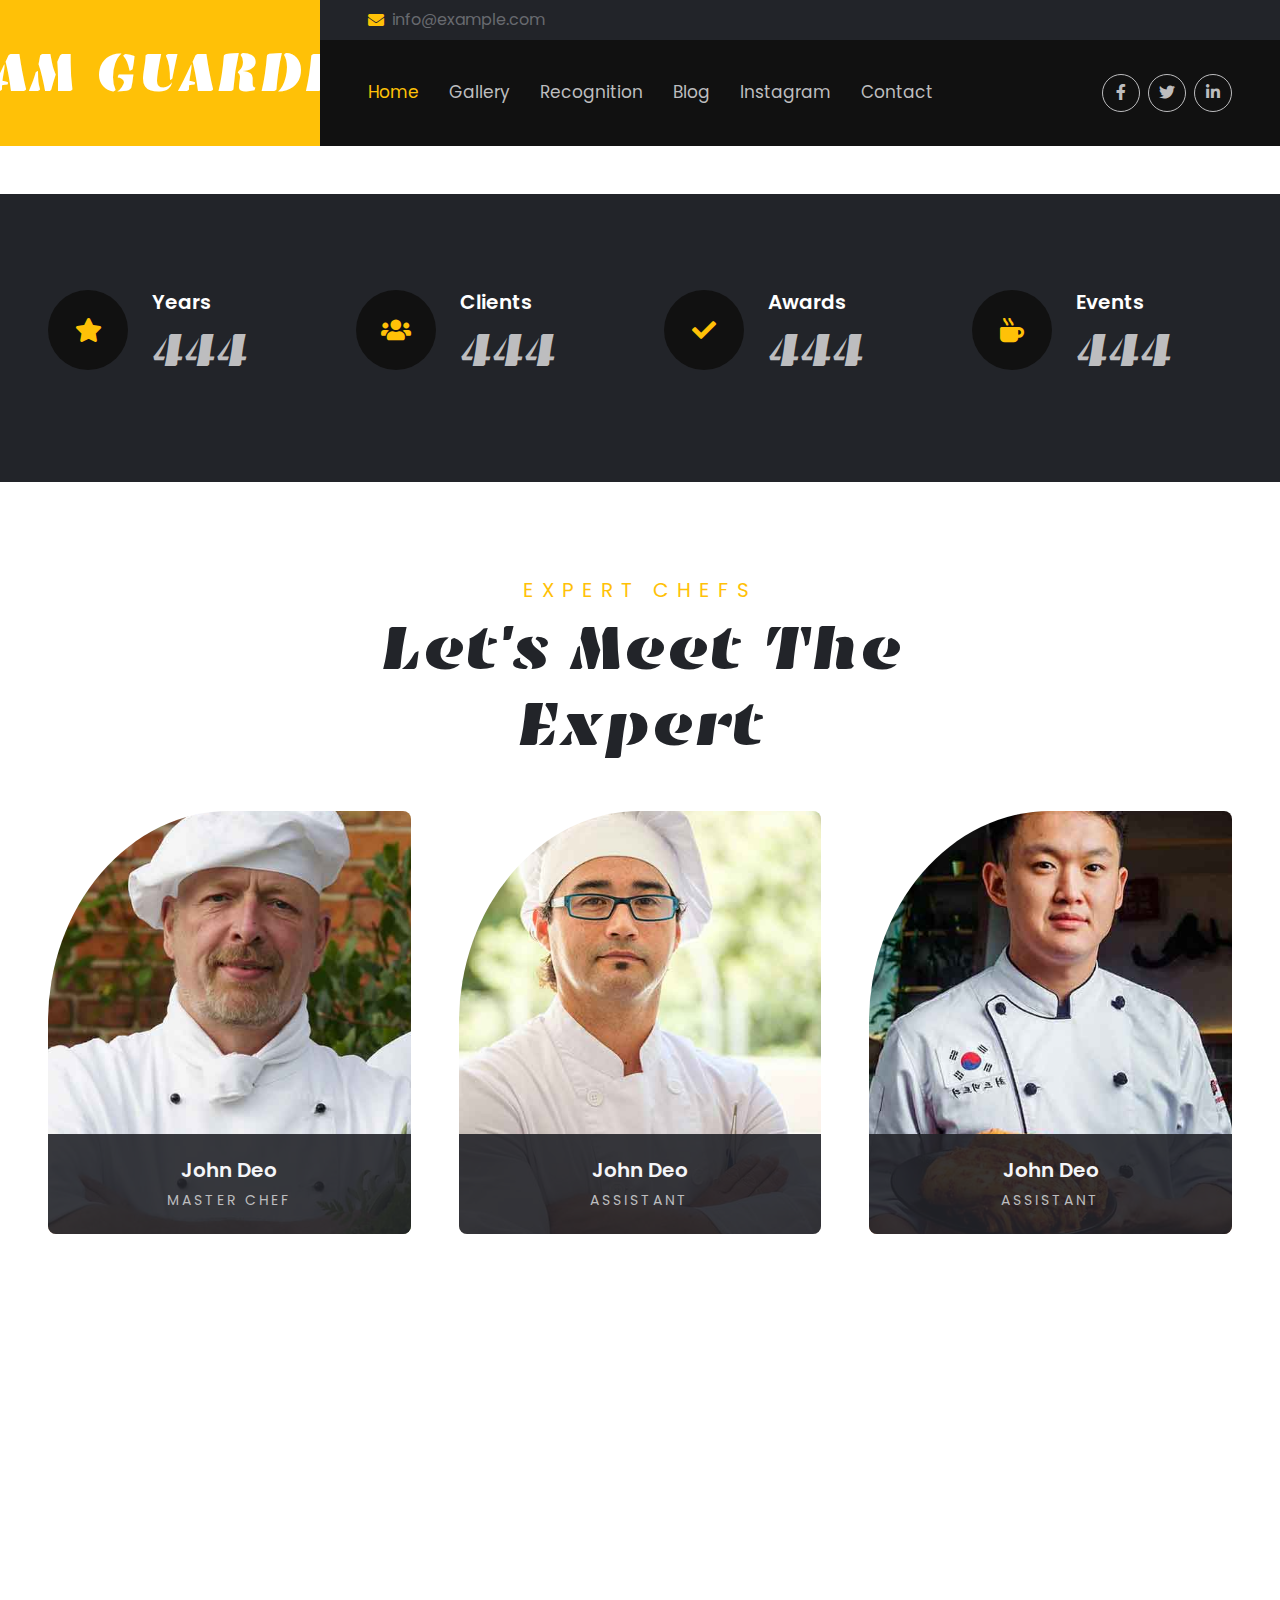
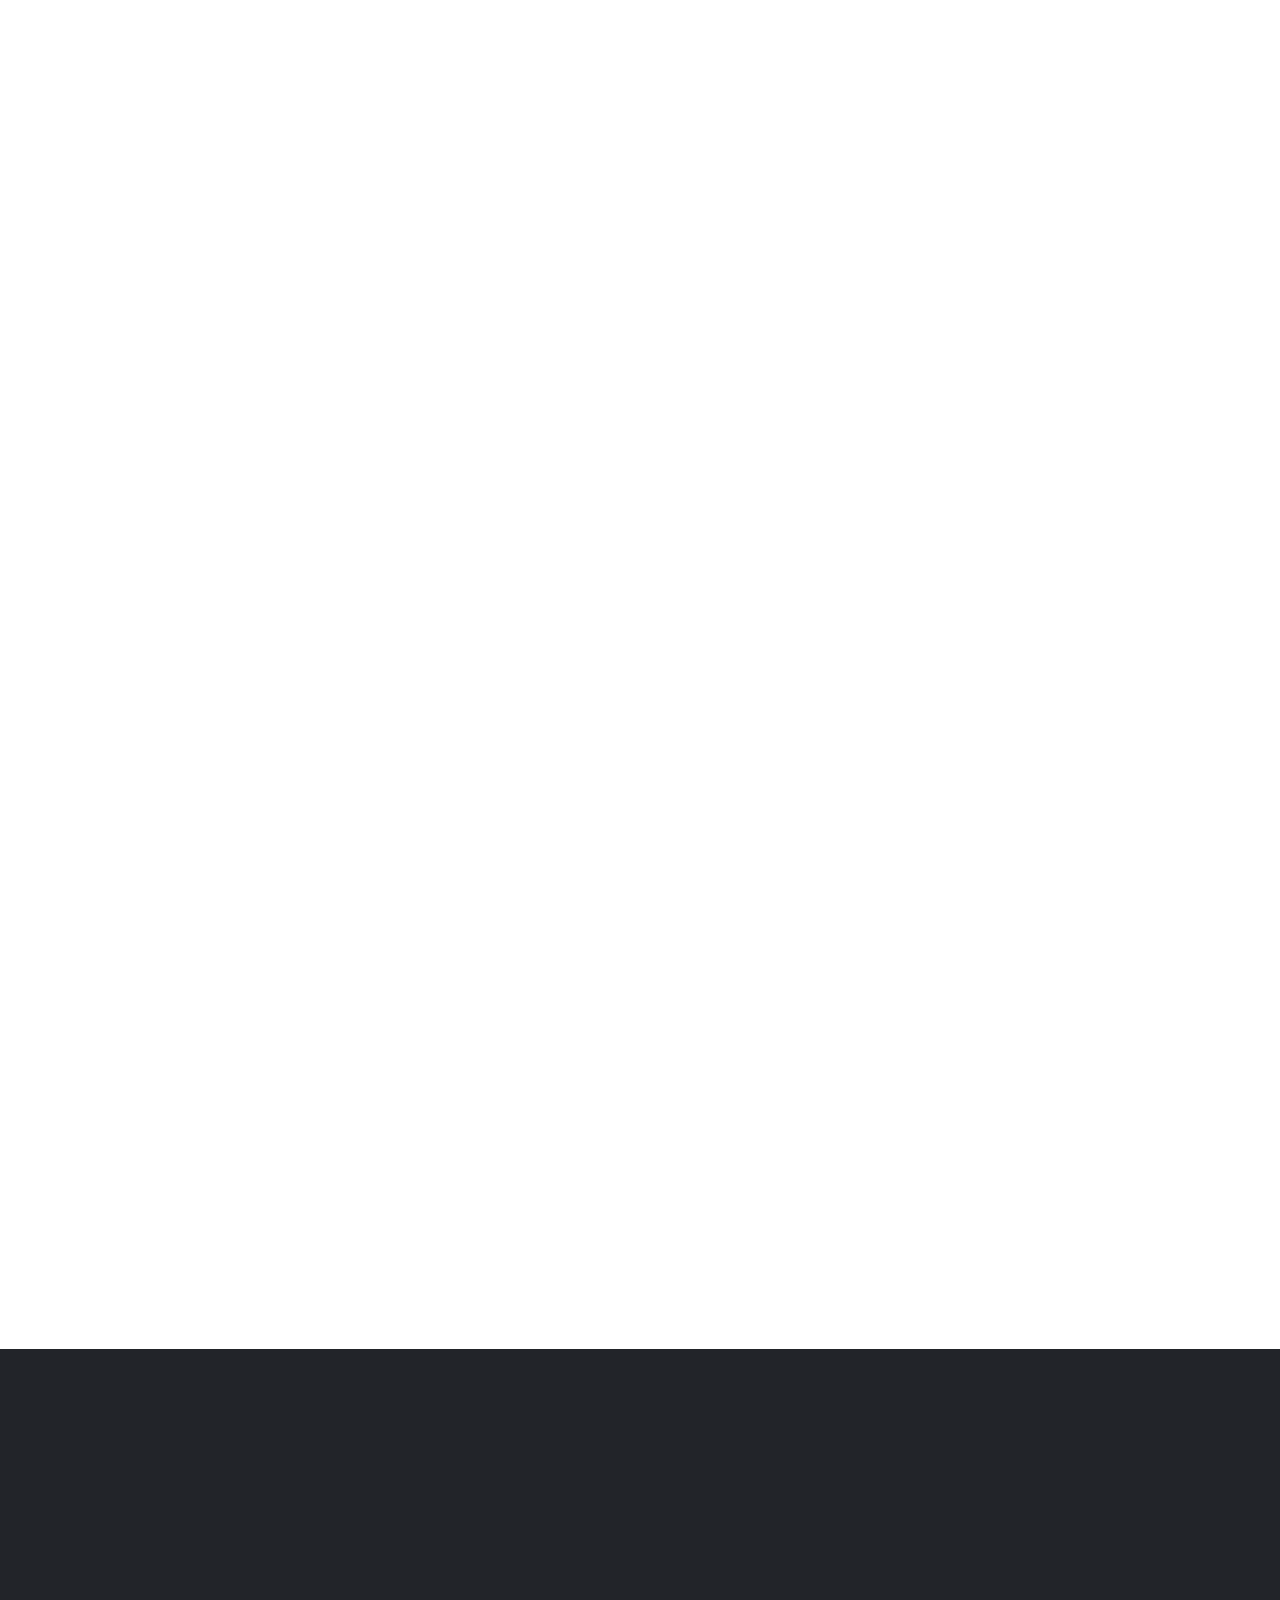
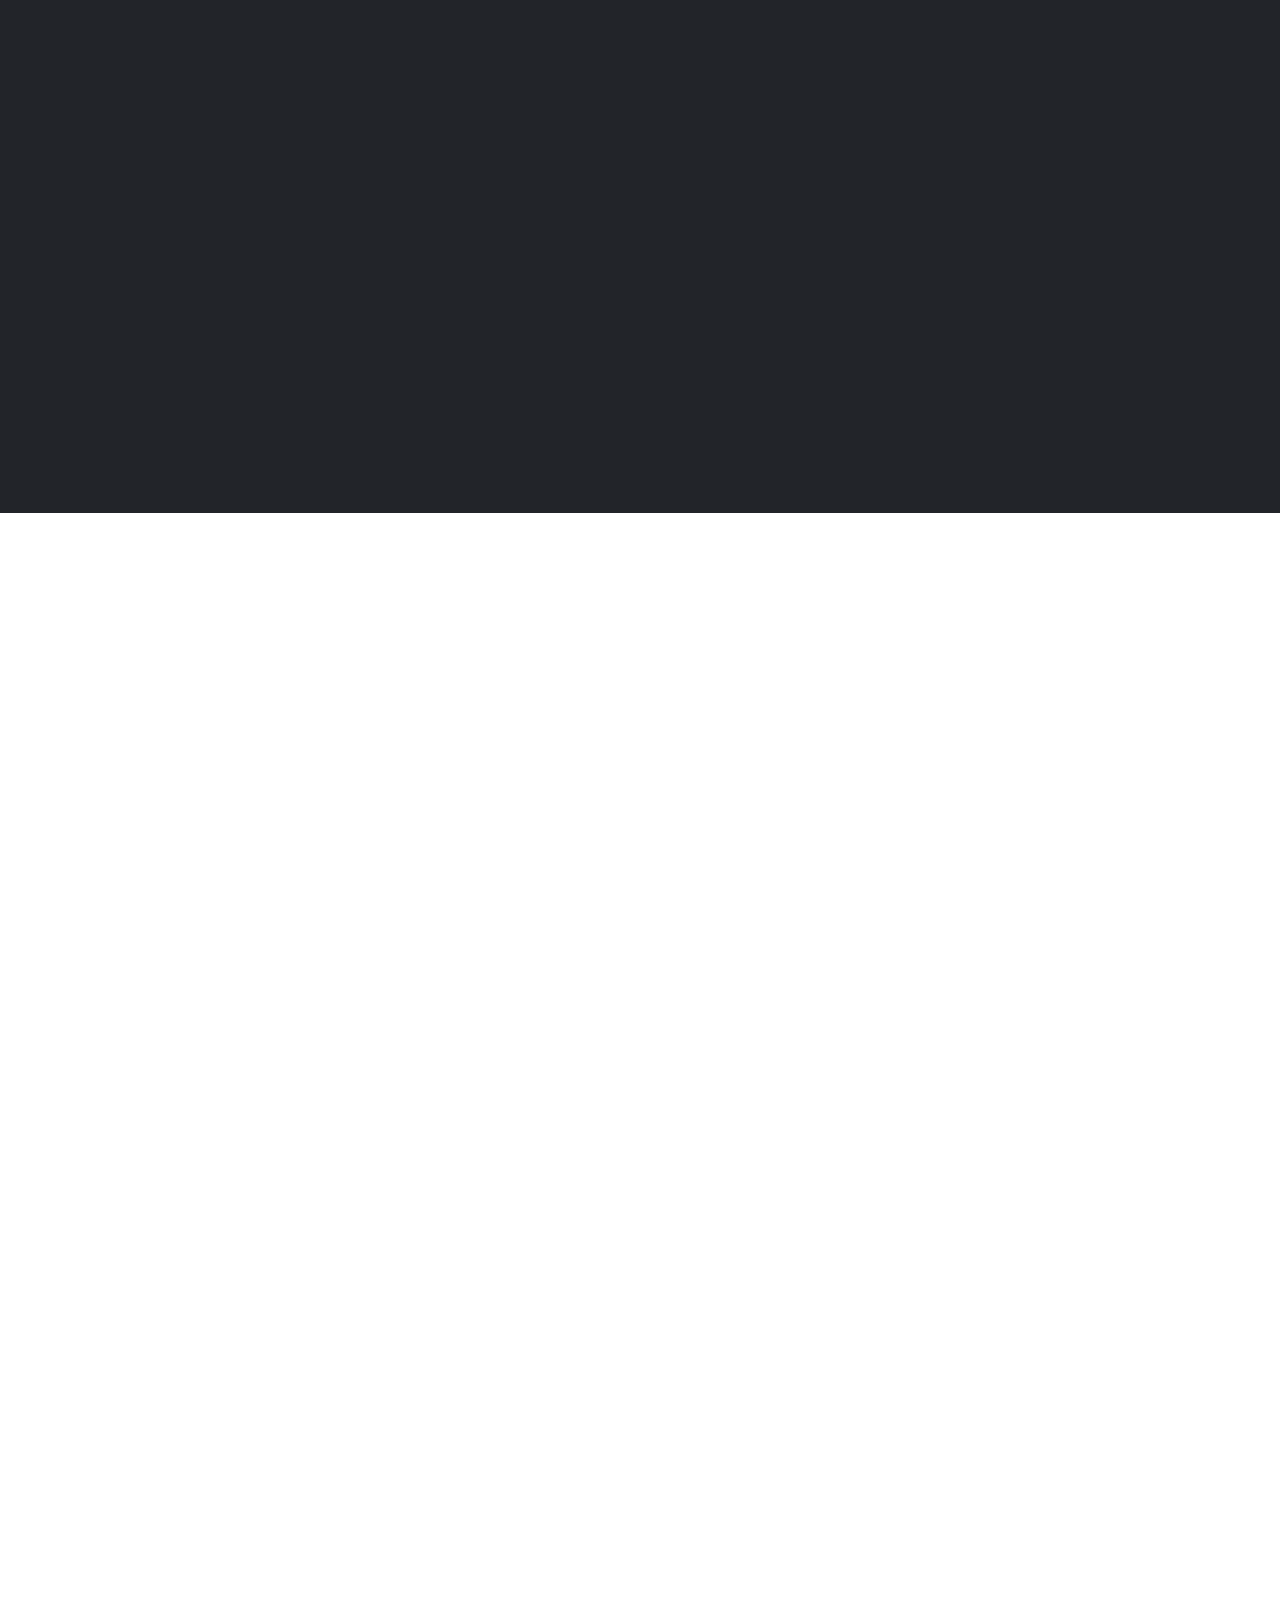
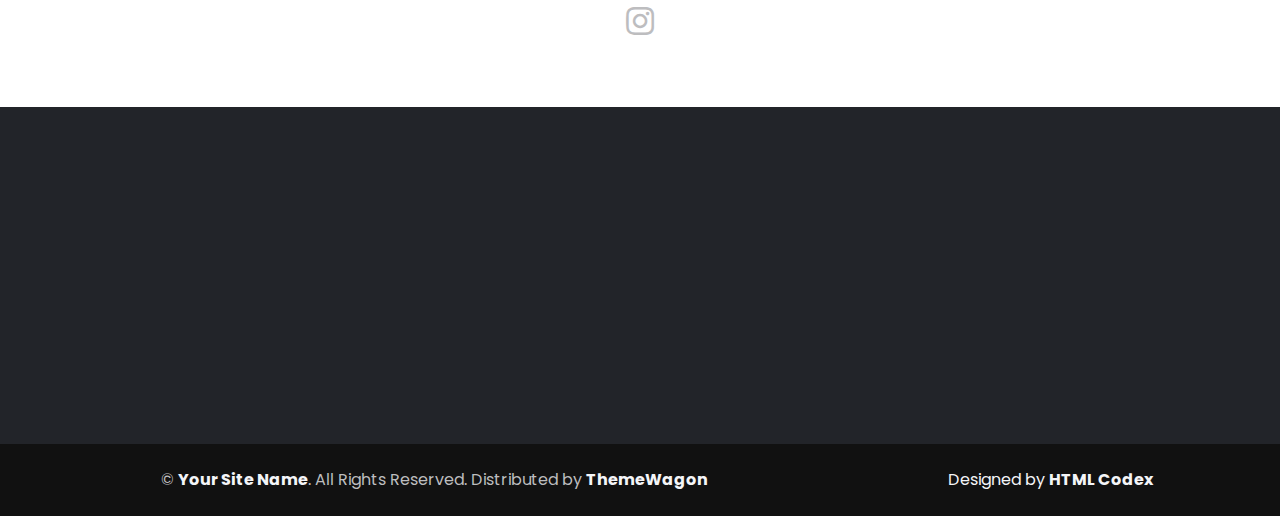
<file: recognition.html>
<!DOCTYPE html>
<html lang="en">

<head>
    <meta charset="utf-8">
    <title>CHEFER - Chef Website Template</title>
    <meta content="width=device-width, initial-scale=1.0" name="viewport">
    <meta content="Free HTML Templates" name="keywords">
    <meta content="Free HTML Templates" name="description">

    <!-- Google Web Fonts -->
    <link rel="preconnect" href="https://fonts.googleapis.com">
    <link rel="preconnect" href="https://fonts.gstatic.com" crossorigin>
    <link href="https://fonts.googleapis.com/css2?family=Emblema+One&family=Poppins:wght@400;600&display=swap"
        rel="stylesheet">

    <!-- Icon Font Stylesheet -->
    <link href="https://cdnjs.cloudflare.com/ajax/libs/font-awesome/5.15.0/css/all.min.css" rel="stylesheet">
    <link href="https://cdn.jsdelivr.net/npm/bootstrap-icons@1.4.1/font/bootstrap-icons.css" rel="stylesheet">

    <!-- Libraries Stylesheet -->
    <link href="lib/animate/animate.min.css" rel="stylesheet">
    <link href="lib/owlcarousel/assets/owl.carousel.min.css" rel="stylesheet">

    <!-- Customized Bootstrap Stylesheet -->
    <link href="css/bootstrap.min.css" rel="stylesheet">

    <!-- Template Stylesheet -->
    <link href="css/style.css" rel="stylesheet">
</head>

<body>
    <!-- Spinner Start -->
    <div id="spinner" class="show bg-dark position-fixed translate-middle w-100 vh-100 top-50 start-50 d-flex align-items-center justify-content-center">
        <div class="spinner-border text-warning" role="status" style="width: 3rem; height: 3rem;"></div>
    </div>
    <!-- Spinner End -->


    <!-- Header Start -->
    <div class="container-fluid bg-dark px-0">
        <div class="row gx-0 wow fadeIn" data-wow-delay="0.1s">
            <div class="col-lg-3 bg-warning d-none d-lg-block">
                <a href="index.html"
                    class="navbar-brand w-100 h-100 m-0 p-0 d-flex align-items-center justify-content-center">
                    <h1 class="m-0 display-4 text-white text-uppercase">Team Guardian</h1>
                </a>
            </div>
            <div class="col-lg-9">
                <div class="row gx-0 d-none d-lg-flex bg-dark">
                    <div class="col-6 px-5 text-start">
                        <div class="h-100 d-inline-flex align-items-center py-2 me-4">
                            <i class="fa fa-envelope text-warning me-2"></i>
                            <p class="mb-0">info@example.com</p>
                        </div>
                    </div>
                </div>
                <nav class="navbar navbar-expand-lg navbar-dark p-3 p-lg-0 px-lg-5" style="background: #111111;">
                    <a href="index.html" class="navbar-brand d-block d-lg-none">
                        <h1 class="m-0 display-4 text-warning text-uppercase">Team Guardian</h1>
                    </a>
                    <button type="button" class="navbar-toggler" data-bs-toggle="collapse"
                        data-bs-target="#navbarCollapse">
                        <span class="navbar-toggler-icon"></span>
                    </button>
                    <div class="collapse navbar-collapse justify-content-between" id="navbarCollapse">
                        <div class="navbar-nav mr-auto py-0">
                            <a href="index.html" class="nav-item nav-link active">Home</a>
                            <a href="gallery.html" class="nav-item nav-link">Gallery</a>
                            <a href="recognition.html" class="nav-item nav-link">Recognition</a>
                            <a href="blog.html" class="nav-item nav-link">Blog</a>
                            <a href="instagram.html" class="nav-item nav-link">Instagram</a>
                            <a href="contact.html" class="nav-item nav-link">Contact</a>
                        </div>
                        <div class="d-none d-lg-flex align-items-center py-2">
                            <a class="btn btn-outline-secondary btn-square rounded-circle ms-2" href="">
                                <i class="fab fa-facebook-f"></i>
                            </a>
                            <a class="btn btn-outline-secondary btn-square rounded-circle ms-2" href="">
                                <i class="fab fa-twitter"></i>
                            </a>
                            <a class="btn btn-outline-secondary btn-square rounded-circle ms-2" href="">
                                <i class="fab fa-linkedin-in"></i>
                            </a>
                        </div>
                    </div>
                </nav>
            </div>
        </div>
    </div>
    <!-- Header End -->

     <!-- Facts Start -->
    <div class="container-fluid bg-dark facts p-5 my-5">
        <div class="row gx-5 gy-4 py-5">
            <div class="col-lg-3 col-md-6 wow fadeIn" data-wow-delay="0.1s">
                <div class="d-flex">
                    <div class="rounded-circle d-flex align-items-center justify-content-center mb-3"
                        style="width: 80px; height: 80px; background: #111111;">
                        <i class="fa fa-star fs-4 text-warning"></i>
                    </div>
                    <div class="ps-4">
                        <h5 class="text-white">Years</h5>
                        <h1 class="display-5 text-secondary mb-0" data-toggle="counter-up">1234</h1>
                    </div>
                </div>
            </div>
            <div class="col-lg-3 col-md-6 wow fadeIn" data-wow-delay="0.2s">
                <div class="d-flex">
                    <div class="rounded-circle d-flex align-items-center justify-content-center mb-3"
                        style="width: 80px; height: 80px; background: #111111;">
                        <i class="fa fa-users fs-4 text-warning"></i>
                    </div>
                    <div class="ps-4">
                        <h5 class="text-white">Clients</h5>
                        <h1 class="display-5 text-secondary mb-0" data-toggle="counter-up">1234</h1>
                    </div>
                </div>
            </div>
            <div class="col-lg-3 col-md-6 wow fadeIn" data-wow-delay="0.3s">
                <div class="d-flex">
                    <div class="rounded-circle d-flex align-items-center justify-content-center mb-3"
                        style="width: 80px; height: 80px; background: #111111;">
                        <i class="fa fa-check fs-4 text-warning"></i>
                    </div>
                    <div class="ps-4">
                        <h5 class="text-white">Awards</h5>
                        <h1 class="display-5 text-secondary mb-0" data-toggle="counter-up">1234</h1>
                    </div>
                </div>
            </div>
            <div class="col-lg-3 col-md-6 wow fadeIn" data-wow-delay="0.4s">
                <div class="d-flex">
                    <div class="rounded-circle d-flex align-items-center justify-content-center mb-3"
                        style="width: 80px; height: 80px; background: #111111;">
                        <i class="fa fa-mug-hot fs-4 text-warning"></i>
                    </div>
                    <div class="ps-4">
                        <h5 class="text-white">Events</h5>
                        <h1 class="display-5 text-secondary mb-0" data-toggle="counter-up">1234</h1>
                    </div>
                </div>
            </div>
        </div>
    </div>
    <!-- Facts End -->

    <!-- Team Start -->
    <div class="container-fluid p-5">
        <div class="mb-5 text-center wow fadeIn" data-wow-delay="0.1s" style="max-width: 700px; margin: auto;">
            <h5 class="section-title">Expert Chefs</h5>
            <h1 class="display-3 mb-0">Let's Meet The Expert</h1>
        </div>
        <div class="row g-5">
            <div class="col-lg-4 col-md-6 wow fadeIn" data-wow-delay="0.1s">
                <div class="team-item position-relative">
                    <div class="position-relative overflow-hidden rounded-circle rounded-bottom rounded-end">
                        <img class="img-fluid w-100" src="img/team-1.jpg" alt="">
                        <div class="team-overlay">
                            <div class="d-flex align-items-center justify-content-start">
                                <a class="btn btn-light btn-square rounded-circle mx-1" href="#"><i
                                        class="fab fa-twitter"></i></a>
                                <a class="btn btn-light btn-square rounded-circle mx-1" href="#"><i
                                        class="fab fa-facebook-f"></i></a>
                                <a class="btn btn-light btn-square rounded-circle mx-1" href="#"><i
                                        class="fab fa-linkedin-in"></i></a>
                            </div>
                        </div>
                    </div>
                    <div class="position-absolute start-0 bottom-0 d-flex flex-column justify-content-center w-100 rounded-bottom text-center"
                        style="height: 100px; background: rgba(34, 36, 41, .9);">
                        <h5 class="text-light">John Deo</h5>
                        <p class="small text-uppercase text-secondary m-0" style="letter-spacing: 3px;">Master Chef</p>
                    </div>
                </div>
            </div>
            <div class="col-lg-4 col-md-6 wow fadeIn" data-wow-delay="0.3s">
                <div class="team-item position-relative">
                    <div class="position-relative overflow-hidden rounded-circle rounded-bottom rounded-end">
                        <img class="img-fluid w-100" src="img/team-2.jpg" alt="">
                        <div class="team-overlay">
                            <div class="d-flex align-items-center justify-content-start">
                                <a class="btn btn-light btn-square rounded-circle mx-1" href="#"><i
                                        class="fab fa-twitter"></i></a>
                                <a class="btn btn-light btn-square rounded-circle mx-1" href="#"><i
                                        class="fab fa-facebook-f"></i></a>
                                <a class="btn btn-light btn-square rounded-circle mx-1" href="#"><i
                                        class="fab fa-linkedin-in"></i></a>
                            </div>
                        </div>
                    </div>
                    <div class="position-absolute start-0 bottom-0 d-flex flex-column justify-content-center w-100 rounded-bottom text-center"
                        style="height: 100px; background: rgba(34, 36, 41, .9);">
                        <h5 class="text-light">John Deo</h5>
                        <p class="small text-uppercase text-secondary m-0" style="letter-spacing: 3px;">Assistant</p>
                    </div>
                </div>
            </div>
            <div class="col-lg-4 col-md-6 wow fadeIn" data-wow-delay="0.5s">
                <div class="team-item position-relative">
                    <div class="position-relative overflow-hidden rounded-circle rounded-bottom rounded-end">
                        <img class="img-fluid w-100" src="img/team-3.jpg" alt="">
                        <div class="team-overlay">
                            <div class="d-flex align-items-center justify-content-start">
                                <a class="btn btn-light btn-square rounded-circle mx-1" href="#"><i
                                        class="fab fa-twitter"></i></a>
                                <a class="btn btn-light btn-square rounded-circle mx-1" href="#"><i
                                        class="fab fa-facebook-f"></i></a>
                                <a class="btn btn-light btn-square rounded-circle mx-1" href="#"><i
                                        class="fab fa-linkedin-in"></i></a>
                            </div>
                        </div>
                    </div>
                    <div class="position-absolute start-0 bottom-0 d-flex flex-column justify-content-center w-100 rounded-bottom text-center"
                        style="height: 100px; background: rgba(34, 36, 41, .9);">
                        <h5 class="text-light">John Deo</h5>
                        <p class="small text-uppercase text-secondary m-0" style="letter-spacing: 3px;">Assistant</p>
                    </div>
                </div>
            </div>
        </div>
    </div>
    <!-- Team End -->
     
    <!-- Blog Start -->
    <div class="container-fluid p-5">
        <div class="mb-5 text-center wow fadeIn" data-wow-delay="0.1s" style="max-width: 700px; margin: auto;">
            <h5 class="section-title">Our Blog</h5>
            <h1 class="display-3 mb-0">Latest Articles From Food Blog</h1>
        </div>
        <div class="row g-5">
            <div class="col-lg-4 col-md-6 wow fadeIn" data-wow-delay="0.1s">
                <div class="blog-item">
                    <div class="position-relative overflow-hidden rounded-top">
                        <img class="img-fluid" src="img/menu-3.jpg" alt="">
                    </div>
                    <div class="bg-dark d-flex align-items-center rounded-bottom p-4">
                        <div class="flex-shrink-0 text-center text-secondary border-end border-secondary pe-3 me-3">
                            <span>01</span>
                            <h6 class="text-warning text-uppercase mb-0">January</h6>
                            <span>2045</span>
                        </div>
                        <a class="h5 lh-base text-light" href="">Sed amet tempor amet sit kasd sea lorem</h4></a>
                    </div>
                </div>
            </div>
            <div class="col-lg-4 col-md-6 wow fadeIn" data-wow-delay="0.3s">
                <div class="blog-item">
                    <div class="position-relative overflow-hidden rounded-top">
                        <img class="img-fluid" src="img/menu-5.jpg" alt="">
                    </div>
                    <div class="bg-dark d-flex align-items-center rounded-bottom p-4">
                        <div class="flex-shrink-0 text-center text-secondary border-end border-secondary pe-3 me-3">
                            <span>01</span>
                            <h6 class="text-warning text-uppercase mb-0">January</h6>
                            <span>2045</span>
                        </div>
                        <a class="h5 lh-base text-light" href="">Sed amet tempor amet sit kasd sea lorem</h4></a>
                    </div>
                </div>
            </div>
            <div class="col-lg-4 col-md-6 wow fadeIn" data-wow-delay="0.5s">
                <div class="blog-item">
                    <div class="position-relative overflow-hidden rounded-top">
                        <img class="img-fluid" src="img/menu-7.jpg" alt="">
                    </div>
                    <div class="bg-dark d-flex align-items-center rounded-bottom p-4">
                        <div class="flex-shrink-0 text-center text-secondary border-end border-secondary pe-3 me-3">
                            <span>01</span>
                            <h6 class="text-warning text-uppercase mb-0">January</h6>
                            <span>2045</span>
                        </div>
                        <a class="h5 lh-base text-light" href="">Sed amet tempor amet sit kasd sea lorem</h4></a>
                    </div>
                </div>
            </div>
        </div>
    </div>
    <!-- Blog End -->


    <!-- Testimonial Start -->
    <div class="container-fluid p-0 py-5">
        <div class="row g-0">
            <div class="col-lg-6 wow fadeIn" data-wow-delay="0.1s" style="min-height: 500px;">
                <div class="h-100 position-relative overflow-hidden" style="border-top-left-radius: 50%;">
                    <img class="position-absolute w-100 h-100" src="img/testimonial.jpg" style="object-fit: cover;">
                </div>
            </div>
            <div class="col-lg-6 bg-dark p-5 overflow-hidden wow fadeIn" data-wow-delay="0.3s" style="border-bottom-right-radius: 50%;">
                <div class="mb-5">
                    <h5 class="section-title">Testimonial</h5>
                    <h1 class="display-3 text-secondary mb-0">Our Client Say</h1>
                </div>
                <div class="owl-carousel testimonial-carousel">
                    <div class="testimonial-item">
                        <p class="fs-4 fw-normal text-light mb-4"><i
                                class="fa fa-quote-left text-warning me-3"></i>Dolores sed duo clita tempor justo dolor
                            et stet lorem kasd labore dolore lorem ipsum. At lorem lorem magna ut et, nonumy et labore
                            et tempor diam tempor erat dolor rebum sit ipsum.</p>
                        <div class="d-flex align-items-center">
                            <img class="img-fluid rounded-circle" src="img/testimonial-1.jpg" alt="">
                            <div class="ps-4">
                                <h5 class="text-secondary">Client Name</h5>
                                <span class="small text-uppercase text-secondary"
                                    style="letter-spacing: 3px;">Profession</span>
                            </div>
                        </div>
                    </div>
                    <div class="testimonial-item">
                        <p class="fs-4 fw-normal text-light mb-4"><i
                                class="fa fa-quote-left text-warning me-3"></i>Dolores sed duo clita tempor justo dolor
                            et stet lorem kasd labore dolore lorem ipsum. At lorem lorem magna ut et, nonumy et labore
                            et tempor diam tempor erat dolor rebum sit ipsum.</p>
                        <div class="d-flex align-items-center">
                            <img class="img-fluid rounded-circle" src="img/testimonial-2.jpg" alt="">
                            <div class="ps-4">
                                <h5 class="text-secondary">Client Name</h5>
                                <span class="small text-uppercase text-secondary"
                                    style="letter-spacing: 3px;">Profession</span>
                            </div>
                        </div>
                    </div>
                </div>
            </div>
        </div>
    </div>
    <!-- Testimonial End -->


    <!-- Feature Start -->
    <div class="container-fluid feature position-relative p-5 pb-0 mt-5">
        <div class="row g-5 gb-5">
            <div class="col-lg-4 col-md-6 wow fadeIn" data-wow-delay="0.1s">
                <div class="feature-item rounded text-center p-5">
                    <img class="img-fluid bg-white rounded-circle" src="img/feature-1.png" style="width: 150px; height: 150px;">
                    <h3 class="my-4">Best Chef</h3>
                    <p class="text-light">Sed amet tempor amet sit kasd sea lorem dolor ipsum elitr dolor amet kasd
                        elitr duo vero amet amet stet</p>
                    <a class="font-body" style="letter-spacing: 1px;" href="">Read More <i
                            class="bi bi-arrow-right"></i></a>
                </div>
            </div>
            <div class="col-lg-4 col-md-6 wow fadeIn" data-wow-delay="0.3s">
                <div class="feature-item rounded text-center p-5">
                    <img class="img-fluid bg-white rounded-circle" src="img/feature-2.png" style="width: 150px; height: 150px;">
                    <h3 class="my-4">Menu Variations</h3>
                    <p class="text-light">Sed amet tempor amet sit kasd sea lorem dolor ipsum elitr dolor amet kasd
                        elitr duo vero amet amet stet</p>
                    <a class="font-body" style="letter-spacing: 1px;" href="">Read More <i
                            class="bi bi-arrow-right"></i></a>
                </div>
            </div>
            <div class="col-lg-4 col-md-6 wow fadeIn" data-wow-delay="0.5s">
                <div class="feature-item rounded text-center p-5">
                    <img class="img-fluid bg-white rounded-circle" src="img/feature-3.png" style="width: 150px; height: 150px;">
                    <h3 class="my-4">Healthy Food</h3>
                    <p class="text-light">Sed amet tempor amet sit kasd sea lorem dolor ipsum elitr dolor amet kasd
                        elitr duo vero amet amet stet</p>
                    <a class="font-body" style="letter-spacing: 1px;" href="">Read More <i
                            class="bi bi-arrow-right"></i></a>
                </div>
            </div>
            <div class="col-lg-12 col-md-6 text-center wow fadeIn" data-wow-delay="0.1s">
                <h1 class="display-4 text-secondary mb-4"><span class="text-warning">30% Discount</span><br> For This Summer</h1>
                <a href="" class="btn btn-warning py-3 px-5">Order Now</a>
            </div>
        </div>
    </div>
    <!-- Feature End -->


    <!-- Menu Start -->
    <div class="container-fluid menu py-5 px-0">
        <div class="mb-5 text-center wow fadeIn" data-wow-delay="0.1s" style="max-width: 700px; margin: auto;">
            <h5 class="section-title">Our Menu</h5>
            <h1 class="display-3 mb-0">Hands Craft More Than Meals</h1>
        </div>
        <div class="tab-class text-center">
            <ul class="nav nav-pills d-inline-flex justify-content-center bg-dark text-uppercase rounded-pill mb-5 wow fadeIn" data-wow-delay="0.2s">
                <li class="nav-item">
                    <a class="nav-link rounded-pill text-white active" data-bs-toggle="pill" href="#tab-1">Breakfast</a>
                </li>
                <li class="nav-item">
                    <a class="nav-link rounded-pill text-white" data-bs-toggle="pill" href="#tab-2">Launch</a>
                </li>
                <li class="nav-item">
                    <a class="nav-link rounded-pill text-white" data-bs-toggle="pill" href="#tab-3">Dinner</a>
                </li>
            </ul>
            <div class="tab-content">
                <div id="tab-1" class="tab-pane fade show p-0 active">
                    <div class="row g-0">
                        <div class="col-lg-3 col-md-4 col-sm-6 wow fadeIn" data-wow-delay="0.1s">
                            <div class="position-relative">
                                <img class="img-fluid" src="img/menu-1.jpg" alt="">
                                <div
                                    class="position-absolute bottom-0 end-0 mb-4 me-4 py-1 px-3 bg-dark rounded-pill text-warning">
                                    BBQ Chicken</div>
                            </div>
                        </div>
                        <div class="col-lg-3 col-md-4 col-sm-6 wow fadeIn" data-wow-delay="0.2s">
                            <div class="position-relative">
                                <img class="img-fluid" src="img/menu-2.jpg" alt="">
                                <div
                                    class="position-absolute bottom-0 end-0 mb-4 me-4 py-1 px-3 bg-dark rounded-pill text-warning">
                                    BBQ Chicken</div>
                            </div>
                        </div>
                        <div class="col-lg-3 col-md-4 col-sm-6 wow fadeIn" data-wow-delay="0.3s">
                            <div class="position-relative">
                                <img class="img-fluid" src="img/menu-3.jpg" alt="">
                                <div
                                    class="position-absolute bottom-0 end-0 mb-4 me-4 py-1 px-3 bg-dark rounded-pill text-warning">
                                    BBQ Chicken</div>
                            </div>
                        </div>
                        <div class="col-lg-3 col-md-4 col-sm-6 wow fadeIn" data-wow-delay="0.4s">
                            <div class="position-relative">
                                <img class="img-fluid" src="img/menu-4.jpg" alt="">
                                <div
                                    class="position-absolute bottom-0 end-0 mb-4 me-4 py-1 px-3 bg-dark rounded-pill text-warning">
                                    BBQ Chicken</div>
                            </div>
                        </div>
                        <div class="col-lg-3 col-md-4 col-sm-6 wow fadeIn" data-wow-delay="0.5s">
                            <div class="position-relative">
                                <img class="img-fluid" src="img/menu-5.jpg" alt="">
                                <div
                                    class="position-absolute bottom-0 end-0 mb-4 me-4 py-1 px-3 bg-dark rounded-pill text-warning">
                                    BBQ Chicken</div>
                            </div>
                        </div>
                        <div class="col-lg-3 col-md-4 col-sm-6 wow fadeIn" data-wow-delay="0.6s">
                            <div class="position-relative">
                                <img class="img-fluid" src="img/menu-6.jpg" alt="">
                                <div
                                    class="position-absolute bottom-0 end-0 mb-4 me-4 py-1 px-3 bg-dark rounded-pill text-warning">
                                    BBQ Chicken</div>
                            </div>
                        </div>
                        <div class="col-lg-3 col-md-4 col-sm-6 wow fadeIn" data-wow-delay="0.7s">
                            <div class="position-relative">
                                <img class="img-fluid" src="img/menu-7.jpg" alt="">
                                <div
                                    class="position-absolute bottom-0 end-0 mb-4 me-4 py-1 px-3 bg-dark rounded-pill text-warning">
                                    BBQ Chicken</div>
                            </div>
                        </div>
                        <div class="col-lg-3 col-md-4 col-sm-6 wow fadeIn" data-wow-delay="0.8s">
                            <div class="position-relative">
                                <img class="img-fluid" src="img/menu-8.jpg" alt="">
                                <div
                                    class="position-absolute bottom-0 end-0 mb-4 me-4 py-1 px-3 bg-dark rounded-pill text-warning">
                                    BBQ Chicken</div>
                            </div>
                        </div>
                    </div>
                </div>
                <div id="tab-2" class="tab-pane fade p-0">
                    <div class="row g-0">
                        <div class="col-lg-3 col-md-4 col-sm-6">
                            <div class="position-relative">
                                <img class="img-fluid" src="img/menu-2.jpg" alt="">
                                <div
                                    class="position-absolute bottom-0 end-0 mb-4 me-4 py-1 px-3 bg-dark rounded-pill text-warning">
                                    BBQ Chicken</div>
                            </div>
                        </div>
                        <div class="col-lg-3 col-md-4 col-sm-6">
                            <div class="position-relative">
                                <img class="img-fluid" src="img/menu-3.jpg" alt="">
                                <div
                                    class="position-absolute bottom-0 end-0 mb-4 me-4 py-1 px-3 bg-dark rounded-pill text-warning">
                                    BBQ Chicken</div>
                            </div>
                        </div>
                        <div class="col-lg-3 col-md-4 col-sm-6">
                            <div class="position-relative">
                                <img class="img-fluid" src="img/menu-4.jpg" alt="">
                                <div
                                    class="position-absolute bottom-0 end-0 mb-4 me-4 py-1 px-3 bg-dark rounded-pill text-warning">
                                    BBQ Chicken</div>
                            </div>
                        </div>
                        <div class="col-lg-3 col-md-4 col-sm-6">
                            <div class="position-relative">
                                <img class="img-fluid" src="img/menu-5.jpg" alt="">
                                <div
                                    class="position-absolute bottom-0 end-0 mb-4 me-4 py-1 px-3 bg-dark rounded-pill text-warning">
                                    BBQ Chicken</div>
                            </div>
                        </div>
                        <div class="col-lg-3 col-md-4 col-sm-6">
                            <div class="position-relative">
                                <img class="img-fluid" src="img/menu-6.jpg" alt="">
                                <div
                                    class="position-absolute bottom-0 end-0 mb-4 me-4 py-1 px-3 bg-dark rounded-pill text-warning">
                                    BBQ Chicken</div>
                            </div>
                        </div>
                        <div class="col-lg-3 col-md-4 col-sm-6">
                            <div class="position-relative">
                                <img class="img-fluid" src="img/menu-7.jpg" alt="">
                                <div
                                    class="position-absolute bottom-0 end-0 mb-4 me-4 py-1 px-3 bg-dark rounded-pill text-warning">
                                    BBQ Chicken</div>
                            </div>
                        </div>
                        <div class="col-lg-3 col-md-4 col-sm-6">
                            <div class="position-relative">
                                <img class="img-fluid" src="img/menu-8.jpg" alt="">
                                <div
                                    class="position-absolute bottom-0 end-0 mb-4 me-4 py-1 px-3 bg-dark rounded-pill text-warning">
                                    BBQ Chicken</div>
                            </div>
                        </div>
                        <div class="col-lg-3 col-md-4 col-sm-6">
                            <div class="position-relative">
                                <img class="img-fluid" src="img/menu-1.jpg" alt="">
                                <div
                                    class="position-absolute bottom-0 end-0 mb-4 me-4 py-1 px-3 bg-dark rounded-pill text-warning">
                                    BBQ Chicken</div>
                            </div>
                        </div>
                    </div>
                </div>
                <div id="tab-3" class="tab-pane fade p-0">
                    <div class="row g-0">
                        <div class="col-lg-3 col-md-4 col-sm-6">
                            <div class="position-relative">
                                <img class="img-fluid" src="img/menu-3.jpg" alt="">
                                <div
                                    class="position-absolute bottom-0 end-0 mb-4 me-4 py-1 px-3 bg-dark rounded-pill text-warning">
                                    BBQ Chicken</div>
                            </div>
                        </div>
                        <div class="col-lg-3 col-md-4 col-sm-6">
                            <div class="position-relative">
                                <img class="img-fluid" src="img/menu-4.jpg" alt="">
                                <div
                                    class="position-absolute bottom-0 end-0 mb-4 me-4 py-1 px-3 bg-dark rounded-pill text-warning">
                                    BBQ Chicken</div>
                            </div>
                        </div>
                        <div class="col-lg-3 col-md-4 col-sm-6">
                            <div class="position-relative">
                                <img class="img-fluid" src="img/menu-5.jpg" alt="">
                                <div
                                    class="position-absolute bottom-0 end-0 mb-4 me-4 py-1 px-3 bg-dark rounded-pill text-warning">
                                    BBQ Chicken</div>
                            </div>
                        </div>
                        <div class="col-lg-3 col-md-4 col-sm-6">
                            <div class="position-relative">
                                <img class="img-fluid" src="img/menu-6.jpg" alt="">
                                <div
                                    class="position-absolute bottom-0 end-0 mb-4 me-4 py-1 px-3 bg-dark rounded-pill text-warning">
                                    BBQ Chicken</div>
                            </div>
                        </div>
                        <div class="col-lg-3 col-md-4 col-sm-6">
                            <div class="position-relative">
                                <img class="img-fluid" src="img/menu-7.jpg" alt="">
                                <div
                                    class="position-absolute bottom-0 end-0 mb-4 me-4 py-1 px-3 bg-dark rounded-pill text-warning">
                                    BBQ Chicken</div>
                            </div>
                        </div>
                        <div class="col-lg-3 col-md-4 col-sm-6">
                            <div class="position-relative">
                                <img class="img-fluid" src="img/menu-8.jpg" alt="">
                                <div
                                    class="position-absolute bottom-0 end-0 mb-4 me-4 py-1 px-3 bg-dark rounded-pill text-warning">
                                    BBQ Chicken</div>
                            </div>
                        </div>
                        <div class="col-lg-3 col-md-4 col-sm-6">
                            <div class="position-relative">
                                <img class="img-fluid" src="img/menu-1.jpg" alt="">
                                <div
                                    class="position-absolute bottom-0 end-0 mb-4 me-4 py-1 px-3 bg-dark rounded-pill text-warning">
                                    BBQ Chicken</div>
                            </div>
                        </div>
                        <div class="col-lg-3 col-md-4 col-sm-6">
                            <div class="position-relative">
                                <img class="img-fluid" src="img/menu-2.jpg" alt="">
                                <div
                                    class="position-absolute bottom-0 end-0 mb-4 me-4 py-1 px-3 bg-dark rounded-pill text-warning">
                                    BBQ Chicken</div>
                            </div>
                        </div>
                    </div>
                </div>
            </div>
        </div>
    </div>
    <!-- Menu End -->


    <!-- Instagram Start -->
    <div class="container-fluid position-relative instagram p-0 mt-5">
        <a href="" class="d-flex align-items-center justify-content-center position-absolute top-50 start-50 translate-middle bg-white rounded-circle" style="width: 100px; height: 100px; z-index: 1;">
            <i class="fab fa-instagram fa-2x text-secondary"></i>
        </a>
        <div class="row g-0">
            <div class="col-lg-2 col-md-3 col-sm-4 wow fadeIn" data-wow-delay="0.1s">
                <img class="img-fluid" src="img/menu-2.jpg" alt="">
            </div>
            <div class="col-lg-2 col-md-3 col-sm-4 wow fadeIn" data-wow-delay="0.2s">
                <img class="img-fluid" src="img/menu-3.jpg" alt="">
            </div>
            <div class="col-lg-2 col-md-3 col-sm-4 wow fadeIn" data-wow-delay="0.3s">
                <img class="img-fluid" src="img/menu-4.jpg" alt="">
            </div>
            <div class="col-lg-2 col-md-3 col-sm-4 wow fadeIn" data-wow-delay="0.4s">
                <img class="img-fluid" src="img/menu-5.jpg" alt="">
            </div>
            <div class="col-lg-2 col-md-3 col-sm-4 wow fadeIn" data-wow-delay="0.5s">
                <img class="img-fluid" src="img/menu-6.jpg" alt="">
            </div>
            <div class="col-lg-2 col-md-3 col-sm-4 wow fadeIn" data-wow-delay="0.6s">
                <img class="img-fluid" src="img/menu-7.jpg" alt="">
            </div>
        </div>
    </div>
    <!-- Instagram End -->


    <!-- Footer Start -->
    <div class="container-fluid bg-dark text-secondary px-5">
        <div class="row gx-5 wow fadeIn" data-wow-delay="0.1s">
            <div class="col-lg-8 col-md-6">
                <div class="row gx-5">
                    <div class="col-lg-4 col-md-12 pt-5 mb-5">
                        <h3 class="text-light mb-4">Get In Touch</h3>
                        <div class="d-flex mb-2">
                            <i class="bi bi-geo-alt text-warning me-2"></i>
                            <p class="mb-0">123 Street, New York, USA</p>
                        </div>
                        <div class="d-flex mb-2">
                            <i class="bi bi-envelope-open text-warning me-2"></i>
                            <p class="mb-0">info@example.com</p>
                        </div>
                        <div class="d-flex mb-2">
                            <i class="bi bi-telephone text-warning me-2"></i>
                            <p class="mb-0">+012 345 67890</p>
                        </div>
                        <div class="d-flex mt-4">
                            <a class="btn btn-warning btn-square rounded-circle me-2" href="#"><i
                                    class="fab fa-twitter"></i></a>
                            <a class="btn btn-warning btn-square rounded-circle me-2" href="#"><i
                                    class="fab fa-facebook-f"></i></a>
                            <a class="btn btn-warning btn-square rounded-circle me-2" href="#"><i
                                    class="fab fa-linkedin-in"></i></a>
                            <a class="btn btn-warning btn-square rounded-circle" href="#"><i
                                    class="fab fa-instagram"></i></a>
                        </div>
                    </div>
                    <div class="col-lg-4 col-md-12 pt-0 pt-lg-5 mb-5">
                        <h3 class="text-light mb-4">Quick Links</h3>
                        <div class="d-flex flex-column justify-content-start">
                            <a class="text-secondary mb-2" href="#"><i
                                    class="bi bi-arrow-right text-warning me-2"></i>Home</a>
                            <a class="text-secondary mb-2" href="#"><i
                                    class="bi bi-arrow-right text-warning me-2"></i>About Us</a>
                            <a class="text-secondary mb-2" href="#"><i
                                    class="bi bi-arrow-right text-warning me-2"></i>Food Menu</a>
                            <a class="text-secondary mb-2" href="#"><i
                                    class="bi bi-arrow-right text-warning me-2"></i>Our Chefs</a>
                            <a class="text-secondary mb-2" href="#"><i
                                    class="bi bi-arrow-right text-warning me-2"></i>Latest Blog</a>
                            <a class="text-secondary" href="#"><i
                                    class="bi bi-arrow-right text-warning me-2"></i>Contact Us</a>
                        </div>
                    </div>
                    <div class="col-lg-4 col-md-12 pt-0 pt-lg-5 mb-5">
                        <h3 class="text-light mb-4">More Links</h3>
                        <div class="d-flex flex-column justify-content-start">
                            <a class="text-secondary mb-2" href="#"><i
                                    class="bi bi-arrow-right text-warning me-2"></i>Home</a>
                            <a class="text-secondary mb-2" href="#"><i
                                    class="bi bi-arrow-right text-warning me-2"></i>About Us</a>
                            <a class="text-secondary mb-2" href="#"><i
                                    class="bi bi-arrow-right text-warning me-2"></i>Food Menu</a>
                            <a class="text-secondary mb-2" href="#"><i
                                    class="bi bi-arrow-right text-warning me-2"></i>Our Chefs</a>
                            <a class="text-secondary mb-2" href="#"><i
                                    class="bi bi-arrow-right text-warning me-2"></i>Latest Blog</a>
                            <a class="text-secondary" href="#"><i
                                    class="bi bi-arrow-right text-warning me-2"></i>Contact Us</a>
                        </div>
                    </div>
                </div>
            </div>
            <div class="col-lg-4 col-md-6">
                <div class="d-flex flex-column align-items-center justify-content-center text-center h-100 p-5"
                    style="background: #111111;">
                    <h3 class="text-white mb-4">Newsletter</h3>
                    <h6 class="text-uppercase text-light mb-2">Subscribe Our Newsletter</h6>
                    <p class="small text-secondary">Amet justo diam dolor rebum lorem sit stet sea justo kasd</p>
                    <form action="">
                        <div class="input-group">
                            <input type="text" class="form-control border-white p-3" placeholder="Your Email">
                            <button class="btn btn-warning">Sign Up</button>
                        </div>
                    </form>
                </div>
            </div>
        </div>
    </div>
    <div class="container-fluid py-4 py-lg-0 px-5" style="background: #111111;">
        <div class="row gx-5">
            <div class="col-lg-8">
                <div class="py-lg-4 text-center">
                    <p class="text-secondary mb-0">&copy; <a class="text-light fw-bold" href="#">Your Site Name</a>. All
                        Rights Reserved. Distributed by <a class="text-light fw-bold"
                        href="https://themewagon.com">ThemeWagon</a></p>
                </div>
            </div>
            <div class="col-lg-4">
                <div class="py-lg-4 text-center credit">
                    <!--/*** This template is free as long as you keep the below author’s credit link/attribution link/backlink. ***/-->
                    <!--/*** If you'd like to use the template without the below author’s credit link/attribution link/backlink, ***/-->
                    <!--/*** you can purchase the Credit Removal License from "https://htmlcodex.com/credit-removal". ***/-->
                    <p class="text-light mb-0">Designed by <a class="text-light fw-bold"
                            href="https://htmlcodex.com">HTML Codex</a></p>
                </div>
            </div>
        </div>
    </div>
    <!-- Footer End -->


    <!-- Back to Top -->
    <a href="#" class="btn btn-dark py-3 fs-4 back-to-top"><i class="bi bi-arrow-up"></i></a>


    <!-- JavaScript Libraries -->
    <script src="https://ajax.googleapis.com/ajax/libs/jquery/3.6.4/jquery.min.js"></script>
    <script src="https://cdn.jsdelivr.net/npm/bootstrap@5.0.0/dist/js/bootstrap.bundle.min.js"></script>
    <script src="lib/wow/wow.min.js"></script>
    <script src="lib/easing/easing.min.js"></script>
    <script src="lib/waypoints/waypoints.min.js"></script>
    <script src="lib/counterup/counterup.min.js"></script>
    <script src="lib/owlcarousel/owl.carousel.min.js"></script>

    <!-- Template Javascript -->
    <script src="js/main.js"></script>
</body>

</html>
</file>
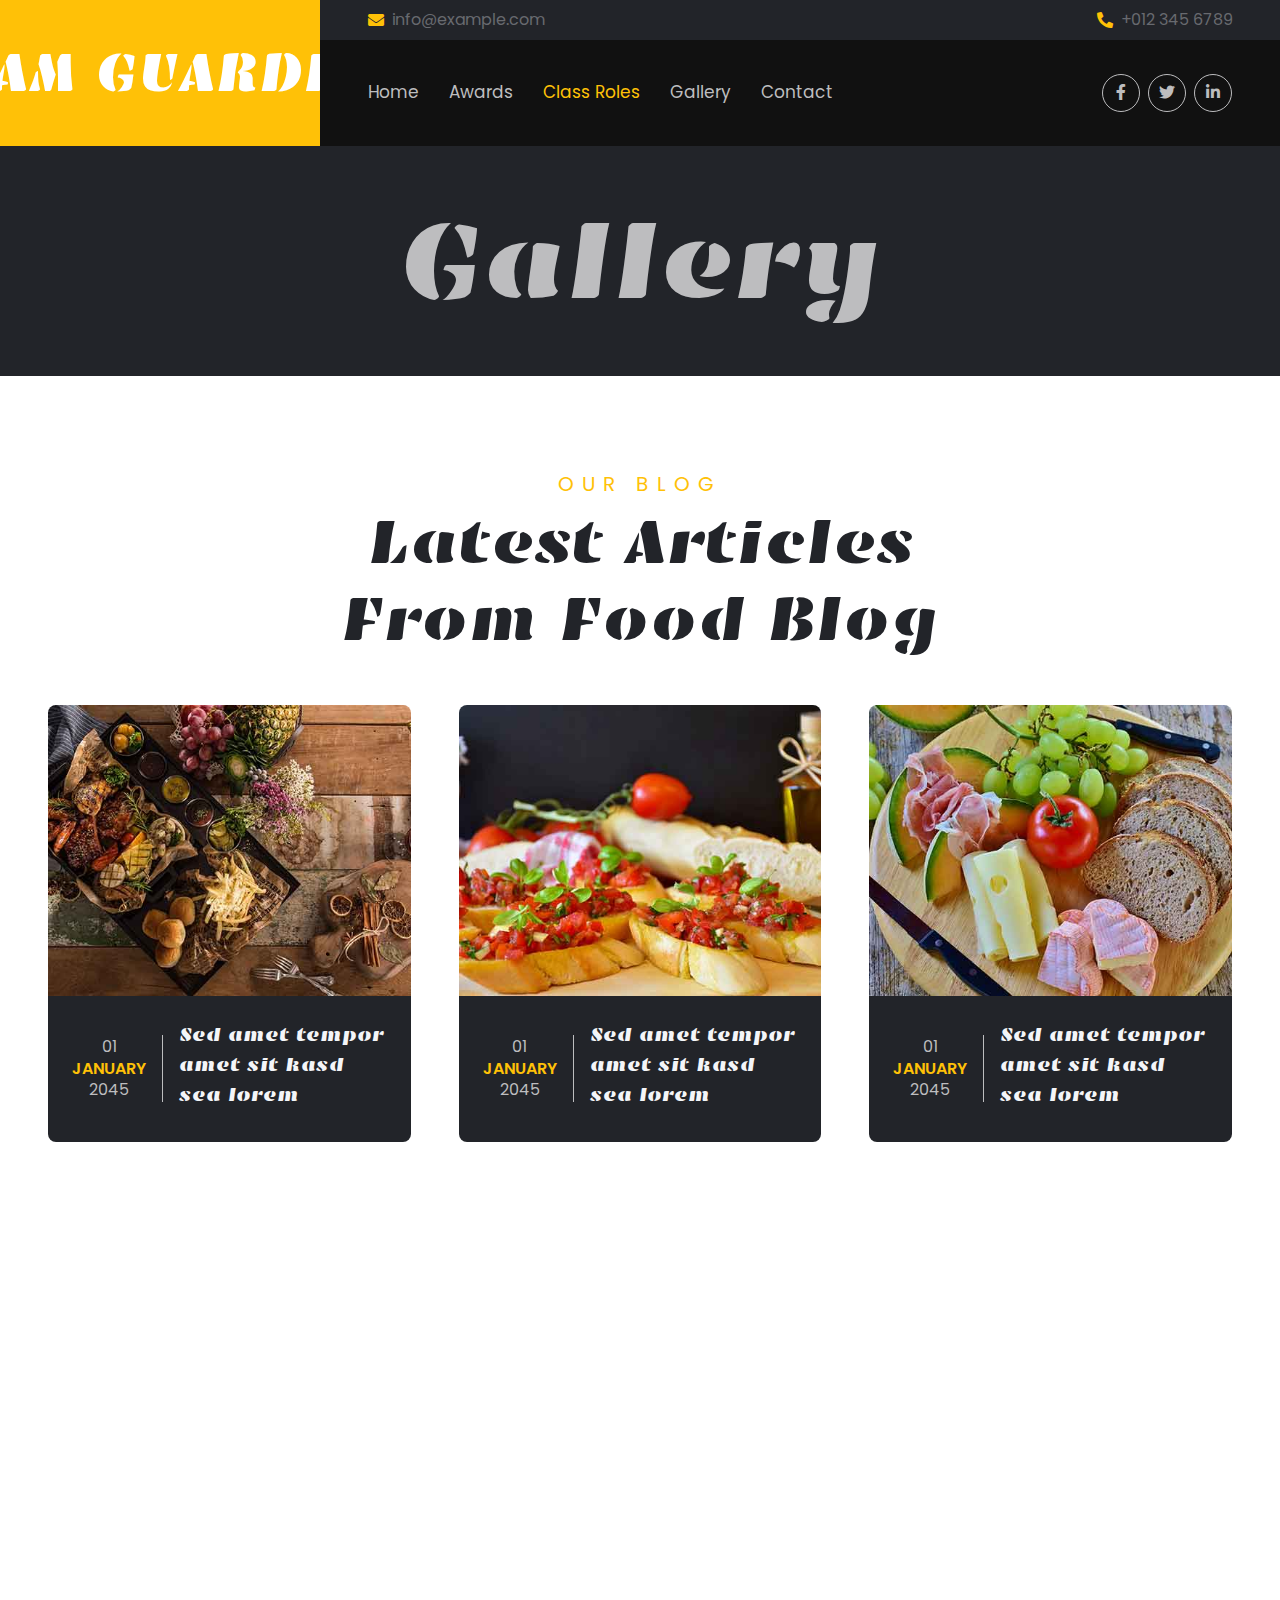
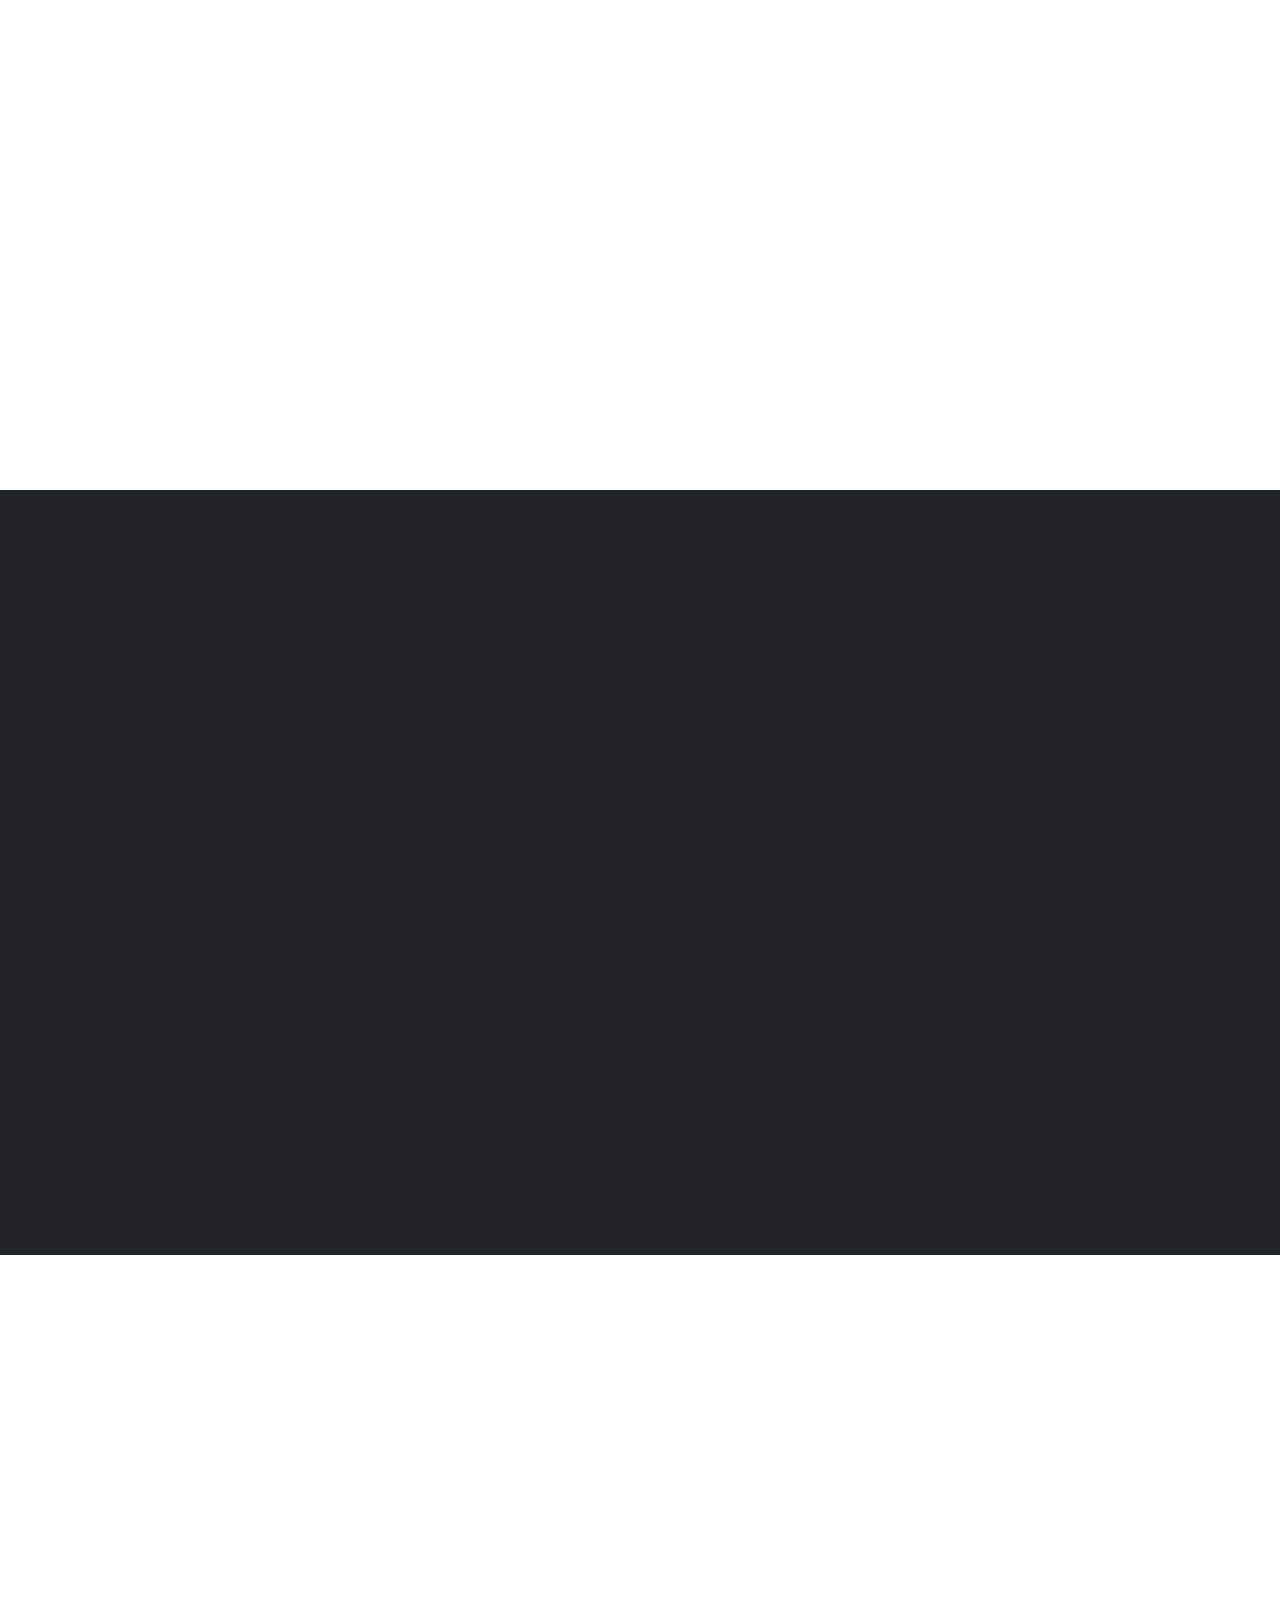
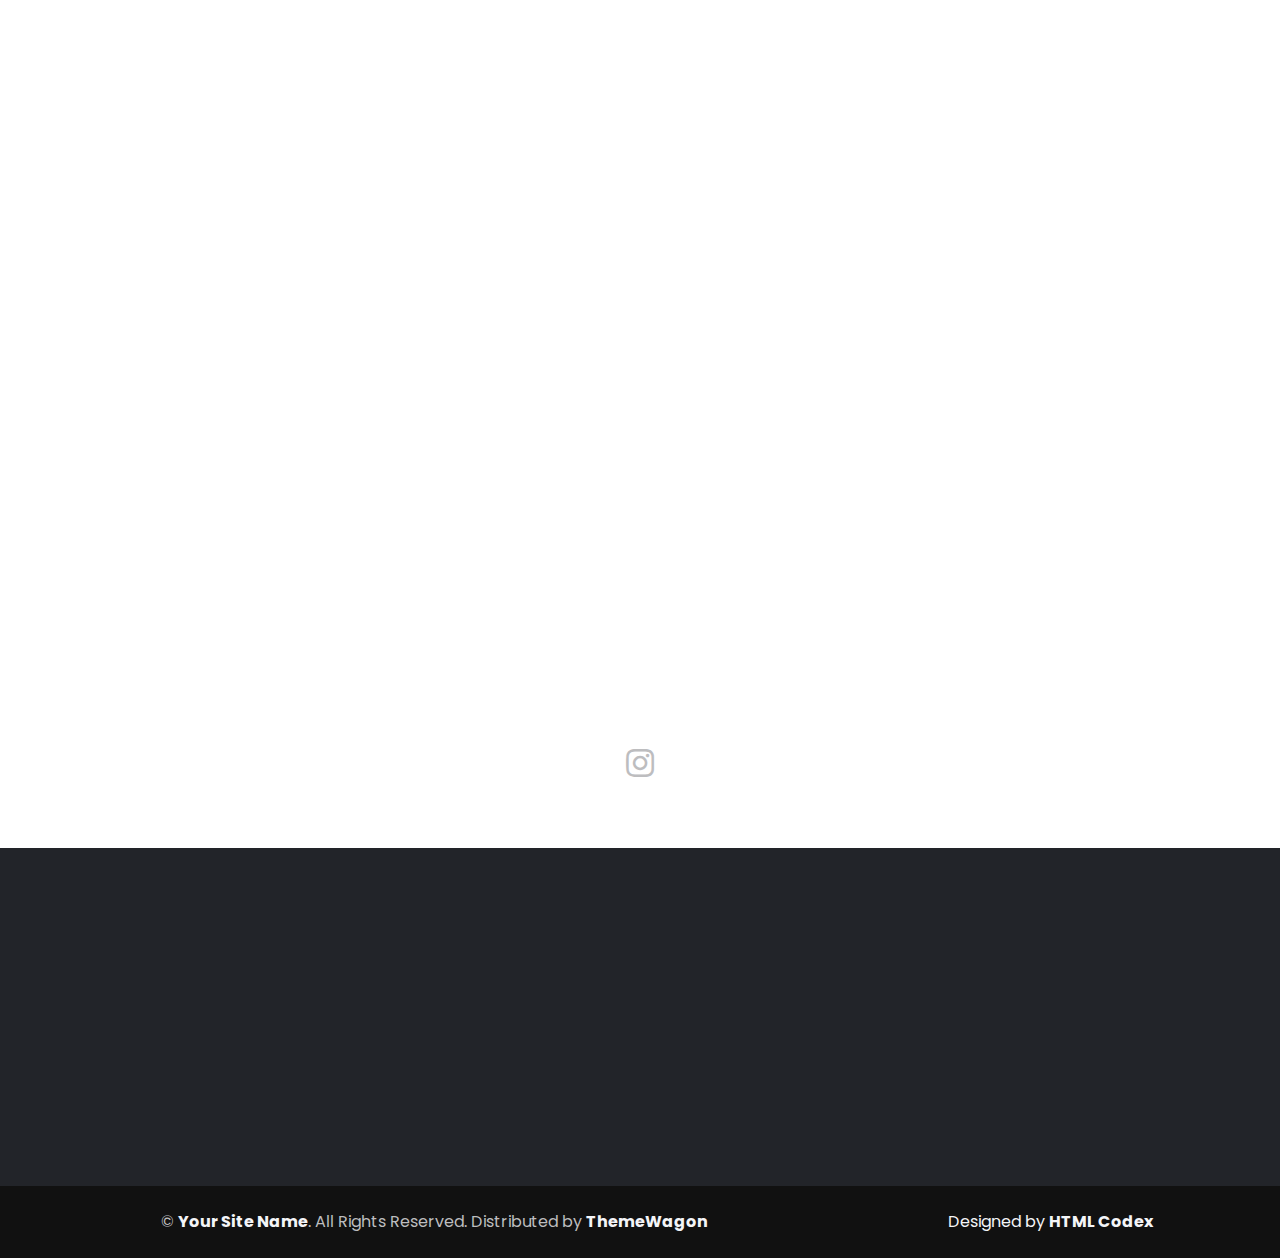
<file: roles.html>
<!DOCTYPE html>
<html lang="en">

<head>
    <meta charset="utf-8">
    <title>CHEFER - Chef Website Template</title>
    <meta content="width=device-width, initial-scale=1.0" name="viewport">
    <meta content="Free HTML Templates" name="keywords">
    <meta content="Free HTML Templates" name="description">

    <!-- Google Web Fonts -->
    <link rel="preconnect" href="https://fonts.googleapis.com">
    <link rel="preconnect" href="https://fonts.gstatic.com" crossorigin>
    <link href="https://fonts.googleapis.com/css2?family=Emblema+One&family=Poppins:wght@400;600&display=swap"
        rel="stylesheet">

    <!-- Icon Font Stylesheet -->
    <link href="https://cdnjs.cloudflare.com/ajax/libs/font-awesome/5.15.0/css/all.min.css" rel="stylesheet">
    <link href="https://cdn.jsdelivr.net/npm/bootstrap-icons@1.4.1/font/bootstrap-icons.css" rel="stylesheet">

    <!-- Libraries Stylesheet -->
    <link href="lib/animate/animate.min.css" rel="stylesheet">
    <link href="lib/owlcarousel/assets/owl.carousel.min.css" rel="stylesheet">

    <!-- Customized Bootstrap Stylesheet -->
    <link href="css/bootstrap.min.css" rel="stylesheet">

    <!-- Template Stylesheet -->
    <link href="css/style.css" rel="stylesheet">
</head>

<body>
    <!-- Spinner Start -->
    <div id="spinner" class="show bg-dark position-fixed translate-middle w-100 vh-100 top-50 start-50 d-flex align-items-center justify-content-center">
        <div class="spinner-border text-warning" role="status" style="width: 3rem; height: 3rem;"></div>
    </div>
    <!-- Spinner End -->


    <!-- Header Start -->
    <div class="container-fluid bg-dark px-0">
        <div class="row gx-0 wow fadeIn" data-wow-delay="0.1s">
            <div class="col-lg-3 bg-warning d-none d-lg-block">
                <a href="index.html"
                    class="navbar-brand w-100 h-100 m-0 p-0 d-flex align-items-center justify-content-center">
                    <h1 class="m-0 display-4 text-white text-uppercase">Team Guardian</h1>
                </a>
            </div>
            <div class="col-lg-9">
                <div class="row gx-0 d-none d-lg-flex bg-dark">
                    <div class="col-6 px-5 text-start">
                        <div class="h-100 d-inline-flex align-items-center py-2 me-4">
                            <i class="fa fa-envelope text-warning me-2"></i>
                            <p class="mb-0">info@example.com</p>
                        </div>
                    </div>
                    <div class="col-6 px-5 text-end">    
                        <div class="h-100 d-inline-flex align-items-center py-2">
                            <i class="fa fa-phone-alt text-warning me-2"></i>
                            <p class="mb-0">+012 345 6789</p>
                        </div>
                    </div>
                </div>
                <nav class="navbar navbar-expand-lg navbar-dark p-3 p-lg-0 px-lg-5" style="background: #111111;">
                    <a href="index.html" class="navbar-brand d-block d-lg-none">
                        <h1 class="m-0 display-4 text-warning text-uppercase">Team Guardian</h1>
                    </a>
                    <button type="button" class="navbar-toggler" data-bs-toggle="collapse"
                        data-bs-target="#navbarCollapse">
                        <span class="navbar-toggler-icon"></span>
                    </button>
                    <div class="collapse navbar-collapse justify-content-between" id="navbarCollapse">
                        <div class="navbar-nav mr-auto py-0">
                            <a href="index.html" class="nav-item nav-link">Home</a>
                            <a href="awards.html" class="nav-item nav-link">Awards</a>
                            <a href="roles.html" class="nav-item nav-link active">Class Roles</a>
                            <a href="gallery.html" class="nav-item nav-link">Gallery</a>
                            <a href="contact.html" class="nav-item nav-link">Contact</a>
                        </div>
                        <div class="d-none d-lg-flex align-items-center py-2">
                            <a class="btn btn-outline-secondary btn-square rounded-circle ms-2" href="">
                                <i class="fab fa-facebook-f"></i>
                            </a>
                            <a class="btn btn-outline-secondary btn-square rounded-circle ms-2" href="">
                                <i class="fab fa-twitter"></i>
                            </a>
                            <a class="btn btn-outline-secondary btn-square rounded-circle ms-2" href="">
                                <i class="fab fa-linkedin-in"></i>
                            </a>
                        </div>
                    </div>
                </nav>
            </div>
        </div>
    </div>
    <!-- Header End -->

       <!-- Hero Start -->
       <div class="container-fluid p-5 mb-5 bg-dark text-secondary">
        <div class="container wow fadeIn" data-wow-delay="0.1s">
            <h1 class="display-1 text-secondary text-center mb-0">Gallery</h1>
        </div>
    </div>
    <!-- Hero End -->


    <!-- Blog Start -->
    <div class="container-fluid p-5">
        <div class="mb-5 text-center wow fadeIn" data-wow-delay="0.1s" style="max-width: 700px; margin: auto;">
            <h5 class="section-title">Our Blog</h5>
            <h1 class="display-3 mb-0">Latest Articles From Food Blog</h1>
        </div>
        <div class="row g-5">
            <div class="col-lg-4 col-md-6 wow fadeIn" data-wow-delay="0.1s">
                <div class="blog-item">
                    <div class="position-relative overflow-hidden rounded-top">
                        <img class="img-fluid" src="img/menu-3.jpg" alt="">
                    </div>
                    <div class="bg-dark d-flex align-items-center rounded-bottom p-4">
                        <div class="flex-shrink-0 text-center text-secondary border-end border-secondary pe-3 me-3">
                            <span>01</span>
                            <h6 class="text-warning text-uppercase mb-0">January</h6>
                            <span>2045</span>
                        </div>
                        <a class="h5 lh-base text-light" href="">Sed amet tempor amet sit kasd sea lorem</h4></a>
                    </div>
                </div>
            </div>
            <div class="col-lg-4 col-md-6 wow fadeIn" data-wow-delay="0.3s">
                <div class="blog-item">
                    <div class="position-relative overflow-hidden rounded-top">
                        <img class="img-fluid" src="img/menu-5.jpg" alt="">
                    </div>
                    <div class="bg-dark d-flex align-items-center rounded-bottom p-4">
                        <div class="flex-shrink-0 text-center text-secondary border-end border-secondary pe-3 me-3">
                            <span>01</span>
                            <h6 class="text-warning text-uppercase mb-0">January</h6>
                            <span>2045</span>
                        </div>
                        <a class="h5 lh-base text-light" href="">Sed amet tempor amet sit kasd sea lorem</h4></a>
                    </div>
                </div>
            </div>
            <div class="col-lg-4 col-md-6 wow fadeIn" data-wow-delay="0.5s">
                <div class="blog-item">
                    <div class="position-relative overflow-hidden rounded-top">
                        <img class="img-fluid" src="img/menu-7.jpg" alt="">
                    </div>
                    <div class="bg-dark d-flex align-items-center rounded-bottom p-4">
                        <div class="flex-shrink-0 text-center text-secondary border-end border-secondary pe-3 me-3">
                            <span>01</span>
                            <h6 class="text-warning text-uppercase mb-0">January</h6>
                            <span>2045</span>
                        </div>
                        <a class="h5 lh-base text-light" href="">Sed amet tempor amet sit kasd sea lorem</h4></a>
                    </div>
                </div>
            </div>
        </div>
    </div>
    <!-- Blog End -->


    <!-- Testimonial Start -->
    <div class="container-fluid p-0 py-5">
        <div class="row g-0">
            <div class="col-lg-6 wow fadeIn" data-wow-delay="0.1s" style="min-height: 500px;">
                <div class="h-100 position-relative overflow-hidden" style="border-top-left-radius: 50%;">
                    <img class="position-absolute w-100 h-100" src="img/testimonial.jpg" style="object-fit: cover;">
                </div>
            </div>
            <div class="col-lg-6 bg-dark p-5 overflow-hidden wow fadeIn" data-wow-delay="0.3s" style="border-bottom-right-radius: 50%;">
                <div class="mb-5">
                    <h5 class="section-title">Testimonial</h5>
                    <h1 class="display-3 text-secondary mb-0">Our Client Say</h1>
                </div>
                <div class="owl-carousel testimonial-carousel">
                    <div class="testimonial-item">
                        <p class="fs-4 fw-normal text-light mb-4"><i
                                class="fa fa-quote-left text-warning me-3"></i>Dolores sed duo clita tempor justo dolor
                            et stet lorem kasd labore dolore lorem ipsum. At lorem lorem magna ut et, nonumy et labore
                            et tempor diam tempor erat dolor rebum sit ipsum.</p>
                        <div class="d-flex align-items-center">
                            <img class="img-fluid rounded-circle" src="img/testimonial-1.jpg" alt="">
                            <div class="ps-4">
                                <h5 class="text-secondary">Client Name</h5>
                                <span class="small text-uppercase text-secondary"
                                    style="letter-spacing: 3px;">Profession</span>
                            </div>
                        </div>
                    </div>
                    <div class="testimonial-item">
                        <p class="fs-4 fw-normal text-light mb-4"><i
                                class="fa fa-quote-left text-warning me-3"></i>Dolores sed duo clita tempor justo dolor
                            et stet lorem kasd labore dolore lorem ipsum. At lorem lorem magna ut et, nonumy et labore
                            et tempor diam tempor erat dolor rebum sit ipsum.</p>
                        <div class="d-flex align-items-center">
                            <img class="img-fluid rounded-circle" src="img/testimonial-2.jpg" alt="">
                            <div class="ps-4">
                                <h5 class="text-secondary">Client Name</h5>
                                <span class="small text-uppercase text-secondary"
                                    style="letter-spacing: 3px;">Profession</span>
                            </div>
                        </div>
                    </div>
                </div>
            </div>
        </div>
    </div>
    <!-- Testimonial End -->


    <!-- Feature Start -->
    <div class="container-fluid feature position-relative p-5 pb-0 mt-5">
        <div class="row g-5 gb-5">
            <div class="col-lg-4 col-md-6 wow fadeIn" data-wow-delay="0.1s">
                <div class="feature-item rounded text-center p-5">
                    <img class="img-fluid bg-white rounded-circle" src="img/feature-1.png" style="width: 150px; height: 150px;">
                    <h3 class="my-4">Best Chef</h3>
                    <p class="text-light">Sed amet tempor amet sit kasd sea lorem dolor ipsum elitr dolor amet kasd
                        elitr duo vero amet amet stet</p>
                    <a class="font-body" style="letter-spacing: 1px;" href="">Read More <i
                            class="bi bi-arrow-right"></i></a>
                </div>
            </div>
            <div class="col-lg-4 col-md-6 wow fadeIn" data-wow-delay="0.3s">
                <div class="feature-item rounded text-center p-5">
                    <img class="img-fluid bg-white rounded-circle" src="img/feature-2.png" style="width: 150px; height: 150px;">
                    <h3 class="my-4">Menu Variations</h3>
                    <p class="text-light">Sed amet tempor amet sit kasd sea lorem dolor ipsum elitr dolor amet kasd
                        elitr duo vero amet amet stet</p>
                    <a class="font-body" style="letter-spacing: 1px;" href="">Read More <i
                            class="bi bi-arrow-right"></i></a>
                </div>
            </div>
            <div class="col-lg-4 col-md-6 wow fadeIn" data-wow-delay="0.5s">
                <div class="feature-item rounded text-center p-5">
                    <img class="img-fluid bg-white rounded-circle" src="img/feature-3.png" style="width: 150px; height: 150px;">
                    <h3 class="my-4">Healthy Food</h3>
                    <p class="text-light">Sed amet tempor amet sit kasd sea lorem dolor ipsum elitr dolor amet kasd
                        elitr duo vero amet amet stet</p>
                    <a class="font-body" style="letter-spacing: 1px;" href="">Read More <i
                            class="bi bi-arrow-right"></i></a>
                </div>
            </div>
            <div class="col-lg-12 col-md-6 text-center wow fadeIn" data-wow-delay="0.1s">
                <h1 class="display-4 text-secondary mb-4"><span class="text-warning">30% Discount</span><br> For This Summer</h1>
                <a href="" class="btn btn-warning py-3 px-5">Order Now</a>
            </div>
        </div>
    </div>
    <!-- Feature End -->


    <!-- Menu Start -->
    <div class="container-fluid menu py-5 px-0">
        <div class="mb-5 text-center wow fadeIn" data-wow-delay="0.1s" style="max-width: 700px; margin: auto;">
            <h5 class="section-title">Our Menu</h5>
            <h1 class="display-3 mb-0">Hands Craft More Than Meals</h1>
        </div>
        <div class="tab-class text-center">
            <ul class="nav nav-pills d-inline-flex justify-content-center bg-dark text-uppercase rounded-pill mb-5 wow fadeIn" data-wow-delay="0.2s">
                <li class="nav-item">
                    <a class="nav-link rounded-pill text-white active" data-bs-toggle="pill" href="#tab-1">Breakfast</a>
                </li>
                <li class="nav-item">
                    <a class="nav-link rounded-pill text-white" data-bs-toggle="pill" href="#tab-2">Launch</a>
                </li>
                <li class="nav-item">
                    <a class="nav-link rounded-pill text-white" data-bs-toggle="pill" href="#tab-3">Dinner</a>
                </li>
            </ul>
            <div class="tab-content">
                <div id="tab-1" class="tab-pane fade show p-0 active">
                    <div class="row g-0">
                        <div class="col-lg-3 col-md-4 col-sm-6 wow fadeIn" data-wow-delay="0.1s">
                            <div class="position-relative">
                                <img class="img-fluid" src="img/menu-1.jpg" alt="">
                                <div
                                    class="position-absolute bottom-0 end-0 mb-4 me-4 py-1 px-3 bg-dark rounded-pill text-warning">
                                    BBQ Chicken</div>
                            </div>
                        </div>
                        <div class="col-lg-3 col-md-4 col-sm-6 wow fadeIn" data-wow-delay="0.2s">
                            <div class="position-relative">
                                <img class="img-fluid" src="img/menu-2.jpg" alt="">
                                <div
                                    class="position-absolute bottom-0 end-0 mb-4 me-4 py-1 px-3 bg-dark rounded-pill text-warning">
                                    BBQ Chicken</div>
                            </div>
                        </div>
                        <div class="col-lg-3 col-md-4 col-sm-6 wow fadeIn" data-wow-delay="0.3s">
                            <div class="position-relative">
                                <img class="img-fluid" src="img/menu-3.jpg" alt="">
                                <div
                                    class="position-absolute bottom-0 end-0 mb-4 me-4 py-1 px-3 bg-dark rounded-pill text-warning">
                                    BBQ Chicken</div>
                            </div>
                        </div>
                        <div class="col-lg-3 col-md-4 col-sm-6 wow fadeIn" data-wow-delay="0.4s">
                            <div class="position-relative">
                                <img class="img-fluid" src="img/menu-4.jpg" alt="">
                                <div
                                    class="position-absolute bottom-0 end-0 mb-4 me-4 py-1 px-3 bg-dark rounded-pill text-warning">
                                    BBQ Chicken</div>
                            </div>
                        </div>
                        <div class="col-lg-3 col-md-4 col-sm-6 wow fadeIn" data-wow-delay="0.5s">
                            <div class="position-relative">
                                <img class="img-fluid" src="img/menu-5.jpg" alt="">
                                <div
                                    class="position-absolute bottom-0 end-0 mb-4 me-4 py-1 px-3 bg-dark rounded-pill text-warning">
                                    BBQ Chicken</div>
                            </div>
                        </div>
                        <div class="col-lg-3 col-md-4 col-sm-6 wow fadeIn" data-wow-delay="0.6s">
                            <div class="position-relative">
                                <img class="img-fluid" src="img/menu-6.jpg" alt="">
                                <div
                                    class="position-absolute bottom-0 end-0 mb-4 me-4 py-1 px-3 bg-dark rounded-pill text-warning">
                                    BBQ Chicken</div>
                            </div>
                        </div>
                        <div class="col-lg-3 col-md-4 col-sm-6 wow fadeIn" data-wow-delay="0.7s">
                            <div class="position-relative">
                                <img class="img-fluid" src="img/menu-7.jpg" alt="">
                                <div
                                    class="position-absolute bottom-0 end-0 mb-4 me-4 py-1 px-3 bg-dark rounded-pill text-warning">
                                    BBQ Chicken</div>
                            </div>
                        </div>
                        <div class="col-lg-3 col-md-4 col-sm-6 wow fadeIn" data-wow-delay="0.8s">
                            <div class="position-relative">
                                <img class="img-fluid" src="img/menu-8.jpg" alt="">
                                <div
                                    class="position-absolute bottom-0 end-0 mb-4 me-4 py-1 px-3 bg-dark rounded-pill text-warning">
                                    BBQ Chicken</div>
                            </div>
                        </div>
                    </div>
                </div>
                <div id="tab-2" class="tab-pane fade p-0">
                    <div class="row g-0">
                        <div class="col-lg-3 col-md-4 col-sm-6">
                            <div class="position-relative">
                                <img class="img-fluid" src="img/menu-2.jpg" alt="">
                                <div
                                    class="position-absolute bottom-0 end-0 mb-4 me-4 py-1 px-3 bg-dark rounded-pill text-warning">
                                    BBQ Chicken</div>
                            </div>
                        </div>
                        <div class="col-lg-3 col-md-4 col-sm-6">
                            <div class="position-relative">
                                <img class="img-fluid" src="img/menu-3.jpg" alt="">
                                <div
                                    class="position-absolute bottom-0 end-0 mb-4 me-4 py-1 px-3 bg-dark rounded-pill text-warning">
                                    BBQ Chicken</div>
                            </div>
                        </div>
                        <div class="col-lg-3 col-md-4 col-sm-6">
                            <div class="position-relative">
                                <img class="img-fluid" src="img/menu-4.jpg" alt="">
                                <div
                                    class="position-absolute bottom-0 end-0 mb-4 me-4 py-1 px-3 bg-dark rounded-pill text-warning">
                                    BBQ Chicken</div>
                            </div>
                        </div>
                        <div class="col-lg-3 col-md-4 col-sm-6">
                            <div class="position-relative">
                                <img class="img-fluid" src="img/menu-5.jpg" alt="">
                                <div
                                    class="position-absolute bottom-0 end-0 mb-4 me-4 py-1 px-3 bg-dark rounded-pill text-warning">
                                    BBQ Chicken</div>
                            </div>
                        </div>
                        <div class="col-lg-3 col-md-4 col-sm-6">
                            <div class="position-relative">
                                <img class="img-fluid" src="img/menu-6.jpg" alt="">
                                <div
                                    class="position-absolute bottom-0 end-0 mb-4 me-4 py-1 px-3 bg-dark rounded-pill text-warning">
                                    BBQ Chicken</div>
                            </div>
                        </div>
                        <div class="col-lg-3 col-md-4 col-sm-6">
                            <div class="position-relative">
                                <img class="img-fluid" src="img/menu-7.jpg" alt="">
                                <div
                                    class="position-absolute bottom-0 end-0 mb-4 me-4 py-1 px-3 bg-dark rounded-pill text-warning">
                                    BBQ Chicken</div>
                            </div>
                        </div>
                        <div class="col-lg-3 col-md-4 col-sm-6">
                            <div class="position-relative">
                                <img class="img-fluid" src="img/menu-8.jpg" alt="">
                                <div
                                    class="position-absolute bottom-0 end-0 mb-4 me-4 py-1 px-3 bg-dark rounded-pill text-warning">
                                    BBQ Chicken</div>
                            </div>
                        </div>
                        <div class="col-lg-3 col-md-4 col-sm-6">
                            <div class="position-relative">
                                <img class="img-fluid" src="img/menu-1.jpg" alt="">
                                <div
                                    class="position-absolute bottom-0 end-0 mb-4 me-4 py-1 px-3 bg-dark rounded-pill text-warning">
                                    BBQ Chicken</div>
                            </div>
                        </div>
                    </div>
                </div>
                <div id="tab-3" class="tab-pane fade p-0">
                    <div class="row g-0">
                        <div class="col-lg-3 col-md-4 col-sm-6">
                            <div class="position-relative">
                                <img class="img-fluid" src="img/menu-3.jpg" alt="">
                                <div
                                    class="position-absolute bottom-0 end-0 mb-4 me-4 py-1 px-3 bg-dark rounded-pill text-warning">
                                    BBQ Chicken</div>
                            </div>
                        </div>
                        <div class="col-lg-3 col-md-4 col-sm-6">
                            <div class="position-relative">
                                <img class="img-fluid" src="img/menu-4.jpg" alt="">
                                <div
                                    class="position-absolute bottom-0 end-0 mb-4 me-4 py-1 px-3 bg-dark rounded-pill text-warning">
                                    BBQ Chicken</div>
                            </div>
                        </div>
                        <div class="col-lg-3 col-md-4 col-sm-6">
                            <div class="position-relative">
                                <img class="img-fluid" src="img/menu-5.jpg" alt="">
                                <div
                                    class="position-absolute bottom-0 end-0 mb-4 me-4 py-1 px-3 bg-dark rounded-pill text-warning">
                                    BBQ Chicken</div>
                            </div>
                        </div>
                        <div class="col-lg-3 col-md-4 col-sm-6">
                            <div class="position-relative">
                                <img class="img-fluid" src="img/menu-6.jpg" alt="">
                                <div
                                    class="position-absolute bottom-0 end-0 mb-4 me-4 py-1 px-3 bg-dark rounded-pill text-warning">
                                    BBQ Chicken</div>
                            </div>
                        </div>
                        <div class="col-lg-3 col-md-4 col-sm-6">
                            <div class="position-relative">
                                <img class="img-fluid" src="img/menu-7.jpg" alt="">
                                <div
                                    class="position-absolute bottom-0 end-0 mb-4 me-4 py-1 px-3 bg-dark rounded-pill text-warning">
                                    BBQ Chicken</div>
                            </div>
                        </div>
                        <div class="col-lg-3 col-md-4 col-sm-6">
                            <div class="position-relative">
                                <img class="img-fluid" src="img/menu-8.jpg" alt="">
                                <div
                                    class="position-absolute bottom-0 end-0 mb-4 me-4 py-1 px-3 bg-dark rounded-pill text-warning">
                                    BBQ Chicken</div>
                            </div>
                        </div>
                        <div class="col-lg-3 col-md-4 col-sm-6">
                            <div class="position-relative">
                                <img class="img-fluid" src="img/menu-1.jpg" alt="">
                                <div
                                    class="position-absolute bottom-0 end-0 mb-4 me-4 py-1 px-3 bg-dark rounded-pill text-warning">
                                    BBQ Chicken</div>
                            </div>
                        </div>
                        <div class="col-lg-3 col-md-4 col-sm-6">
                            <div class="position-relative">
                                <img class="img-fluid" src="img/menu-2.jpg" alt="">
                                <div
                                    class="position-absolute bottom-0 end-0 mb-4 me-4 py-1 px-3 bg-dark rounded-pill text-warning">
                                    BBQ Chicken</div>
                            </div>
                        </div>
                    </div>
                </div>
            </div>
        </div>
    </div>
    <!-- Menu End -->


    <!-- Instagram Start -->
    <div class="container-fluid position-relative instagram p-0 mt-5">
        <a href="" class="d-flex align-items-center justify-content-center position-absolute top-50 start-50 translate-middle bg-white rounded-circle" style="width: 100px; height: 100px; z-index: 1;">
            <i class="fab fa-instagram fa-2x text-secondary"></i>
        </a>
        <div class="row g-0">
            <div class="col-lg-2 col-md-3 col-sm-4 wow fadeIn" data-wow-delay="0.1s">
                <img class="img-fluid" src="img/menu-2.jpg" alt="">
            </div>
            <div class="col-lg-2 col-md-3 col-sm-4 wow fadeIn" data-wow-delay="0.2s">
                <img class="img-fluid" src="img/menu-3.jpg" alt="">
            </div>
            <div class="col-lg-2 col-md-3 col-sm-4 wow fadeIn" data-wow-delay="0.3s">
                <img class="img-fluid" src="img/menu-4.jpg" alt="">
            </div>
            <div class="col-lg-2 col-md-3 col-sm-4 wow fadeIn" data-wow-delay="0.4s">
                <img class="img-fluid" src="img/menu-5.jpg" alt="">
            </div>
            <div class="col-lg-2 col-md-3 col-sm-4 wow fadeIn" data-wow-delay="0.5s">
                <img class="img-fluid" src="img/menu-6.jpg" alt="">
            </div>
            <div class="col-lg-2 col-md-3 col-sm-4 wow fadeIn" data-wow-delay="0.6s">
                <img class="img-fluid" src="img/menu-7.jpg" alt="">
            </div>
        </div>
    </div>
    <!-- Instagram End -->


    <!-- Footer Start -->
    <div class="container-fluid bg-dark text-secondary px-5">
        <div class="row gx-5 wow fadeIn" data-wow-delay="0.1s">
            <div class="col-lg-8 col-md-6">
                <div class="row gx-5">
                    <div class="col-lg-4 col-md-12 pt-5 mb-5">
                        <h3 class="text-light mb-4">Get In Touch</h3>
                        <div class="d-flex mb-2">
                            <i class="bi bi-geo-alt text-warning me-2"></i>
                            <p class="mb-0">123 Street, New York, USA</p>
                        </div>
                        <div class="d-flex mb-2">
                            <i class="bi bi-envelope-open text-warning me-2"></i>
                            <p class="mb-0">info@example.com</p>
                        </div>
                        <div class="d-flex mb-2">
                            <i class="bi bi-telephone text-warning me-2"></i>
                            <p class="mb-0">+012 345 67890</p>
                        </div>
                        <div class="d-flex mt-4">
                            <a class="btn btn-warning btn-square rounded-circle me-2" href="#"><i
                                    class="fab fa-twitter"></i></a>
                            <a class="btn btn-warning btn-square rounded-circle me-2" href="#"><i
                                    class="fab fa-facebook-f"></i></a>
                            <a class="btn btn-warning btn-square rounded-circle me-2" href="#"><i
                                    class="fab fa-linkedin-in"></i></a>
                            <a class="btn btn-warning btn-square rounded-circle" href="#"><i
                                    class="fab fa-instagram"></i></a>
                        </div>
                    </div>
                    <div class="col-lg-4 col-md-12 pt-0 pt-lg-5 mb-5">
                        <h3 class="text-light mb-4">Quick Links</h3>
                        <div class="d-flex flex-column justify-content-start">
                            <a class="text-secondary mb-2" href="#"><i
                                    class="bi bi-arrow-right text-warning me-2"></i>Home</a>
                            <a class="text-secondary mb-2" href="#"><i
                                    class="bi bi-arrow-right text-warning me-2"></i>About Us</a>
                            <a class="text-secondary mb-2" href="#"><i
                                    class="bi bi-arrow-right text-warning me-2"></i>Food Menu</a>
                            <a class="text-secondary mb-2" href="#"><i
                                    class="bi bi-arrow-right text-warning me-2"></i>Our Chefs</a>
                            <a class="text-secondary mb-2" href="#"><i
                                    class="bi bi-arrow-right text-warning me-2"></i>Latest Blog</a>
                            <a class="text-secondary" href="#"><i
                                    class="bi bi-arrow-right text-warning me-2"></i>Contact Us</a>
                        </div>
                    </div>
                    <div class="col-lg-4 col-md-12 pt-0 pt-lg-5 mb-5">
                        <h3 class="text-light mb-4">More Links</h3>
                        <div class="d-flex flex-column justify-content-start">
                            <a class="text-secondary mb-2" href="#"><i
                                    class="bi bi-arrow-right text-warning me-2"></i>Home</a>
                            <a class="text-secondary mb-2" href="#"><i
                                    class="bi bi-arrow-right text-warning me-2"></i>About Us</a>
                            <a class="text-secondary mb-2" href="#"><i
                                    class="bi bi-arrow-right text-warning me-2"></i>Food Menu</a>
                            <a class="text-secondary mb-2" href="#"><i
                                    class="bi bi-arrow-right text-warning me-2"></i>Our Chefs</a>
                            <a class="text-secondary mb-2" href="#"><i
                                    class="bi bi-arrow-right text-warning me-2"></i>Latest Blog</a>
                            <a class="text-secondary" href="#"><i
                                    class="bi bi-arrow-right text-warning me-2"></i>Contact Us</a>
                        </div>
                    </div>
                </div>
            </div>
            <div class="col-lg-4 col-md-6">
                <div class="d-flex flex-column align-items-center justify-content-center text-center h-100 p-5"
                    style="background: #111111;">
                    <h3 class="text-white mb-4">Newsletter</h3>
                    <h6 class="text-uppercase text-light mb-2">Subscribe Our Newsletter</h6>
                    <p class="small text-secondary">Amet justo diam dolor rebum lorem sit stet sea justo kasd</p>
                    <form action="">
                        <div class="input-group">
                            <input type="text" class="form-control border-white p-3" placeholder="Your Email">
                            <button class="btn btn-warning">Sign Up</button>
                        </div>
                    </form>
                </div>
            </div>
        </div>
    </div>
    <div class="container-fluid py-4 py-lg-0 px-5" style="background: #111111;">
        <div class="row gx-5">
            <div class="col-lg-8">
                <div class="py-lg-4 text-center">
                    <p class="text-secondary mb-0">&copy; <a class="text-light fw-bold" href="#">Your Site Name</a>. All
                        Rights Reserved. Distributed by <a class="text-light fw-bold"
                        href="https://themewagon.com">ThemeWagon</a></p>
                </div>
            </div>
            <div class="col-lg-4">
                <div class="py-lg-4 text-center credit">
                    <!--/*** This template is free as long as you keep the below author’s credit link/attribution link/backlink. ***/-->
                    <!--/*** If you'd like to use the template without the below author’s credit link/attribution link/backlink, ***/-->
                    <!--/*** you can purchase the Credit Removal License from "https://htmlcodex.com/credit-removal". ***/-->
                    <p class="text-light mb-0">Designed by <a class="text-light fw-bold"
                            href="https://htmlcodex.com">HTML Codex</a></p>
                </div>
            </div>
        </div>
    </div>
    <!-- Footer End -->


    <!-- Back to Top -->
    <a href="#" class="btn btn-dark py-3 fs-4 back-to-top"><i class="bi bi-arrow-up"></i></a>


    <!-- JavaScript Libraries -->
    <script src="https://ajax.googleapis.com/ajax/libs/jquery/3.6.4/jquery.min.js"></script>
    <script src="https://cdn.jsdelivr.net/npm/bootstrap@5.0.0/dist/js/bootstrap.bundle.min.js"></script>
    <script src="lib/wow/wow.min.js"></script>
    <script src="lib/easing/easing.min.js"></script>
    <script src="lib/waypoints/waypoints.min.js"></script>
    <script src="lib/counterup/counterup.min.js"></script>
    <script src="lib/owlcarousel/owl.carousel.min.js"></script>

    <!-- Template Javascript -->
    <script src="js/main.js"></script>
</body>

</html>
</file>
<file: css/style.css>
/********** Template CSS **********/

#spinner {
    opacity: 0;
    visibility: hidden;
    transition: opacity .5s ease-out, visibility 0s linear .5s;
    z-index: 99999;
}

#spinner.show {
    transition: opacity .5s ease-out, visibility 0s linear 0s;
    visibility: visible;
    opacity: 1;
}

h1,
h2,
h3,
.font-heading {
    font-family: "Emblema One", system-ui;
    font-weight: 400;
    font-style: normal;
}

h4,
h5,
h6,
.font-body {
    font-family: "Poppins", sans-serif;
    font-weight: 600;
    font-style: normal;
}

@media (min-width: 992px) {
    .display-1 {
        font-size: 7rem;
    }
}

.btn {
    font-family: "Emblema One", system-ui;
    transition: .5s;
}

.btn-primary {
    color: #FFFFFF;
}

.btn-square {
    width: 38px;
    height: 38px;
}

.btn-sm-square {
    width: 30px;
    height: 30px;
}

.btn-lg-square {
    width: 48px;
    height: 48px;
}

.btn-square,
.btn-sm-square,
.btn-lg-square {
    padding-left: 0;
    padding-right: 0;
    text-align: center;
}

.back-to-top {
    position: fixed;
    display: none;
    right: 30px;
    bottom: 0;
    border-radius: 0;
    z-index: 99;
}

.navbar-dark .navbar-nav .nav-link {
    margin-right: 30px;
    padding: 40px 0;
    color: var(--bs-secondary);
    font-size: 17px;
    outline: none;
}

.navbar-dark .navbar-nav .nav-link:hover,
.navbar-dark .navbar-nav .nav-link.active {
    color: var(--bs-warning);
}

@media (max-width: 991.98px) {
    .navbar-dark .navbar-nav .nav-link {
        margin-right: 0;
        padding: 10px 0;
    }
}

@media (min-width: 992px) {
    .navbar .nav-item .dropdown-menu {
        display: block;
        visibility: hidden;
        top: 100%;
        transform: rotateX(-75deg);
        transform-origin: 0% 0%;
        transition: .5s;
        opacity: 0;
    }

    .navbar .nav-item:hover .dropdown-menu {
        transform: rotateX(0deg);
        visibility: visible;
        transition: .5s;
        opacity: 1;
    }
}

.section-title {
    color: var(--bs-warning);
    font-weight: 400;
    text-transform: uppercase;
    letter-spacing: .5rem;
}

.animate-up-down {
    position: relative;
    animation: animateUpDown 1s ease infinite;
}

@keyframes animateUpDown { 
    0% { 
        top: 0px;
    }
    50% { 
        top: 10px;
    }
    100% { 
        top: 0px;
    } 
}

.animate-rotate {
    position: absolute;
    animation: animateRotate 8s linear infinite;
}

@keyframes animateRotate { 
    100% { 
        transform: rotate(360deg); 
    } 
}

.bg-hero {
    background: linear-gradient(rgba(34, 36, 41, .8), rgba(34, 36, 41, .8)), url(../img/carousel-1.jpg) top center no-repeat;
    background-size: cover;
}

.feature {
    margin-bottom: 135px;
}

.feature::after {
    position: absolute;
    content: "";
    width: 100%;
    height: calc(100% - 45px);
    top: 135px;
    left: 0;
    background: var(--bs-dark);
    z-index: -1;
}

.feature .feature-item {
    background: linear-gradient(var(--bs-light) 50%, var(--bs-dark));
}

.menu .tab-content img {
    transition: .5s;
}

.menu .tab-content img:hover {
    opacity: .7;
}

.team-item img {
    transform: scale(1.2);
    transition: .5s;
}

.team-item:hover img {
    margin-top: -50px;
    margin-bottom: 50px;
}

.team-item .team-overlay {
    position: absolute;
    top: calc(100% - 100px);
    bottom: 100px;
    left: 0;
    right: 0;
    display: flex;
    align-items: center;
    justify-content: center;
    background: rgba(34, 36, 41, .9);
    transition: .5s;
    opacity: 0;
}

.team-item:hover .team-overlay {
    top: 0;
    opacity: 1;
}

.testimonial-carousel .owl-nav {
    margin-top: 30px;
    display: flex;
    justify-content: start;
}

.testimonial-carousel .owl-nav .owl-prev,
.testimonial-carousel .owl-nav .owl-next {
    position: relative;
    margin: 0 5px;
    width: 45px;
    height: 45px;
    display: flex;
    align-items: center;
    justify-content: center;
    color: #FFFFFF;
    background: var(--bs-warning);
    font-size: 22px;
    border-radius: 45px;
    transition: .5s;
}

.testimonial-carousel .owl-nav .owl-prev:hover,
.testimonial-carousel .owl-nav .owl-next:hover {
    color: var(--bs-dark);
}

.testimonial-carousel .owl-item img {
    width: 90px;
    height: 90px;
}

.blog-item img {
    transition: .5s;
}

.blog-item:hover img {
    transform: scale(1.2);
}

.instagram img {
    transition: .5s;
}

.instagram img:hover {
    opacity: .9;
}

@media (min-width: 991.98px) {
    .credit {
        background: #111111;
    }
}
</file>
